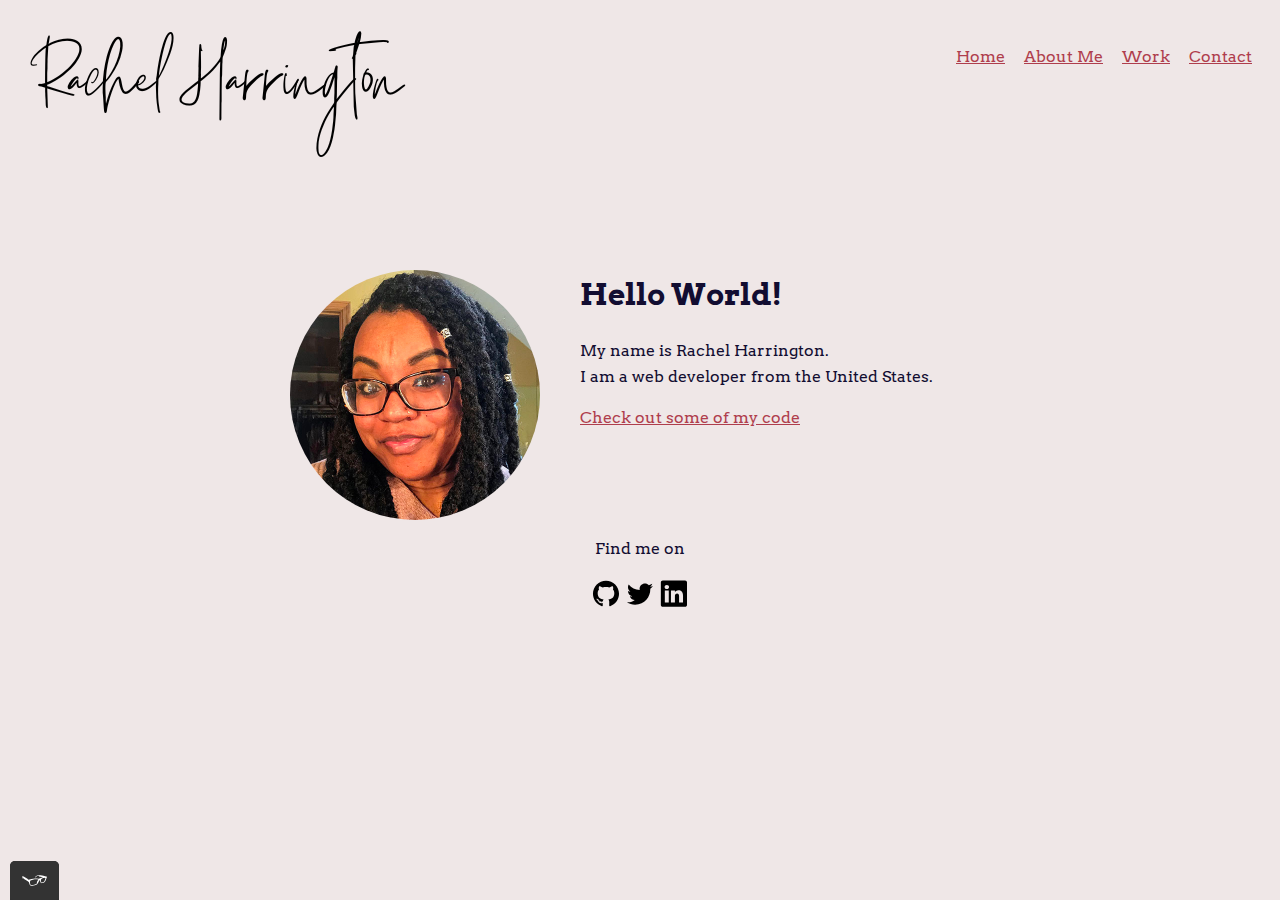
<file: index.html>
<!DOCTYPE html>
<html lang="en">

<head>
    <meta charset="utf-8">
    <meta name="viewport" content="width=device-width, initial-scale=1">
    <title>Rachel Harrington - Portfolio</title>
    <link rel="icon" type="image/png" href="./img/icons8-r-64.png" sizes="32x32">
    <link rel="preconnect" href="https://fonts.googleapis.com">
    <link rel="preconnect" href="https://fonts.gstatic.com" crossorigin>
    <link href="https://fonts.googleapis.com/css2?family=Arvo:wght@400;700&display=swap" rel="stylesheet">
    <link rel="stylesheet" type="text/css" href="css/style.production.css">
</head>

<body>

    <header class="page-header">
       <!--Add logo here-->
       <img src="img/rachel-harrington-logo.svg" class="page-header__item" alt="logo">
       <nav class="main-navigation page-header__item">
           <ul role="menubar" class="navigation-list">
               <li role="presentation">
                   <a href="index.html" role="menuitem" class="navigation-list__item navigation-list__item--active">Home</a>
               </li>
               <li role="presentation">
                   <a href="about.html" role="menuitem" class="navigation-list__item">About Me</a> 
               </li>
               <li role="presentation">
                <a href="work.html" role="menuitem" class="navigation-list__item">Work</a>
           </li>
               <li role="presentation">        
                   <a href="contact.html" role="menuitem" class="navigation-list__item">Contact</a>
               </li>
           </ul>
       </nav>  
    </header>
    <div class="profile">
        <!--Add Portrait image here-->
        <img src="img/rachel-harrington.jpg" class="profile__portrait" alt="Rachel Harrington Portrait">
        <h1>Hello World!</h1>
        <p>
            My name is Rachel Harrington. <br>
            I am a <span>web</span> developer from the United States.<br>
        </p>
        <a href="https://github.com/Rkharrington?tab=repositories" target="_blank">Check out some of my code</a>
        <br>
    </div>
    <footer class="page-footer">
        <p>Find me on</p>
        <div class="social-media">
        <a href="https://github.com/Rkharrington" target="_blank">
            <img src="img/394187_github_icon.svg" alt="Github"></a>
        <a href="#">
            <img src="img/104501_twitter_bird_icon.svg" alt="Twitter"></a>
        <a href="#">
            <img src="img/104493_linkedin_icon.svg" alt="LinkedIn"></a>
        </div>
    </footer>

    <script src="js/tota11y.min.js"></script>
</body>

</html>
</file>
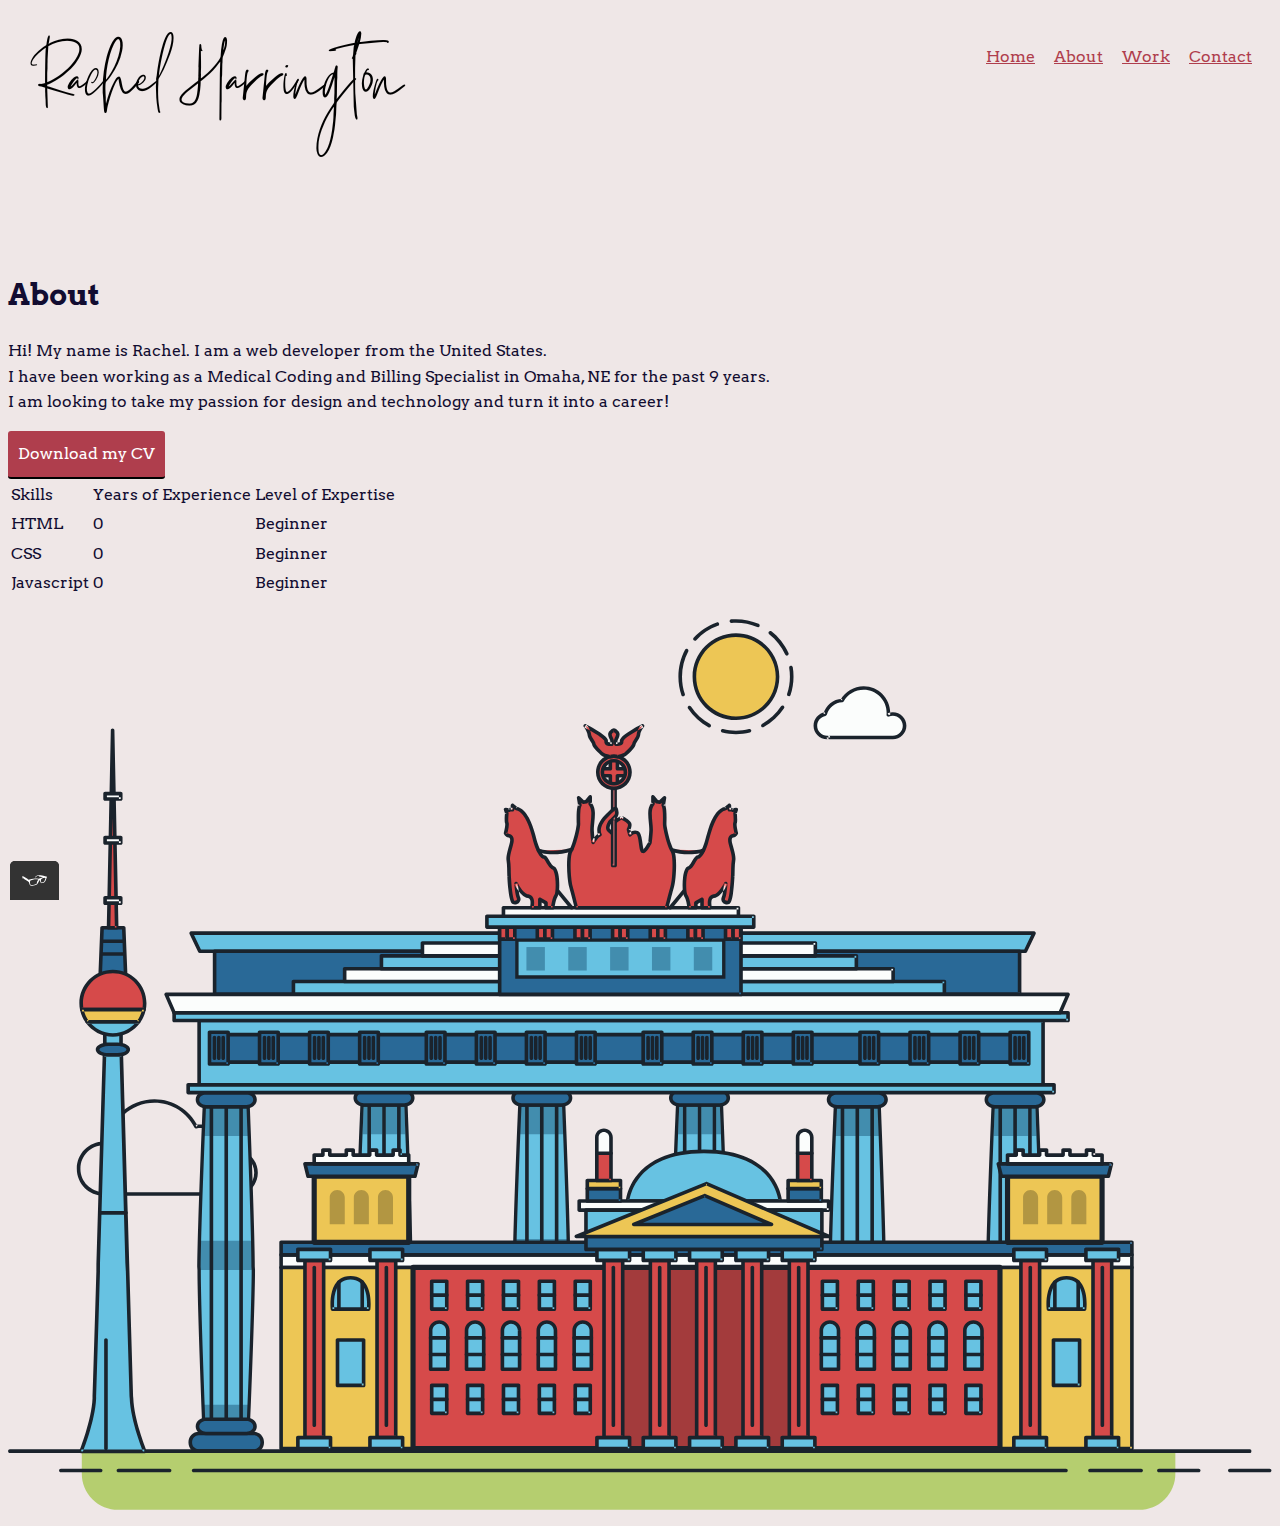
<file: about.html>
<!DOCTYPE html>
<html>

<head>
    <meta charset="utf-8">
    <meta name="viewport" content="width=device-width, initial-scale=1">
    <title>Rachel Harrington - About Me</title>
    <link rel="icon" type="image/png" href="./img/icons8-r-64.png" sizes="32x32" />
    <link rel="preconnect" href="https://fonts.googleapis.com">
    <link rel="preconnect" href="https://fonts.gstatic.com" crossorigin>
    <link href="https://fonts.googleapis.com/css2?family=Arvo:wght@400;700&display=swap" rel="stylesheet">
    <link rel="stylesheet" type="text/css" href="css/styles.css">
</head>

<body>
    <header class="page-header">
        <!--Add logo here-->
        <img src="img/rachel-harrington-logo.svg" class="page-header__item" alt="logo">
        <nav class="main-navigation page-header__item">
            <ul role="menubar" class="navigation-list">
                <li role="presentation">
                    <a href="index.html" role="menuitem" class="navigation-list__item">Home</a>
                </li>
                <li role="presentation">
                    <a href="about.html" role="menuitem" class="navigation-list__item navigation-list__item--active">About</a> 
                </li>
                <li role="presentation">
                 <a href="work.html" role="menuitem" class="navigation-list__item">Work</a>
            </li>
                <li role="presentation">        
                    <a href="contact.html" role="menuitem" class="navigation-list__item">Contact</a>
                </li>
            </ul>
        </nav>  
     </header>
    <div>
        <h1>About</h1>
        <p>
            Hi! My name is Rachel. I am a web developer from the United States.
            <br> 
            I have been working as a Medical Coding and Billing Specialist in Omaha, NE for the past 9 years. 
            <br>
            I am looking to take my passion for design and technology and turn it into a career!
            <br>
        </p>
        <a href="files/cv.pdf" class="button" download>Download my CV</a>
    </div>
    
    <table>
        <thead>
        <tr>
            <td>Skills</td>
            <td>Years of Experience</td>
            <td>Level of Expertise</td>
        </tr>
        </thead>
        <tbody>
        <tr>
            <td>HTML</td>
            <td>0</td>
            <td>Beginner</td>
        </tr>
        <tr>
            <td>CSS</td>
            <td>0</td>
            <td>Beginner</td>
        </tr>
        <tr>
            <td>Javascript</td>
            <td>0</td>
            <td>Beginner</td>
        </tr>
        </tbody>
    </table>

<script src="js/tota11y.min.js"></script>
</body>

<svg id="about-picture" xmlns="http://www.w3.org/2000/svg" class="berlin-illustration" height="auto" viewBox="0 0 700 505" xmlns:xlink="http://www.w3.org/1999/xlink">
    <defs>
        <polygon id="a" points=".06 231.917 .06 .929 688.717 .929 688.717 231.917"></polygon>
    </defs>
    <g fill="none" fill-rule="evenodd">
      <g transform="translate(0 241)" class="cloud-front">
      <path fill="#1A232C" d="M87.602,29 L87.602,28 C87.326,28.001 87.103,28.024 86.927,28.033 L86.979,29.031 L87.947,28.78 C85.741,20.282 78.041,14.002 68.852,14 C67.858,14 66.904,14.096 65.98,14.231 L66.125,15.22 L67.019,14.772 C62.626,6.015 53.567,0.001 43.102,0 C29.041,0.002 17.524,10.848 16.443,24.632 L17.44,24.71 L17.606,23.724 C16.803,23.589 15.969,23.5 15.102,23.5 C6.817,23.501 0.102,30.215 0.102,38.5 C0.102,46.785 6.817,53.499 15.102,53.5 L87.602,53.5 C94.644,53.499 100.351,47.792 100.352,40.75 C100.351,33.708 94.644,28.001 87.602,28 L87.602,30 C90.573,30 93.254,31.202 95.203,33.149 C97.15,35.097 98.351,37.778 98.352,40.75 C98.351,43.722 97.15,46.403 95.203,48.351 C93.254,50.298 90.573,51.5 87.602,51.5 L15.102,51.5 C11.509,51.5 8.265,50.046 5.909,47.692 C3.555,45.337 2.102,42.093 2.102,38.5 C2.102,34.907 3.555,31.663 5.909,29.308 C8.265,26.954 11.509,25.5 15.102,25.5 C15.831,25.5 16.553,25.575 17.273,25.697 C17.551,25.743 17.832,25.672 18.055,25.499 C18.277,25.325 18.414,25.07 18.436,24.789 C19.436,12.04 30.094,1.998 43.102,2 C52.786,1.999 61.163,7.564 65.231,15.669 C65.425,16.055 65.842,16.272 66.27,16.21 C67.132,16.084 67.988,16 68.852,16 C77.108,15.998 84.027,21.647 86.011,29.283 C86.13,29.741 86.557,30.054 87.031,30.03 C87.27,30.017 87.457,29.999 87.602,30 L87.602,29" transform="translate(38 36)"></path>
        </g>
        <path fill="#B5CE6F" d="M646.484,484.382 C646.484,489.501 644.531,494.62 640.627,498.525 C636.722,502.43 631.603,504.382 626.484,504.382 L60.873,504.382 C55.754,504.382 50.636,502.43 46.731,498.525 C42.826,494.62 40.873,489.501 40.873,484.382 L40.873,471.917 L646.484,471.917 L646.484,484.382"></path>
        <polyline fill="#67C2E2" points="334.824 185.029 101.449 185.029 106.209 195.08 563.438 195.08 568.2 185.029 334.824 185.029"></polyline>
        <path fill="#1A232C" d="M334.824,185.029 L334.824,184.029 L101.449,184.029 C101.104,184.029 100.788,184.203 100.604,184.494 C100.42,184.785 100.398,185.146 100.545,185.457 L105.306,195.508 C105.471,195.856 105.824,196.079 106.209,196.079 L563.438,196.079 C563.824,196.079 564.177,195.856 564.342,195.508 L569.104,185.457 C569.251,185.146 569.229,184.785 569.045,184.494 C568.861,184.203 568.544,184.029 568.2,184.029 L334.824,184.029 L334.824,186.029 L566.62,186.029 L562.806,194.08 L106.842,194.08 L103.029,186.029 L334.824,186.029 L334.824,185.029"></path>
        <polygon fill="#296997" points="114.416 218.974 560.222 218.974 560.222 195.08 114.416 195.08"></polygon>
        <path fill="#1A232C" d="M560.222,218.974 L560.222,217.974 L115.416,217.974 L115.416,196.079 L559.222,196.079 L559.222,218.974 L560.222,218.974 L560.222,217.974 L560.222,218.974 L561.222,218.974 L561.222,195.08 C561.222,194.816 561.115,194.559 560.929,194.372 C560.742,194.186 560.485,194.08 560.222,194.08 L114.416,194.08 C114.152,194.08 113.895,194.186 113.708,194.372 C113.522,194.559 113.416,194.816 113.416,195.08 L113.416,218.974 C113.416,219.237 113.522,219.495 113.708,219.681 C113.895,219.867 114.152,219.974 114.416,219.974 L560.222,219.974 C560.485,219.974 560.742,219.867 560.929,219.681 C561.115,219.495 561.222,219.237 561.222,218.974 L560.222,218.974"></path>
        <polygon fill="#67C2E2" points="105.85 269.08 573.225 269.08 573.225 233.398 105.85 233.398"></polygon>
        <path fill="#1A232C" d="M573.225,233.398 L573.225,232.398 L105.85,232.398 C105.587,232.398 105.329,232.505 105.143,232.691 C104.957,232.877 104.85,233.134 104.85,233.398 L104.85,269.08 C104.85,269.344 104.957,269.601 105.143,269.788 C105.329,269.974 105.587,270.08 105.85,270.08 L573.225,270.08 C573.488,270.08 573.745,269.974 573.932,269.788 C574.118,269.601 574.225,269.344 574.225,269.08 L574.225,233.398 C574.225,233.134 574.118,232.877 573.932,232.691 C573.745,232.505 573.488,232.398 573.225,232.398 L573.225,233.398 L572.225,233.398 L572.225,268.08 L106.85,268.08 L106.85,234.398 L573.225,234.398 L573.225,233.398 L572.225,233.398 L573.225,233.398"></path>
        <polygon fill="#296997" points="116.751 256.508 562.557 256.508 562.557 241.243 116.751 241.243"></polygon>
        <path fill="#1A232C" d="M562.557,256.508 L562.557,255.508 L117.75,255.508 L117.75,242.243 L561.557,242.243 L561.557,256.508 L562.557,256.508 L562.557,255.508 L562.557,256.508 L563.557,256.508 L563.557,241.243 C563.557,240.979 563.45,240.722 563.264,240.535 C563.078,240.349 562.82,240.243 562.557,240.243 L116.75,240.243 C116.487,240.243 116.23,240.349 116.043,240.535 C115.857,240.722 115.751,240.979 115.751,241.243 L115.751,256.508 C115.751,256.771 115.857,257.029 116.043,257.215 C116.23,257.401 116.487,257.508 116.751,257.508 L562.557,257.508 C562.82,257.508 563.077,257.401 563.264,257.215 C563.45,257.029 563.557,256.771 563.557,256.508 L562.557,256.508"></path>
        <polygon fill="#67C2E2" points="158.07 218.974 518.563 218.974 518.563 211.858 158.07 211.858"></polygon>
        <path fill="#1A232C" d="M518.563,211.858 L518.563,210.858 L158.07,210.858 C157.807,210.858 157.549,210.964 157.363,211.151 C157.177,211.337 157.07,211.594 157.07,211.858 L157.07,218.974 C157.07,219.237 157.177,219.495 157.363,219.681 C157.549,219.867 157.807,219.974 158.07,219.974 L518.563,219.974 C518.826,219.974 519.083,219.867 519.27,219.681 C519.456,219.495 519.562,219.237 519.562,218.974 L519.562,211.858 C519.562,211.594 519.456,211.337 519.27,211.151 C519.083,210.964 518.826,210.858 518.563,210.858 L518.563,211.858 L517.563,211.858 L517.563,217.974 L159.07,217.974 L159.07,212.858 L518.563,212.858 L518.563,211.858 L517.563,211.858 L518.563,211.858"></path>
        <polygon fill="#FBFDFC" points="186.438 211.858 490.194 211.858 490.194 204.741 186.438 204.741"></polygon>
        <path fill="#1A232C" d="M490.194,204.741 L490.194,203.741 L186.438,203.741 C186.175,203.741 185.917,203.848 185.731,204.034 C185.545,204.221 185.438,204.478 185.438,204.741 L185.438,211.858 C185.438,212.121 185.545,212.379 185.731,212.565 C185.917,212.751 186.175,212.858 186.438,212.858 L490.194,212.858 C490.458,212.858 490.715,212.751 490.902,212.565 C491.088,212.379 491.194,212.121 491.194,211.858 L491.194,204.741 C491.194,204.478 491.088,204.221 490.902,204.034 C490.715,203.848 490.458,203.741 490.194,203.741 L490.194,204.741 L489.194,204.741 L489.194,210.858 L187.438,210.858 L187.438,205.741 L490.194,205.741 L490.194,204.741 L489.194,204.741 L490.194,204.741"></path>
        <polygon fill="#67C2E2" points="206.805 204.741 469.828 204.741 469.828 197.624 206.805 197.624"></polygon>
        <path fill="#1A232C" d="M469.828,197.624 L469.828,196.624 L206.805,196.624 C206.541,196.624 206.284,196.731 206.098,196.917 C205.911,197.103 205.805,197.361 205.805,197.624 L205.805,204.741 C205.805,205.005 205.911,205.262 206.098,205.449 C206.284,205.635 206.541,205.741 206.805,205.741 L469.828,205.741 C470.091,205.741 470.349,205.635 470.535,205.449 C470.722,205.262 470.828,205.005 470.828,204.741 L470.828,197.624 C470.828,197.361 470.722,197.103 470.535,196.917 C470.349,196.731 470.091,196.624 469.828,196.624 L469.828,197.624 L468.828,197.624 L468.828,203.741 L207.805,203.741 L207.805,198.624 L469.828,198.624 L469.828,197.624 L468.828,197.624 L469.828,197.624"></path>
        <polygon fill="#FBFDFC" points="229.521 197.624 447.111 197.624 447.111 190.509 229.521 190.509"></polygon>
        <path fill="#1A232C" d="M447.111,190.509 L447.111,189.509 L229.521,189.509 C229.258,189.509 229,189.616 228.814,189.802 C228.628,189.988 228.521,190.246 228.521,190.509 L228.521,197.624 C228.521,197.888 228.628,198.145 228.814,198.332 C229,198.518 229.258,198.624 229.521,198.624 L447.111,198.624 C447.375,198.624 447.632,198.518 447.818,198.332 C448.005,198.145 448.111,197.888 448.111,197.624 L448.111,190.509 C448.111,190.246 448.005,189.988 447.818,189.802 C447.632,189.616 447.375,189.509 447.111,189.509 L447.111,190.509 L446.111,190.509 L446.111,196.624 L230.521,196.624 L230.521,191.509 L447.111,191.509 L447.111,190.509 L446.111,190.509 L447.111,190.509"></path>
        <path fill="#67C2E2" d="M135.607,355.447 C135.163,337.766 134.264,313.326 133.648,297.387 C133.274,287.721 133.004,281.18 133.004,281.18 L108.722,281.18 C108.722,281.18 108.452,287.721 108.079,297.387 C107.462,313.326 106.563,337.766 106.119,355.447 C105.953,362.059 105.85,367.732 105.85,371.653 L105.85,371.654 C105.85,386.117 107.243,424.332 108.089,446.189 C108.457,455.706 108.722,462.126 108.722,462.126 L133.004,462.126 C133.004,462.126 133.269,455.706 133.637,446.189 C134.482,424.332 135.876,386.117 135.876,371.654 L135.876,371.653 C135.876,367.732 135.773,362.059 135.607,355.447"></path>
        <path fill="#428DAE" d="M133.648 297.387L108.079 297.387C108.452 287.721 108.722 281.18 108.722 281.18L133.004 281.18C133.004 281.18 133.274 287.721 133.648 297.387M135.876 371.654L105.85 371.654 105.85 371.653C105.85 367.732 105.953 362.059 106.119 355.447L135.607 355.447C135.773 362.059 135.876 367.732 135.876 371.653L135.876 371.654M133.004 462.126L108.722 462.126C108.722 462.126 108.457 455.706 108.089 446.189L133.637 446.189C133.269 455.706 133.004 462.126 133.004 462.126"></path>
        <path fill="#1A232C" d="M109.612,461.199 L132.114,461.199 C132.447,453.007 134.949,390.886 134.949,371.653 C134.949,352.42 132.447,290.299 132.114,282.108 L109.612,282.108 C109.279,290.299 106.778,352.42 106.778,371.653 C106.778,390.886 109.279,453.007 109.612,461.199 Z M133.895,463.054 L107.832,463.054 L107.794,462.164 C107.766,461.466 104.922,392.193 104.922,371.653 C104.922,351.114 107.766,281.839 107.794,281.142 L107.832,280.252 L133.895,280.252 L133.931,281.142 C133.96,281.839 136.804,351.114 136.804,371.653 C136.804,392.193 133.96,461.466 133.931,462.164 L133.895,463.054 L133.895,463.054 Z"></path>
        <path fill="#1A232C" d="M111.638 281.18L111.638 462.126C111.638 462.679 112.086 463.126 112.638 463.126 113.19 463.126 113.638 462.679 113.638 462.126L113.638 281.18C113.638 280.628 113.19 280.18 112.638 280.18 112.086 280.18 111.638 280.628 111.638 281.18M119.863 281.18L119.863 462.126C119.863 462.679 120.311 463.126 120.863 463.126 121.416 463.126 121.863 462.679 121.863 462.126L121.863 281.18C121.863 280.628 121.416 280.18 120.863 280.18 120.311 280.18 119.863 280.628 119.863 281.18M128.088 281.18L128.088 462.126C128.088 462.679 128.536 463.126 129.088 463.126 129.64 463.126 130.088 462.679 130.088 462.126L130.088 281.18C130.088 280.628 129.64 280.18 129.088 280.18 128.536 280.18 128.088 280.628 128.088 281.18"></path>
        <path fill="#296997" d="M136.79,277.265 C136.79,279.418 134.675,281.18 132.09,281.18 L109.636,281.18 C107.051,281.18 104.936,279.418 104.936,277.265 C104.936,275.111 107.051,273.349 109.636,273.349 L132.09,273.349 C134.675,273.349 136.79,275.111 136.79,277.265"></path>
        <path fill="#1A232C" d="M136.79,277.265 L135.79,277.265 C135.789,278.005 135.433,278.704 134.769,279.262 C134.109,279.814 133.155,280.181 132.09,280.18 L109.636,280.18 C108.571,280.181 107.617,279.814 106.956,279.262 C106.293,278.704 105.936,278.005 105.936,277.265 C105.936,276.524 106.293,275.825 106.957,275.267 C107.617,274.715 108.571,274.348 109.636,274.349 L132.09,274.349 C133.155,274.348 134.109,274.716 134.769,275.267 C135.433,275.825 135.789,276.524 135.79,277.265 L137.79,277.265 C137.791,275.851 137.09,274.593 136.049,273.731 C135.006,272.863 133.61,272.35 132.09,272.349 L109.636,272.349 C108.116,272.35 106.72,272.863 105.676,273.731 C104.636,274.593 103.935,275.851 103.936,277.265 C103.935,278.678 104.636,279.937 105.677,280.798 C106.72,281.666 108.116,282.179 109.636,282.18 L132.09,282.18 C133.61,282.179 135.006,281.666 136.049,280.798 C137.09,279.937 137.791,278.678 137.79,277.265 L136.79,277.265"></path>
        <path fill="#296997" d="M140.775,467.217 C140.775,469.803 138.661,471.917 136.076,471.917 L105.65,471.917 C103.065,471.917 100.951,469.803 100.951,467.217 L100.951,466.825 C100.951,464.241 103.065,462.126 105.65,462.126 L136.076,462.126 C138.661,462.126 140.775,464.241 140.775,466.825 L140.775,467.217"></path>
        <path fill="#1A232C" d="M140.775,467.217 L139.775,467.217 C139.775,468.235 139.361,469.155 138.688,469.83 C138.013,470.503 137.093,470.917 136.076,470.917 L105.65,470.917 C104.633,470.917 103.713,470.504 103.038,469.83 C102.365,469.155 101.951,468.235 101.951,467.217 L101.951,466.825 C101.951,465.808 102.365,464.889 103.038,464.214 C103.713,463.54 104.633,463.127 105.65,463.126 L136.076,463.126 C137.093,463.127 138.013,463.54 138.688,464.214 C139.362,464.889 139.775,465.808 139.775,466.825 L139.775,467.217 L141.775,467.217 L141.775,466.825 C141.772,463.684 139.217,461.13 136.076,461.126 L105.65,461.126 C102.509,461.13 99.955,463.684 99.951,466.825 L99.951,467.217 C99.954,470.36 102.509,472.914 105.65,472.917 L136.076,472.917 C139.217,472.914 141.772,470.36 141.775,467.217 L140.775,467.217"></path>
        <path fill="#296997" d="M136.79,458.208 C136.79,460.363 134.675,462.126 132.09,462.126 L109.636,462.126 C107.051,462.126 104.936,460.363 104.936,458.208 C104.936,456.057 107.051,454.292 109.636,454.292 L132.09,454.292 C134.675,454.292 136.79,456.057 136.79,458.208"></path>
        <path fill="#1A232C" d="M136.79,458.208 L135.79,458.208 C135.789,458.949 135.432,459.649 134.769,460.207 C134.108,460.76 133.154,461.128 132.09,461.126 L109.636,461.126 C108.572,461.128 107.617,460.76 106.957,460.207 C106.293,459.649 105.936,458.949 105.936,458.208 C105.936,457.47 106.293,456.77 106.957,456.212 C107.617,455.659 108.572,455.291 109.636,455.292 L132.09,455.292 C133.154,455.291 134.108,455.659 134.769,456.212 C135.433,456.77 135.789,457.47 135.79,458.208 L137.79,458.208 C137.791,456.796 137.09,455.538 136.05,454.675 C135.006,453.808 133.61,453.294 132.09,453.292 L109.636,453.292 C108.115,453.294 106.719,453.808 105.676,454.675 C104.636,455.538 103.935,456.796 103.936,458.208 C103.935,459.622 104.636,460.881 105.676,461.743 C106.72,462.611 108.116,463.125 109.636,463.126 L132.09,463.126 C133.61,463.125 135.006,462.611 136.05,461.743 C137.09,460.881 137.791,459.622 137.79,458.208 L136.79,458.208"></path>
        <path fill="#67C2E2" d="M572.471,355.447 C572.025,337.766 571.126,313.326 570.51,297.387 C570.137,287.721 569.867,281.18 569.867,281.18 L545.585,281.18 C545.585,281.18 545.315,287.721 544.942,297.387 C544.326,313.326 543.427,337.766 542.981,355.447 C542.815,362.059 542.713,367.732 542.713,371.653 L542.713,371.654 C542.713,386.117 544.107,424.332 544.952,446.189 C545.32,455.706 545.585,462.126 545.585,462.126 L569.867,462.126 C569.867,462.126 570.132,455.706 570.499,446.189 C571.346,424.332 572.739,386.117 572.739,371.654 L572.739,371.653 C572.739,367.732 572.637,362.059 572.471,355.447"></path>
        <path fill="#428DAE" d="M569.582 297.387L566.951 297.387 566.951 282.108 568.977 282.108C569.063 284.206 569.29 289.841 569.582 297.387M564.951 297.387L545.871 297.387C546.162 289.841 546.39 284.206 546.476 282.108L564.951 282.108 564.951 297.387M571.8 369.187L566.951 369.187 566.951 356.265 571.562 356.265C571.685 361.272 571.771 365.701 571.8 369.187M564.951 369.187L543.653 369.187C543.684 365.512 543.777 360.79 543.912 355.447L553.551 355.447 553.551 356.265 564.951 356.265 564.951 369.187"></path>
        <path fill="#1A232C" d="M546.476,461.199 L568.977,461.199 C569.31,453.007 571.812,390.886 571.812,371.653 C571.812,352.42 569.31,290.299 568.977,282.108 L546.476,282.108 C546.142,290.299 543.642,352.42 543.642,371.653 C543.642,390.886 546.142,453.007 546.476,461.199 M570.758,463.054 L544.694,463.054 L544.658,462.164 C544.629,461.466 541.785,392.193 541.785,371.653 C541.785,351.114 544.629,281.839 544.658,281.142 L544.694,280.252 L570.758,280.252 L570.795,281.142 C570.823,281.839 573.667,351.114 573.667,371.653 C573.667,392.193 570.823,461.466 570.795,462.164 L570.758,463.054"></path>
        <path fill="#1A232C" d="M548.501 281.18L548.501 462.126C548.501 462.679 548.949 463.126 549.501 463.126 550.053 463.126 550.501 462.679 550.501 462.126L550.501 281.18C550.501 280.628 550.053 280.18 549.501 280.18 548.949 280.18 548.501 280.628 548.501 281.18M556.727 281.18L556.727 462.126C556.727 462.679 557.174 463.126 557.727 463.126 558.279 463.126 558.727 462.679 558.727 462.126L558.727 281.18C558.727 280.628 558.279 280.18 557.727 280.18 557.174 280.18 556.727 280.628 556.727 281.18M564.951 281.18L564.951 462.126C564.951 462.679 565.399 463.126 565.951 463.126 566.503 463.126 566.951 462.679 566.951 462.126L566.951 281.18C566.951 280.628 566.503 280.18 565.951 280.18 565.399 280.18 564.951 280.628 564.951 281.18"></path>
        <path fill="#296997" d="M573.653,277.265 C573.653,279.418 571.537,281.18 568.953,281.18 L546.499,281.18 C543.915,281.18 541.799,279.418 541.799,277.265 C541.799,275.111 543.915,273.349 546.499,273.349 L568.953,273.349 C571.537,273.349 573.653,275.111 573.653,277.265"></path>
        <path fill="#1A232C" d="M573.653,277.265 L572.653,277.265 C572.653,278.005 572.296,278.704 571.632,279.262 C570.972,279.814 570.017,280.181 568.953,280.18 L546.499,280.18 C545.435,280.181 544.48,279.814 543.82,279.262 C543.156,278.704 542.8,278.005 542.799,277.265 C542.8,276.525 543.156,275.825 543.82,275.267 C544.481,274.715 545.435,274.348 546.499,274.349 L568.953,274.349 C570.017,274.348 570.972,274.715 571.632,275.267 C572.296,275.825 572.653,276.525 572.653,277.265 L574.653,277.265 C574.654,275.851 573.953,274.593 572.912,273.731 C571.869,272.863 570.473,272.35 568.953,272.349 L546.499,272.349 C544.979,272.35 543.583,272.863 542.54,273.731 C541.499,274.593 540.798,275.851 540.799,277.265 C540.798,278.679 541.499,279.937 542.54,280.798 C543.583,281.666 544.979,282.179 546.499,282.18 L568.953,282.18 C570.473,282.179 571.869,281.666 572.912,280.798 C573.953,279.937 574.654,278.679 574.653,277.265 L573.653,277.265"></path>
        <path fill="#296997" d="M577.639,467.217 C577.639,469.803 575.524,471.917 572.938,471.917 L542.514,471.917 C539.929,471.917 537.813,469.803 537.813,467.217 L537.813,466.825 C537.813,464.241 539.929,462.126 542.514,462.126 L572.938,462.126 C575.524,462.126 577.639,464.241 577.639,466.825 L577.639,467.217"></path>
        <path fill="#1A232C" d="M577.639,467.217 L576.639,467.217 C576.638,468.235 576.225,469.155 575.551,469.83 C574.876,470.503 573.956,470.917 572.938,470.917 L542.514,470.917 C541.497,470.917 540.576,470.503 539.901,469.83 C539.227,469.155 538.814,468.234 538.813,467.217 L538.813,466.825 C538.814,465.808 539.227,464.889 539.901,464.214 C540.576,463.54 541.497,463.127 542.514,463.126 L572.938,463.126 C573.956,463.127 574.876,463.54 575.551,464.214 C576.225,464.888 576.638,465.808 576.639,466.825 L576.639,467.217 L578.639,467.217 L578.639,466.825 C578.635,463.684 576.081,461.13 572.938,461.126 L542.514,461.126 C539.372,461.13 536.817,463.684 536.813,466.825 L536.813,467.217 C536.817,470.36 539.372,472.914 542.514,472.917 L572.938,472.917 C576.081,472.914 578.635,470.359 578.639,467.217 L577.639,467.217"></path>
        <path fill="#296997" d="M573.653,458.208 C573.653,460.363 571.537,462.126 568.953,462.126 L546.499,462.126 C543.915,462.126 541.799,460.363 541.799,458.208 C541.799,456.057 543.915,454.292 546.499,454.292 L568.953,454.292 C571.537,454.292 573.653,456.057 573.653,458.208"></path>
        <path fill="#1A232C" d="M573.653,458.208 L572.653,458.208 C572.653,458.949 572.296,459.649 571.632,460.207 C570.971,460.76 570.017,461.128 568.953,461.126 L546.499,461.126 C545.435,461.128 544.481,460.76 543.82,460.207 C543.157,459.649 542.799,458.949 542.799,458.208 C542.799,457.47 543.156,456.77 543.82,456.212 C544.481,455.659 545.435,455.291 546.499,455.292 L568.953,455.292 C570.017,455.291 570.971,455.659 571.632,456.212 C572.296,456.77 572.653,457.47 572.653,458.208 L574.653,458.208 C574.654,456.796 573.953,455.538 572.912,454.675 C571.869,453.808 570.473,453.294 568.953,453.292 L546.499,453.292 C544.979,453.294 543.583,453.808 542.54,454.675 C541.499,455.538 540.798,456.796 540.799,458.208 C540.798,459.622 541.499,460.881 542.54,461.743 C543.583,462.611 544.979,463.125 546.499,463.126 L568.953,463.126 C570.473,463.125 571.869,462.611 572.912,461.743 C573.953,460.881 574.654,459.622 574.653,458.208 L573.653,458.208"></path>
        <path fill="#67C2E2" d="M485.098,355.447 C484.654,337.766 483.753,313.326 483.137,297.387 C482.764,287.721 482.494,281.18 482.494,281.18 L458.213,281.18 C458.213,281.18 457.942,287.721 457.569,297.387 C456.953,313.326 456.055,337.766 455.608,355.447 C455.443,362.059 455.34,367.732 455.34,371.653 L455.34,371.654 C455.34,386.117 456.733,424.332 457.58,446.189 C457.948,455.706 458.213,462.126 458.213,462.126 L482.494,462.126 C482.494,462.126 482.759,455.706 483.126,446.189 C483.973,424.332 485.366,386.117 485.366,371.654 L485.366,371.653 C485.366,367.732 485.265,362.059 485.098,355.447"></path>
        <path fill="#428DAE" d="M483.137 297.387L457.569 297.387C457.942 287.721 458.213 281.18 458.213 281.18L482.494 281.18C482.494 281.18 482.764 287.721 483.137 297.387M485.355 369.187L455.351 369.187C455.382 365.502 455.475 360.78 455.608 355.447L485.098 355.447C485.232 360.78 485.325 365.502 485.355 369.187"></path>
        <path fill="#1A232C" d="M459.103,461.199 L481.605,461.199 C481.938,453.007 484.439,390.886 484.439,371.653 C484.439,352.42 481.938,290.299 481.605,282.108 L459.103,282.108 C458.769,290.299 456.268,352.42 456.268,371.653 C456.268,390.886 458.769,453.007 459.103,461.199 Z M483.386,463.054 L457.321,463.054 L457.285,462.164 C457.256,461.466 454.412,392.193 454.412,371.653 C454.412,351.114 457.256,281.839 457.285,281.142 L457.321,280.252 L483.386,280.252 L483.422,281.142 C483.45,281.839 486.294,351.114 486.294,371.653 C486.294,392.193 483.45,461.466 483.422,462.164 L483.386,463.054 L483.386,463.054 Z"></path>
        <path fill="#1A232C" d="M461.128 281.18L461.128 462.126C461.128 462.679 461.576 463.126 462.128 463.126 462.68 463.126 463.128 462.679 463.128 462.126L463.128 281.18C463.128 280.628 462.68 280.18 462.128 280.18 461.576 280.18 461.128 280.628 461.128 281.18M469.354 281.18L469.354 462.126C469.354 462.679 469.801 463.126 470.354 463.126 470.906 463.126 471.354 462.679 471.354 462.126L471.354 281.18C471.354 280.628 470.906 280.18 470.354 280.18 469.801 280.18 469.354 280.628 469.354 281.18M477.578 281.18L477.578 462.126C477.578 462.679 478.026 463.126 478.578 463.126 479.13 463.126 479.578 462.679 479.578 462.126L479.578 281.18C479.578 280.628 479.13 280.18 478.578 280.18 478.026 280.18 477.578 280.628 477.578 281.18"></path>
        <path fill="#296997" d="M486.281,277.265 C486.281,279.418 484.164,281.18 481.58,281.18 L459.126,281.18 C456.542,281.18 454.426,279.418 454.426,277.265 C454.426,275.111 456.542,273.349 459.126,273.349 L481.58,273.349 C484.164,273.349 486.281,275.111 486.281,277.265"></path>
        <path fill="#1A232C" d="M486.281,277.265 L485.281,277.265 C485.281,278.005 484.924,278.704 484.26,279.262 C483.599,279.814 482.644,280.181 481.58,280.18 L459.126,280.18 C458.062,280.181 457.107,279.814 456.447,279.262 C455.783,278.704 455.427,278.005 455.426,277.265 C455.427,276.525 455.783,275.825 456.447,275.267 C457.108,274.715 458.062,274.348 459.126,274.349 L481.58,274.349 C482.644,274.348 483.599,274.716 484.26,275.268 C484.924,275.825 485.281,276.525 485.281,277.265 L487.281,277.265 C487.282,275.851 486.58,274.593 485.54,273.731 C484.496,272.863 483.1,272.35 481.58,272.349 L459.126,272.349 C457.606,272.35 456.21,272.863 455.167,273.731 C454.126,274.593 453.425,275.851 453.426,277.265 C453.425,278.679 454.126,279.937 455.167,280.798 C456.21,281.666 457.606,282.179 459.126,282.18 L481.58,282.18 C483.1,282.179 484.496,281.666 485.54,280.799 C486.58,279.937 487.282,278.679 487.281,277.265 L486.281,277.265"></path>
        <path fill="#296997" d="M490.266,467.217 C490.266,469.803 488.151,471.917 485.565,471.917 L455.141,471.917 C452.556,471.917 450.44,469.803 450.44,467.217 L450.44,466.825 C450.44,464.241 452.556,462.126 455.141,462.126 L485.565,462.126 C488.151,462.126 490.266,464.241 490.266,466.825 L490.266,467.217"></path>
        <path fill="#1A232C" d="M490.266,467.217 L489.266,467.217 C489.265,468.235 488.852,469.155 488.178,469.83 C487.503,470.503 486.583,470.917 485.565,470.917 L455.141,470.917 C454.124,470.917 453.203,470.503 452.528,469.83 C451.854,469.155 451.441,468.234 451.44,467.217 L451.44,466.825 C451.441,465.808 451.854,464.889 452.528,464.214 C453.203,463.54 454.124,463.127 455.141,463.126 L485.565,463.126 C486.583,463.127 487.503,463.54 488.178,464.214 C488.852,464.888 489.265,465.808 489.266,466.825 L489.266,467.217 L491.266,467.217 L491.266,466.825 C491.262,463.684 488.708,461.13 485.565,461.126 L455.141,461.126 C451.999,461.13 449.444,463.684 449.44,466.825 L449.44,467.217 C449.444,470.36 451.999,472.914 455.141,472.917 L485.565,472.917 C488.708,472.914 491.262,470.359 491.266,467.217 L490.266,467.217"></path>
        <path fill="#296997" d="M486.281,458.208 C486.281,460.363 484.164,462.126 481.58,462.126 L459.126,462.126 C456.542,462.126 454.426,460.363 454.426,458.208 C454.426,456.057 456.542,454.292 459.126,454.292 L481.58,454.292 C484.164,454.292 486.281,456.057 486.281,458.208"></path>
        <path fill="#1A232C" d="M486.281,458.208 L485.281,458.208 C485.281,458.949 484.923,459.649 484.26,460.207 C483.599,460.76 482.644,461.128 481.58,461.126 L459.126,461.126 C458.062,461.128 457.108,460.76 456.447,460.207 C455.784,459.649 455.427,458.949 455.426,458.208 C455.426,457.47 455.783,456.77 456.447,456.212 C457.108,455.659 458.062,455.291 459.126,455.292 L481.58,455.292 C482.644,455.291 483.598,455.659 484.26,456.212 C484.924,456.77 485.281,457.47 485.281,458.208 L487.281,458.208 C487.282,456.795 486.58,455.538 485.54,454.675 C484.496,453.808 483.1,453.294 481.58,453.292 L459.126,453.292 C457.606,453.294 456.21,453.808 455.167,454.675 C454.126,455.538 453.425,456.796 453.426,458.208 C453.425,459.622 454.126,460.881 455.167,461.743 C456.21,462.611 457.606,463.125 459.126,463.126 L481.58,463.126 C483.1,463.125 484.496,462.611 485.54,461.743 C486.581,460.881 487.282,459.622 487.281,458.208 L486.281,458.208"></path>
        <path fill="#67C2E2" d="M397.726,354.466 C397.28,336.787 396.381,312.346 395.765,296.407 C395.392,286.742 395.122,280.2 395.122,280.2 L370.84,280.2 C370.84,280.2 370.57,286.742 370.197,296.407 C369.581,312.346 368.682,336.787 368.236,354.466 C368.07,361.078 367.968,366.751 367.968,370.672 L367.968,370.673 C367.968,385.136 369.361,423.352 370.207,445.208 C370.575,454.726 370.84,461.146 370.84,461.146 L395.122,461.146 C395.122,461.146 395.386,454.726 395.754,445.208 C396.601,423.352 397.994,385.136 397.994,370.673 L397.994,370.672 C397.994,366.751 397.892,361.078 397.726,354.466"></path>
        <path fill="#428DAE" d="M394.837 296.407L392.206 296.407 392.206 281.127 394.233 281.127C394.318 283.225 394.545 288.861 394.837 296.407L394.837 296.407zM383.981 296.407L390.206 296.407 390.206 281.127 383.981 281.127 383.981 296.407zM375.756 296.407L381.98 296.407 381.98 281.127 375.756 281.127 375.756 296.407zM373.756 296.407L371.126 296.407C371.417 288.861 371.645 283.225 371.73 281.127L373.756 281.127 373.756 296.407 373.756 296.407zM397.062 369.187L392.206 369.187 392.206 354.466 396.796 354.466C396.943 360.298 397.041 365.389 397.062 369.187L397.062 369.187zM383.981 369.187L390.206 369.187 390.206 354.466 383.981 354.466 383.981 369.187zM375.756 369.187L381.98 369.187 381.98 354.466 375.756 354.466 375.756 369.187zM373.756 369.187L368.9 369.187C368.921 365.389 369.019 360.298 369.166 354.466L373.756 354.466 373.756 369.187 373.756 369.187z"></path>
        <path fill="#1A232C" d="M371.73,460.218 L394.233,460.218 C394.565,452.027 397.066,389.906 397.066,370.672 C397.066,351.44 394.565,289.319 394.233,281.127 L371.73,281.127 C371.397,289.319 368.895,351.44 368.895,370.672 C368.895,389.906 371.397,452.027 371.73,460.218 M396.013,462.074 L369.949,462.074 L369.912,461.184 C369.884,460.486 367.04,391.212 367.04,370.672 C367.04,350.133 369.884,280.859 369.912,280.162 L369.949,279.272 L396.013,279.272 L396.05,280.162 C396.078,280.859 398.922,350.133 398.922,370.672 C398.922,391.212 396.078,460.486 396.05,461.184 L396.013,462.074"></path>
        <path fill="#1A232C" d="M373.756 280.2L373.756 461.146C373.756 461.698 374.203 462.146 374.756 462.146 375.308 462.146 375.756 461.698 375.756 461.146L375.756 280.2C375.756 279.647 375.308 279.2 374.756 279.2 374.203 279.2 373.756 279.647 373.756 280.2M381.98 280.2L381.98 461.146C381.98 461.698 382.428 462.146 382.98 462.146 383.533 462.146 383.981 461.698 383.981 461.146L383.981 280.2C383.981 279.647 383.533 279.2 382.98 279.2 382.428 279.2 381.98 279.647 381.98 280.2M390.206 280.2L390.206 461.146C390.206 461.698 390.654 462.146 391.206 462.146 391.758 462.146 392.206 461.698 392.206 461.146L392.206 280.2C392.206 279.647 391.758 279.2 391.206 279.2 390.654 279.2 390.206 279.647 390.206 280.2"></path>
        <path fill="#296997" d="M398.908,276.285 C398.908,278.439 396.792,280.2 394.208,280.2 L371.754,280.2 C369.17,280.2 367.053,278.439 367.053,276.285 C367.053,274.13 369.17,272.369 371.754,272.369 L394.208,272.369 C396.792,272.369 398.908,274.13 398.908,276.285"></path>
        <path fill="#1A232C" d="M398.908,276.285 L397.908,276.285 C397.907,277.025 397.551,277.724 396.887,278.281 C396.227,278.833 395.272,279.201 394.208,279.2 L371.754,279.2 C370.69,279.201 369.735,278.833 369.074,278.281 C368.41,277.724 368.053,277.025 368.053,276.285 C368.053,275.544 368.41,274.845 369.074,274.287 C369.735,273.735 370.69,273.367 371.754,273.369 L394.208,273.369 C395.272,273.367 396.227,273.735 396.887,274.287 C397.551,274.844 397.907,275.544 397.908,276.285 L399.908,276.285 C399.909,274.871 399.208,273.612 398.167,272.75 C397.124,271.883 395.728,271.37 394.208,271.369 L371.754,271.369 C370.234,271.37 368.838,271.883 367.794,272.75 C366.754,273.612 366.052,274.871 366.053,276.285 C366.052,277.699 366.754,278.957 367.795,279.818 C368.838,280.686 370.234,281.198 371.754,281.2 L394.208,281.2 C395.728,281.198 397.123,280.686 398.167,279.818 C399.208,278.957 399.909,277.698 399.908,276.285 L398.908,276.285"></path>
        <path fill="#296997" d="M402.894,466.237 C402.894,468.823 400.779,470.937 398.193,470.937 L367.768,470.937 C365.183,470.937 363.068,468.823 363.068,466.237 L363.068,465.844 C363.068,463.26 365.183,461.146 367.768,461.146 L398.193,461.146 C400.779,461.146 402.894,463.26 402.894,465.844 L402.894,466.237"></path>
        <path fill="#1A232C" d="M402.894,466.237 L401.894,466.237 C401.893,467.254 401.48,468.174 400.806,468.849 C400.131,469.523 399.211,469.937 398.193,469.937 L367.768,469.937 C366.751,469.937 365.831,469.523 365.156,468.849 C364.482,468.174 364.069,467.254 364.068,466.237 L364.068,465.844 C364.069,464.828 364.482,463.908 365.156,463.233 C365.831,462.56 366.751,462.146 367.768,462.146 L398.193,462.146 C399.211,462.146 400.131,462.56 400.806,463.233 C401.48,463.908 401.893,464.828 401.894,465.844 L401.894,466.237 L403.894,466.237 L403.894,465.844 C403.89,462.703 401.336,460.15 398.193,460.146 L367.768,460.146 C364.626,460.15 362.072,462.703 362.068,465.844 L362.068,466.237 C362.072,469.379 364.626,471.933 367.768,471.937 L398.193,471.937 C401.336,471.933 403.89,469.379 403.894,466.237 L402.894,466.237"></path>
        <path fill="#296997" d="M398.908,457.228 C398.908,459.382 396.792,461.146 394.208,461.146 L371.754,461.146 C369.17,461.146 367.053,459.382 367.053,457.228 C367.053,455.077 369.17,453.312 371.754,453.312 L394.208,453.312 C396.792,453.312 398.908,455.077 398.908,457.228"></path>
        <path fill="#1A232C" d="M398.908,457.228 L397.908,457.228 C397.908,457.968 397.55,458.669 396.887,459.226 C396.226,459.779 395.272,460.147 394.208,460.146 L371.754,460.146 C370.69,460.147 369.736,459.779 369.074,459.226 C368.411,458.668 368.053,457.968 368.053,457.228 C368.053,456.489 368.41,455.789 369.074,455.231 C369.736,454.679 370.69,454.311 371.754,454.312 L394.208,454.312 C395.272,454.311 396.226,454.679 396.887,455.231 C397.551,455.789 397.908,456.489 397.908,457.228 L399.908,457.228 C399.909,455.815 399.208,454.557 398.167,453.695 C397.124,452.827 395.728,452.313 394.208,452.312 L371.754,452.312 C370.234,452.313 368.838,452.827 367.794,453.695 C366.754,454.557 366.052,455.815 366.053,457.228 C366.052,458.642 366.753,459.901 367.794,460.763 C368.838,461.631 370.234,462.145 371.754,462.146 L394.208,462.146 C395.728,462.145 397.124,461.631 398.167,460.763 C399.208,459.9 399.909,458.642 399.908,457.228 L398.908,457.228"></path>
        <path fill="#67C2E2" d="M310.353,354.466 C309.908,336.787 309.009,312.346 308.393,296.407 C308.019,286.742 307.75,280.2 307.75,280.2 L283.467,280.2 C283.467,280.2 283.198,286.742 282.824,296.407 C282.208,312.346 281.309,336.787 280.864,354.466 C280.698,361.078 280.596,366.751 280.596,370.672 L280.596,370.673 C280.596,385.136 281.989,423.352 282.834,445.208 C283.202,454.726 283.467,461.146 283.467,461.146 L307.75,461.146 C307.75,461.146 308.014,454.726 308.382,445.208 C309.228,423.352 310.622,385.136 310.622,370.673 L310.622,370.672 C310.622,366.751 310.518,361.078 310.353,354.466"></path>
        <path fill="#428DAE" d="M308.393 296.407L282.824 296.407C283.198 286.742 283.467 280.2 283.467 280.2L307.75 280.2C307.75 280.2 308.019 286.742 308.393 296.407M310.617 369.187L280.6 369.187C280.621 365.377 280.718 360.285 280.864 354.466L310.353 354.466C310.498 360.285 310.596 365.377 310.617 369.187"></path>
        <path fill="#1A232C" d="M284.357,460.218 L306.86,460.218 C307.193,452.027 309.694,389.906 309.694,370.672 C309.694,351.44 307.193,289.319 306.86,281.127 L284.357,281.127 C284.024,289.319 281.523,351.44 281.523,370.672 C281.523,389.906 284.024,452.027 284.357,460.218 Z M308.639,462.074 L282.576,462.074 L282.54,461.184 C282.511,460.486 279.668,391.212 279.668,370.672 C279.668,350.133 282.511,280.859 282.54,280.162 L282.576,279.272 L308.639,279.272 L308.677,280.162 C308.706,280.859 311.549,350.133 311.549,370.672 C311.549,391.212 308.706,460.486 308.677,461.184 L308.639,462.074 L308.639,462.074 Z"></path>
        <path fill="#1A232C" d="M286.383 280.2L286.383 461.146C286.383 461.698 286.831 462.146 287.383 462.146 287.936 462.146 288.383 461.698 288.383 461.146L288.383 280.2C288.383 279.647 287.936 279.2 287.383 279.2 286.831 279.2 286.383 279.647 286.383 280.2M294.608 280.2L294.608 461.146C294.608 461.698 295.056 462.146 295.608 462.146 296.161 462.146 296.608 461.698 296.608 461.146L296.608 280.2C296.608 279.647 296.161 279.2 295.608 279.2 295.056 279.2 294.608 279.647 294.608 280.2M302.834 280.2L302.834 461.146C302.834 461.698 303.281 462.146 303.834 462.146 304.386 462.146 304.834 461.698 304.834 461.146L304.834 280.2C304.834 279.647 304.386 279.2 303.834 279.2 303.281 279.2 302.834 279.647 302.834 280.2"></path>
        <path fill="#296997" d="M311.535,276.285 C311.535,278.439 309.42,280.2 306.836,280.2 L284.381,280.2 C281.797,280.2 279.681,278.439 279.681,276.285 C279.681,274.13 281.797,272.369 284.381,272.369 L306.836,272.369 C309.42,272.369 311.535,274.13 311.535,276.285"></path>
        <path fill="#1A232C" d="M311.535,276.285 L310.535,276.285 C310.534,277.025 310.177,277.724 309.514,278.282 C308.854,278.833 307.901,279.201 306.836,279.2 L284.381,279.2 C283.316,279.201 282.362,278.833 281.702,278.281 C281.038,277.724 280.681,277.025 280.681,276.285 C280.681,275.544 281.038,274.844 281.702,274.287 C282.362,273.735 283.317,273.367 284.381,273.369 L306.836,273.369 C307.9,273.367 308.854,273.735 309.514,274.287 C310.177,274.844 310.534,275.544 310.535,276.285 L312.535,276.285 C312.535,274.871 311.835,273.613 310.795,272.75 C309.751,271.883 308.356,271.37 306.836,271.369 L284.381,271.369 C282.861,271.37 281.465,271.883 280.422,272.75 C279.381,273.612 278.68,274.871 278.681,276.285 C278.68,277.698 279.381,278.957 280.422,279.818 C281.465,280.686 282.861,281.198 284.381,281.2 L306.836,281.2 C308.356,281.198 309.751,280.685 310.794,279.818 C311.835,278.956 312.535,277.698 312.535,276.285 L311.535,276.285"></path>
        <path fill="#296997" d="M315.522,466.237 C315.522,468.823 313.407,470.937 310.821,470.937 L280.396,470.937 C277.811,470.937 275.696,468.823 275.696,466.237 L275.696,465.844 C275.696,463.26 277.811,461.146 280.396,461.146 L310.821,461.146 C313.407,461.146 315.522,463.26 315.522,465.844 L315.522,466.237"></path>
        <path fill="#1A232C" d="M315.522,466.237 L314.522,466.237 C314.521,467.254 314.108,468.174 313.434,468.849 C312.759,469.523 311.838,469.937 310.821,469.937 L280.396,469.937 C279.379,469.937 278.458,469.523 277.783,468.849 C277.11,468.174 276.696,467.254 276.696,466.237 L276.696,465.844 C276.696,464.828 277.11,463.908 277.783,463.233 C278.458,462.56 279.379,462.146 280.396,462.146 L310.821,462.146 C311.838,462.146 312.759,462.56 313.434,463.233 C314.108,463.908 314.521,464.828 314.522,465.844 L314.522,466.237 L316.521,466.237 L316.521,465.844 C316.518,462.703 313.963,460.15 310.821,460.146 L280.396,460.146 C277.254,460.15 274.7,462.703 274.696,465.844 L274.696,466.237 C274.699,469.379 277.254,471.933 280.396,471.937 L310.821,471.937 C313.963,471.933 316.518,469.379 316.521,466.237 L315.522,466.237"></path>
        <path fill="#296997" d="M311.535,457.228 C311.535,459.382 309.42,461.146 306.836,461.146 L284.381,461.146 C281.797,461.146 279.681,459.382 279.681,457.228 C279.681,455.077 281.797,453.312 284.381,453.312 L306.836,453.312 C309.42,453.312 311.535,455.077 311.535,457.228"></path>
        <path fill="#1A232C" d="M311.535,457.228 L310.535,457.228 C310.534,457.969 310.177,458.669 309.514,459.227 C308.854,459.779 307.9,460.147 306.836,460.146 L284.381,460.146 C283.317,460.147 282.363,459.779 281.702,459.227 C281.038,458.669 280.681,457.968 280.681,457.228 C280.681,456.489 281.038,455.789 281.702,455.231 C282.363,454.679 283.317,454.311 284.381,454.312 L306.836,454.312 C307.9,454.311 308.854,454.679 309.514,455.231 C310.177,455.789 310.534,456.489 310.535,457.228 L312.535,457.228 C312.535,455.815 311.835,454.558 310.795,453.695 C309.752,452.827 308.356,452.313 306.836,452.312 L284.381,452.312 C282.861,452.313 281.465,452.827 280.422,453.695 C279.381,454.557 278.68,455.815 278.681,457.228 C278.68,458.642 279.381,459.9 280.422,460.763 C281.465,461.631 282.861,462.145 284.381,462.146 L306.836,462.146 C308.356,462.145 309.752,461.631 310.795,460.763 C311.835,459.9 312.535,458.641 312.535,457.228 L311.535,457.228"></path>
        <path fill="#67C2E2" d="M222.981,354.466 C222.535,336.787 221.636,312.346 221.02,296.407 C220.647,286.742 220.377,280.2 220.377,280.2 L196.094,280.2 C196.094,280.2 195.825,286.742 195.452,296.407 C194.835,312.346 193.936,336.787 193.491,354.466 C193.325,361.078 193.223,366.751 193.223,370.672 L193.223,370.673 C193.223,385.136 194.616,423.352 195.462,445.208 C195.83,454.726 196.094,461.146 196.094,461.146 L220.377,461.146 C220.377,461.146 220.642,454.726 221.009,445.208 C221.855,423.352 223.249,385.136 223.249,370.673 L223.249,370.672 C223.249,366.751 223.146,361.078 222.981,354.466"></path>
        <path fill="#428DAE" d="M220.091 296.407L209.236 296.407 209.236 281.127 219.487 281.127C219.573 283.225 219.8 288.861 220.091 296.407L220.091 296.407zM201.011 296.407L207.236 296.407 207.236 281.127 201.011 281.127 201.011 296.407zM199.011 296.407L196.381 296.407C196.672 288.861 196.899 283.225 196.985 281.127L199.011 281.127 199.011 296.407 199.011 296.407zM222.317 369.187L209.236 369.187 209.236 356.265 221.923 356.265 221.923 354.466 222.051 354.466C222.198 360.298 222.296 365.389 222.317 369.187L222.317 369.187zM201.011 369.187L207.236 369.187 207.236 356.265 201.011 356.265 201.011 369.187zM199.011 369.187L194.155 369.187C194.174 365.784 194.255 361.345 194.377 356.265L199.011 356.265 199.011 369.187 199.011 369.187z"></path>
        <path fill="#1A232C" d="M196.985,460.218 L219.487,460.218 C219.82,452.027 222.321,389.906 222.321,370.672 C222.321,351.44 219.82,289.319 219.487,281.127 L196.985,281.127 C196.651,289.319 194.151,351.44 194.151,370.672 C194.151,389.906 196.651,452.027 196.985,460.218 M221.267,462.074 L195.204,462.074 L195.167,461.184 C195.138,460.486 192.295,391.212 192.295,370.672 C192.295,350.133 195.138,280.859 195.167,280.162 L195.204,279.272 L221.267,279.272 L221.305,280.162 C221.334,280.859 224.177,350.133 224.177,370.672 C224.177,391.212 221.334,460.486 221.305,461.184 L221.267,462.074"></path>
        <path fill="#1A232C" d="M199.011 280.2L199.011 461.146C199.011 461.698 199.458 462.146 200.011 462.146 200.563 462.146 201.011 461.698 201.011 461.146L201.011 280.2C201.011 279.647 200.563 279.2 200.011 279.2 199.458 279.2 199.011 279.647 199.011 280.2M207.236 280.2L207.236 461.146C207.236 461.698 207.684 462.146 208.236 462.146 208.788 462.146 209.236 461.698 209.236 461.146L209.236 280.2C209.236 279.647 208.788 279.2 208.236 279.2 207.684 279.2 207.236 279.647 207.236 280.2M215.461 280.2L215.461 461.146C215.461 461.698 215.909 462.146 216.461 462.146 217.013 462.146 217.461 461.698 217.461 461.146L217.461 280.2C217.461 279.647 217.013 279.2 216.461 279.2 215.909 279.2 215.461 279.647 215.461 280.2"></path>
        <path fill="#296997" d="M224.162,276.285 C224.162,278.439 222.047,280.2 219.463,280.2 L197.008,280.2 C194.424,280.2 192.308,278.439 192.308,276.285 C192.308,274.13 194.424,272.369 197.008,272.369 L219.463,272.369 C222.047,272.369 224.162,274.13 224.162,276.285"></path>
        <path fill="#1A232C" d="M224.162,276.285 L223.162,276.285 C223.161,277.025 222.805,277.724 222.142,278.282 C221.482,278.833 220.528,279.201 219.463,279.2 L197.008,279.2 C195.944,279.201 194.99,278.833 194.329,278.281 C193.665,277.724 193.308,277.025 193.308,276.285 C193.308,275.544 193.665,274.845 194.329,274.287 C194.99,273.735 195.944,273.367 197.008,273.369 L219.463,273.369 C220.528,273.367 221.481,273.735 222.142,274.287 C222.805,274.844 223.161,275.544 223.162,276.285 L225.162,276.285 C225.163,274.871 224.462,273.613 223.422,272.75 C222.379,271.883 220.983,271.37 219.463,271.369 L197.008,271.369 C195.489,271.37 194.093,271.883 193.049,272.75 C192.008,273.612 191.307,274.871 191.308,276.285 C191.307,277.698 192.008,278.957 193.049,279.818 C194.093,280.686 195.489,281.198 197.008,281.2 L219.463,281.2 C220.983,281.198 222.379,280.686 223.422,279.818 C224.462,278.956 225.163,277.698 225.162,276.285 L224.162,276.285"></path>
        <path fill="#296997" d="M228.149,466.237 C228.149,468.823 226.034,470.937 223.448,470.937 L193.022,470.937 C190.438,470.937 188.323,468.823 188.323,466.237 L188.323,465.844 C188.323,463.26 190.438,461.146 193.022,461.146 L223.448,461.146 C226.034,461.146 228.149,463.26 228.149,465.844 L228.149,466.237"></path>
        <path fill="#1A232C" d="M228.149,466.237 L227.149,466.237 C227.149,467.254 226.735,468.174 226.061,468.849 C225.386,469.523 224.466,469.937 223.448,469.937 L193.022,469.937 C192.006,469.937 191.086,469.523 190.411,468.849 C189.737,468.174 189.324,467.254 189.323,466.237 L189.323,465.844 C189.324,464.828 189.737,463.908 190.411,463.233 C191.086,462.56 192.006,462.146 193.022,462.146 L223.448,462.146 C224.466,462.146 225.386,462.56 226.061,463.233 C226.735,463.908 227.149,464.828 227.149,465.844 L227.149,466.237 L229.149,466.237 L229.149,465.844 C229.145,462.703 226.59,460.15 223.448,460.146 L193.022,460.146 C189.881,460.15 187.327,462.703 187.323,465.844 L187.323,466.237 C187.327,469.379 189.881,471.933 193.022,471.937 L223.448,471.937 C226.59,471.933 229.145,469.379 229.149,466.237 L228.149,466.237"></path>
        <path fill="#296997" d="M224.162,457.228 C224.162,459.382 222.047,461.146 219.463,461.146 L197.008,461.146 C194.424,461.146 192.308,459.382 192.308,457.228 C192.308,455.077 194.424,453.312 197.008,453.312 L219.463,453.312 C222.047,453.312 224.162,455.077 224.162,457.228"></path>
        <path fill="#1A232C" d="M224.162,457.228 L223.162,457.228 C223.161,457.969 222.805,458.669 222.141,459.227 C221.481,459.779 220.527,460.147 219.463,460.146 L197.008,460.146 C195.944,460.147 194.99,459.779 194.329,459.227 C193.665,458.669 193.308,457.968 193.308,457.228 C193.308,456.489 193.665,455.789 194.329,455.231 C194.99,454.679 195.945,454.311 197.008,454.312 L219.463,454.312 C220.527,454.311 221.481,454.679 222.141,455.231 C222.805,455.789 223.161,456.489 223.162,457.228 L225.162,457.228 C225.163,455.815 224.462,454.557 223.422,453.695 C222.379,452.827 220.984,452.313 219.463,452.312 L197.008,452.312 C195.488,452.313 194.092,452.827 193.049,453.695 C192.008,454.557 191.307,455.815 191.308,457.228 C191.307,458.642 192.008,459.9 193.049,460.763 C194.092,461.631 195.488,462.145 197.008,462.146 L219.463,462.146 C220.983,462.145 222.379,461.631 223.422,460.763 C224.462,459.9 225.163,458.641 225.162,457.228 L224.162,457.228"></path>
        <polygon fill="#67C2E2" points="99.774 273.349 579.301 273.349 579.301 269.08 99.774 269.08"></polygon>
        <path fill="#1A232C" d="M579.301,273.349 L579.301,272.349 L100.774,272.349 L100.774,270.08 L578.301,270.08 L578.301,273.349 L579.301,273.349 L579.301,272.349 L579.301,273.349 L580.301,273.349 L580.301,269.08 C580.301,268.817 580.194,268.56 580.008,268.373 C579.822,268.187 579.564,268.08 579.301,268.08 L99.774,268.08 C99.511,268.08 99.254,268.187 99.067,268.373 C98.881,268.56 98.774,268.817 98.774,269.08 L98.774,273.349 C98.774,273.612 98.881,273.87 99.067,274.056 C99.254,274.242 99.511,274.349 99.774,274.349 L579.301,274.349 C579.564,274.349 579.822,274.242 580.008,274.056 C580.194,273.87 580.301,273.612 580.301,273.349 L579.301,273.349"></path>
        <polygon fill="#67C2E2" points="92.01 233.398 587.064 233.398 587.064 229.131 92.01 229.131"></polygon>
        <path fill="#1A232C" d="M587.064,233.398 L587.064,232.398 L93.01,232.398 L93.01,230.131 L586.064,230.131 L586.064,233.398 L587.064,233.398 L587.064,232.398 L587.064,233.398 L588.064,233.398 L588.064,229.131 C588.064,228.868 587.958,228.61 587.772,228.424 C587.585,228.238 587.328,228.131 587.064,228.131 L92.01,228.131 C91.746,228.131 91.489,228.238 91.303,228.424 C91.116,228.61 91.01,228.868 91.01,229.131 L91.01,233.398 C91.01,233.661 91.117,233.919 91.303,234.105 C91.489,234.291 91.746,234.398 92.01,234.398 L587.064,234.398 C587.328,234.398 587.585,234.291 587.771,234.105 C587.958,233.919 588.064,233.661 588.064,233.398 L587.064,233.398"></path>
        <polyline fill="#FBFDFC" points="337.318 218.974 87.572 218.974 92.01 229.131 582.626 229.131 587.064 218.974 337.318 218.974"></polyline>
        <path fill="#1A232C" d="M337.318,218.974 L337.318,217.974 L87.572,217.974 C87.235,217.974 86.92,218.144 86.736,218.426 C86.551,218.709 86.521,219.065 86.656,219.374 L91.093,229.532 C91.253,229.896 91.612,230.131 92.01,230.131 L582.626,230.131 C583.024,230.131 583.383,229.897 583.542,229.532 L587.981,219.374 C588.116,219.065 588.086,218.709 587.901,218.426 C587.716,218.144 587.402,217.974 587.064,217.974 L337.318,217.974 L337.318,219.974 L585.536,219.974 L581.972,228.131 L92.664,228.131 L89.1,219.974 L337.318,219.974 L337.318,218.974"></path>
        <polygon fill="#296997" points="272.283 218.974 405.943 218.974 405.943 181.701 272.283 181.701"></polygon>
        <path fill="#1A232C" d="M405.943,218.974 L405.943,217.974 L273.283,217.974 L273.283,182.701 L404.943,182.701 L404.943,218.974 L405.943,218.974 L405.943,217.974 L405.943,218.974 L406.943,218.974 L406.943,181.701 C406.943,181.437 406.837,181.18 406.65,180.993 C406.464,180.807 406.207,180.701 405.943,180.701 L272.283,180.701 C272.02,180.701 271.762,180.807 271.576,180.993 C271.39,181.18 271.283,181.437 271.283,181.701 L271.283,218.974 C271.283,219.237 271.39,219.495 271.576,219.681 C271.762,219.867 272.02,219.974 272.283,219.974 L405.943,219.974 C406.207,219.974 406.464,219.867 406.65,219.681 C406.837,219.495 406.943,219.237 406.943,218.974 L405.943,218.974"></path>
        <polygon fill="#67C2E2" points="281.833 209.312 396.393 209.312 396.393 188.946 281.833 188.946"></polygon>
        <polygon fill="#428DAE" points="287.111 205.753 297.328 205.753 297.328 192.749 287.111 192.749"></polygon>
        <polygon fill="#428DAE" points="310.284 205.753 320.501 205.753 320.501 192.749 310.284 192.749"></polygon>
        <polygon fill="#428DAE" points="333.457 205.753 343.673 205.753 343.673 192.749 333.457 192.749"></polygon>
        <polygon fill="#428DAE" points="356.63 205.753 366.847 205.753 366.847 192.749 356.63 192.749"></polygon>
        <polygon fill="#428DAE" points="379.804 205.753 390.02 205.753 390.02 192.749 379.804 192.749"></polygon>
        <path fill="#1A232C" d="M282.761,208.384 L395.465,208.384 L395.465,189.873 L282.761,189.873 L282.761,208.384 Z M280.905,210.24 L397.32,210.24 L397.32,188.018 L280.905,188.018 L280.905,210.24 Z"></path>
        <polygon fill="#D64A4A" points="272.283 188.359 276.48 188.359 276.48 181.701 272.283 181.701"></polygon>
        <path fill="#1A232C" d="M276.48,188.359 L276.48,187.359 L273.283,187.359 L273.283,182.701 L275.48,182.701 L275.48,188.359 L276.48,188.359 L276.48,187.359 L276.48,188.359 L277.48,188.359 L277.48,181.701 C277.48,181.437 277.374,181.18 277.188,180.993 C277.001,180.807 276.744,180.701 276.48,180.701 L272.283,180.701 C272.02,180.701 271.762,180.807 271.576,180.993 C271.39,181.18 271.283,181.437 271.283,181.701 L271.283,188.359 C271.283,188.622 271.39,188.88 271.576,189.066 C271.762,189.252 272.02,189.359 272.283,189.359 L276.48,189.359 C276.744,189.359 277.001,189.252 277.188,189.066 C277.374,188.88 277.48,188.622 277.48,188.359 L276.48,188.359"></path>
        <polygon fill="#D64A4A" points="276.48 188.359 280.678 188.359 280.678 181.701 276.48 181.701"></polygon>
        <path fill="#1A232C" d="M280.678,188.359 L280.678,187.359 L277.48,187.359 L277.48,182.701 L279.678,182.701 L279.678,188.359 L280.678,188.359 L280.678,187.359 L280.678,188.359 L281.678,188.359 L281.678,181.701 C281.678,181.437 281.571,181.18 281.385,180.993 C281.199,180.807 280.941,180.701 280.678,180.701 L276.48,180.701 C276.217,180.701 275.96,180.807 275.773,180.993 C275.587,181.18 275.48,181.437 275.48,181.701 L275.48,188.359 C275.48,188.622 275.587,188.88 275.773,189.066 C275.96,189.252 276.217,189.359 276.48,189.359 L280.678,189.359 C280.941,189.359 281.199,189.252 281.385,189.066 C281.571,188.88 281.678,188.622 281.678,188.359 L280.678,188.359"></path>
        <polygon fill="#D64A4A" points="293.13 188.359 297.328 188.359 297.328 181.701 293.13 181.701"></polygon>
        <path fill="#1A232C" d="M297.328,188.359 L297.328,187.359 L294.13,187.359 L294.13,182.701 L296.328,182.701 L296.328,188.359 L297.328,188.359 L297.328,187.359 L297.328,188.359 L298.328,188.359 L298.328,181.701 C298.328,181.437 298.221,181.18 298.035,180.993 C297.849,180.807 297.591,180.701 297.328,180.701 L293.13,180.701 C292.867,180.701 292.609,180.807 292.423,180.993 C292.237,181.18 292.13,181.437 292.13,181.701 L292.13,188.359 C292.13,188.622 292.237,188.88 292.423,189.066 C292.609,189.252 292.867,189.359 293.13,189.359 L297.328,189.359 C297.591,189.359 297.849,189.252 298.035,189.066 C298.221,188.88 298.328,188.622 298.328,188.359 L297.328,188.359"></path>
        <polygon fill="#D64A4A" points="297.328 188.359 301.524 188.359 301.524 181.701 297.328 181.701"></polygon>
        <path fill="#1A232C" d="M301.524,188.359 L301.524,187.359 L298.328,187.359 L298.328,182.701 L300.524,182.701 L300.524,188.359 L301.524,188.359 L301.524,187.359 L301.524,188.359 L302.524,188.359 L302.524,181.701 C302.524,181.437 302.418,181.18 302.232,180.993 C302.045,180.807 301.788,180.701 301.524,180.701 L297.328,180.701 C297.064,180.701 296.807,180.807 296.621,180.993 C296.434,181.18 296.328,181.437 296.328,181.701 L296.328,188.359 C296.328,188.622 296.434,188.88 296.621,189.066 C296.807,189.252 297.064,189.359 297.328,189.359 L301.524,189.359 C301.788,189.359 302.045,189.252 302.232,189.066 C302.418,188.88 302.524,188.622 302.524,188.359 L301.524,188.359"></path>
        <polygon fill="#D64A4A" points="313.977 188.359 318.175 188.359 318.175 181.701 313.977 181.701"></polygon>
        <path fill="#1A232C" d="M318.175,188.359 L318.175,187.359 L314.977,187.359 L314.977,182.701 L317.175,182.701 L317.175,188.359 L318.175,188.359 L318.175,187.359 L318.175,188.359 L319.175,188.359 L319.175,181.701 C319.175,181.437 319.068,181.18 318.882,180.993 C318.696,180.807 318.438,180.701 318.175,180.701 L313.977,180.701 C313.714,180.701 313.456,180.807 313.27,180.993 C313.084,181.18 312.977,181.437 312.977,181.701 L312.977,188.359 C312.977,188.622 313.084,188.88 313.27,189.066 C313.456,189.252 313.714,189.359 313.977,189.359 L318.175,189.359 C318.438,189.359 318.696,189.252 318.882,189.066 C319.068,188.88 319.175,188.622 319.175,188.359 L318.175,188.359"></path>
        <polygon fill="#D64A4A" points="318.175 188.359 322.372 188.359 322.372 181.701 318.175 181.701"></polygon>
        <path fill="#1A232C" d="M322.372,188.359 L322.372,187.359 L319.175,187.359 L319.175,182.701 L321.372,182.701 L321.372,188.359 L322.372,188.359 L322.372,187.359 L322.372,188.359 L323.372,188.359 L323.372,181.701 C323.372,181.437 323.265,181.18 323.079,180.993 C322.893,180.807 322.635,180.701 322.372,180.701 L318.175,180.701 C317.911,180.701 317.654,180.807 317.468,180.993 C317.281,181.18 317.175,181.437 317.175,181.701 L317.175,188.359 C317.175,188.622 317.282,188.88 317.468,189.066 C317.654,189.252 317.911,189.359 318.175,189.359 L322.372,189.359 C322.635,189.359 322.892,189.252 323.079,189.066 C323.265,188.88 323.372,188.622 323.372,188.359 L322.372,188.359"></path>
        <polygon fill="#D64A4A" points="334.824 188.359 339.022 188.359 339.022 181.701 334.824 181.701"></polygon>
        <path fill="#1A232C" d="M339.022,188.359 L339.022,187.359 L335.824,187.359 L335.824,182.701 L338.021,182.701 L338.022,188.359 L339.022,188.359 L339.022,187.359 L339.022,188.359 L340.021,188.359 L340.021,181.701 C340.021,181.437 339.915,181.18 339.729,180.993 C339.542,180.807 339.285,180.701 339.022,180.701 L334.824,180.701 C334.561,180.701 334.303,180.807 334.117,180.993 C333.931,181.18 333.824,181.437 333.824,181.701 L333.824,188.359 C333.824,188.622 333.931,188.88 334.117,189.066 C334.303,189.252 334.561,189.359 334.824,189.359 L339.022,189.359 C339.285,189.359 339.542,189.252 339.729,189.066 C339.915,188.88 340.021,188.622 340.021,188.359 L339.022,188.359"></path>
        <polygon fill="#D64A4A" points="339.022 188.359 343.219 188.359 343.219 181.701 339.022 181.701"></polygon>
        <path fill="#1A232C" d="M343.219,188.359 L343.219,187.359 L340.021,187.359 L340.021,182.701 L342.219,182.701 L342.219,188.359 L343.219,188.359 L343.219,187.359 L343.219,188.359 L344.219,188.359 L344.219,181.701 C344.219,181.437 344.112,181.18 343.926,180.993 C343.74,180.807 343.482,180.701 343.219,180.701 L339.022,180.701 C338.758,180.701 338.501,180.807 338.314,180.993 C338.128,181.18 338.022,181.437 338.022,181.701 L338.022,188.359 C338.022,188.622 338.128,188.88 338.314,189.066 C338.501,189.252 338.758,189.359 339.022,189.359 L343.219,189.359 C343.482,189.359 343.74,189.252 343.926,189.066 C344.112,188.88 344.219,188.622 344.219,188.359 L343.219,188.359"></path>
        <polygon fill="#D64A4A" points="355.671 188.359 359.868 188.359 359.868 181.701 355.671 181.701"></polygon>
        <path fill="#1A232C" d="M359.868,188.359 L359.868,187.359 L356.671,187.359 L356.671,182.701 L358.868,182.701 L358.868,188.359 L359.868,188.359 L359.868,187.359 L359.868,188.359 L360.868,188.359 L360.868,181.701 C360.868,181.437 360.762,181.18 360.575,180.993 C360.389,180.807 360.132,180.701 359.868,180.701 L355.671,180.701 C355.408,180.701 355.15,180.807 354.964,180.993 C354.778,181.18 354.671,181.437 354.671,181.701 L354.671,188.359 C354.671,188.622 354.778,188.88 354.964,189.066 C355.15,189.252 355.408,189.359 355.671,189.359 L359.868,189.359 C360.132,189.359 360.389,189.252 360.575,189.066 C360.762,188.88 360.868,188.622 360.868,188.359 L359.868,188.359"></path>
        <polygon fill="#D64A4A" points="359.868 188.359 364.065 188.359 364.065 181.701 359.868 181.701"></polygon>
        <path fill="#1A232C" d="M364.065,188.359 L364.065,187.359 L360.868,187.359 L360.868,182.701 L363.065,182.701 L363.065,188.359 L364.065,188.359 L364.065,187.359 L364.065,188.359 L365.065,188.359 L365.065,181.701 C365.065,181.437 364.959,181.18 364.773,180.993 C364.586,180.807 364.329,180.701 364.065,180.701 L359.868,180.701 C359.605,180.701 359.347,180.807 359.161,180.993 C358.975,181.18 358.868,181.437 358.868,181.701 L358.868,188.359 C358.868,188.622 358.975,188.88 359.161,189.066 C359.347,189.252 359.605,189.359 359.868,189.359 L364.065,189.359 C364.329,189.359 364.586,189.252 364.773,189.066 C364.959,188.88 365.065,188.622 365.065,188.359 L364.065,188.359"></path>
        <polygon fill="#D64A4A" points="376.518 188.359 380.715 188.359 380.715 181.701 376.518 181.701"></polygon>
        <path fill="#1A232C" d="M380.715,188.359 L380.715,187.359 L377.518,187.359 L377.518,182.701 L379.715,182.701 L379.715,188.359 L380.715,188.359 L380.715,187.359 L380.715,188.359 L381.715,188.359 L381.715,181.701 C381.715,181.437 381.608,181.18 381.422,180.993 C381.236,180.807 380.978,180.701 380.715,180.701 L376.518,180.701 C376.254,180.701 375.997,180.807 375.81,180.993 C375.624,181.18 375.518,181.437 375.518,181.701 L375.518,188.359 C375.518,188.622 375.624,188.88 375.81,189.066 C375.997,189.252 376.254,189.359 376.518,189.359 L380.715,189.359 C380.978,189.359 381.236,189.252 381.422,189.066 C381.608,188.88 381.715,188.622 381.715,188.359 L380.715,188.359"></path>
        <polygon fill="#D64A4A" points="380.715 188.359 384.912 188.359 384.912 181.701 380.715 181.701"></polygon>
        <path fill="#1A232C" d="M384.912,188.359 L384.912,187.359 L381.715,187.359 L381.715,182.701 L383.912,182.701 L383.912,188.359 L384.912,188.359 L384.912,187.359 L384.912,188.359 L385.912,188.359 L385.912,181.701 C385.912,181.437 385.805,181.18 385.619,180.993 C385.433,180.807 385.175,180.701 384.912,180.701 L380.715,180.701 C380.452,180.701 380.194,180.807 380.008,180.993 C379.822,181.18 379.715,181.437 379.715,181.701 L379.715,188.359 C379.715,188.622 379.822,188.88 380.008,189.066 C380.194,189.252 380.452,189.359 380.715,189.359 L384.912,189.359 C385.175,189.359 385.433,189.252 385.619,189.066 C385.805,188.88 385.912,188.622 385.912,188.359 L384.912,188.359"></path>
        <polygon fill="#D64A4A" points="397.364 188.359 401.561 188.359 401.561 181.701 397.364 181.701"></polygon>
        <path fill="#1A232C" d="M401.561,188.359 L401.561,187.359 L398.364,187.359 L398.364,182.701 L400.561,182.701 L400.561,188.359 L401.561,188.359 L401.561,187.359 L401.561,188.359 L402.561,188.359 L402.561,181.701 C402.561,181.437 402.454,181.18 402.268,180.993 C402.081,180.807 401.824,180.701 401.561,180.701 L397.364,180.701 C397.101,180.701 396.843,180.807 396.657,180.993 C396.471,181.18 396.364,181.437 396.364,181.701 L396.364,188.359 C396.364,188.622 396.471,188.88 396.657,189.066 C396.843,189.252 397.101,189.359 397.364,189.359 L401.561,189.359 C401.824,189.359 402.081,189.252 402.268,189.066 C402.454,188.88 402.561,188.622 402.561,188.359 L401.561,188.359"></path>
        <polygon fill="#D64A4A" points="401.561 188.359 405.759 188.359 405.759 181.701 401.561 181.701"></polygon>
        <path fill="#1A232C" d="M405.759,188.359 L405.759,187.359 L402.561,187.359 L402.561,182.701 L404.759,182.701 L404.759,188.359 L405.759,188.359 L405.759,187.359 L405.759,188.359 L406.759,188.359 L406.759,181.701 C406.759,181.437 406.652,181.18 406.466,180.993 C406.28,180.807 406.022,180.701 405.759,180.701 L401.561,180.701 C401.297,180.701 401.04,180.807 400.853,180.993 C400.667,181.18 400.561,181.437 400.561,181.701 L400.561,188.359 C400.561,188.622 400.667,188.88 400.853,189.066 C401.04,189.252 401.297,189.359 401.561,189.359 L405.759,189.359 C406.022,189.359 406.28,189.252 406.466,189.066 C406.652,188.88 406.759,188.622 406.759,188.359 L405.759,188.359"></path>
        <polygon fill="#67C2E2" points="265.221 181.701 413.006 181.701 413.006 175.695 265.221 175.695"></polygon>
        <path fill="#1A232C" d="M413.006,175.695 L413.006,174.695 L265.221,174.695 C264.957,174.695 264.7,174.801 264.514,174.988 C264.327,175.174 264.221,175.431 264.221,175.695 L264.221,181.701 C264.221,181.964 264.327,182.221 264.514,182.408 C264.7,182.594 264.957,182.701 265.221,182.701 L413.006,182.701 C413.269,182.701 413.527,182.594 413.713,182.408 C413.899,182.221 414.006,181.964 414.006,181.701 L414.006,175.695 C414.006,175.431 413.899,175.174 413.713,174.988 C413.527,174.801 413.269,174.695 413.006,174.695 L413.006,175.695 L412.006,175.695 L412.006,180.701 L266.221,180.701 L266.221,176.695 L413.006,176.695 L413.006,175.695 L412.006,175.695 L413.006,175.695"></path>
        <polygon fill="#FBFDFC" points="274.382 175.695 404.506 175.695 404.506 170.979 274.382 170.979"></polygon>
        <path fill="#1A232C" d="M404.506,170.979 L404.506,169.979 L274.382,169.979 C274.119,169.979 273.861,170.086 273.675,170.272 C273.489,170.458 273.382,170.716 273.382,170.979 L273.382,175.695 C273.382,175.958 273.489,176.216 273.675,176.402 C273.861,176.588 274.119,176.695 274.382,176.695 L404.506,176.695 C404.769,176.695 405.027,176.588 405.213,176.402 C405.399,176.216 405.506,175.958 405.506,175.695 L405.506,170.979 C405.506,170.716 405.399,170.458 405.213,170.272 C405.027,170.086 404.769,169.979 404.506,169.979 L404.506,170.979 L403.506,170.979 L403.506,174.695 L275.382,174.695 L275.382,171.979 L404.506,171.979 L404.506,170.979 L403.506,170.979 L404.506,170.979"></path>
        <path fill="#D64A4A" d="M375.91,159.845 L366.735,170.979"></path>
        <path fill="#1A232C" d="M375.138,159.209 L365.964,170.343 C365.612,170.769 365.673,171.399 366.099,171.751 C366.526,172.102 367.156,172.041 367.507,171.615 L376.682,160.481 C377.033,160.055 376.972,159.425 376.546,159.073 C376.12,158.722 375.49,158.783 375.138,159.209"></path>
        <path fill="#D64A4A" d="M401.361,153.429 C401.361,153.429 400.742,167.964 398.733,168.119 C396.723,168.273 395.486,167.037 396.259,165.335 C397.031,163.634 397.495,157.604 397.495,157.604 C397.495,157.604 394.402,164.098 390.847,164.562 C387.29,165.026 388.837,170.979 388.837,170.979 L384.353,170.979 L384.353,166.263 L380.95,168.273 L380.95,170.979 L377.239,170.979 C377.239,170.979 376.621,165.953 375.384,164.252 C374.147,162.552 374.147,150.336 376.775,149.099 C379.404,147.862 380.485,143.068 382.033,142.914 C383.579,142.759 385.435,139.049 386.672,135.183 C387.909,131.317 390.46,117.285 397.418,116.009 L399.506,114.269 L399.506,116.704 C399.506,116.704 400.55,116.473 401.361,116.936 L403.333,116.588 L402.637,118.676 C402.637,118.676 403.101,122.851 402.637,124.011 C402.173,125.17 403.333,129.693 403.333,129.693 C403.333,129.693 402.985,130.737 401.478,131.085 C399.97,131.433 399.622,132.593 399.854,134.448 C400.086,136.304 402.289,141.986 401.825,144.653 C401.361,147.321 401.519,150.726 401.361,153.429"></path>
        <path fill="#1A232C" d="M401.361,153.429 L400.362,153.387 C400.362,153.387 400.353,153.608 400.332,154.002 C400.26,155.379 400.05,158.847 399.645,161.95 C399.444,163.499 399.189,164.962 398.898,165.982 C398.756,166.49 398.597,166.888 398.479,167.088 L398.408,167.196 L398.387,167.221 L398.569,167.406 L398.449,167.179 L398.387,167.221 L398.569,167.406 L398.449,167.179 L398.697,167.651 L398.657,167.121 L398.449,167.179 L398.697,167.651 L398.657,167.121 L398.4,167.132 C397.86,167.133 397.483,166.988 397.289,166.836 C397.096,166.675 397.036,166.56 397.026,166.316 C397.026,166.178 397.06,165.99 397.169,165.749 C397.429,165.165 397.598,164.439 397.76,163.595 C398.232,161.093 398.49,157.699 398.492,157.681 C398.529,157.199 398.219,156.762 397.753,156.638 C397.286,156.513 396.8,156.738 396.592,157.174 L396.563,157.235 C396.404,157.559 395.603,159.129 394.473,160.622 C393.91,161.368 393.264,162.092 392.605,162.628 C391.945,163.168 391.285,163.5 390.717,163.57 C390.092,163.65 389.529,163.876 389.079,164.214 C388.399,164.723 388.006,165.437 387.788,166.143 C387.568,166.854 387.503,167.584 387.502,168.266 C387.505,169.843 387.859,171.184 387.869,171.23 L388.837,170.979 L388.837,169.979 L385.353,169.979 L385.353,166.263 C385.353,165.903 385.161,165.573 384.848,165.395 C384.535,165.216 384.154,165.219 383.844,165.402 L380.442,167.412 C380.137,167.592 379.95,167.919 379.95,168.273 L379.95,169.979 L377.239,169.979 L377.239,170.979 L378.232,170.857 C378.229,170.84 378.073,169.562 377.754,168.047 C377.594,167.289 377.395,166.472 377.146,165.71 C376.893,164.947 376.61,164.245 376.192,163.664 L376.176,163.636 C376.129,163.552 376.04,163.311 375.966,162.986 C375.733,162 375.58,160.263 375.582,158.403 C375.581,156.47 375.74,154.375 376.074,152.735 C376.24,151.917 376.452,151.213 376.681,150.727 C376.904,150.231 377.156,150.009 377.201,150.004 C378.062,149.596 378.721,148.948 379.272,148.253 C380.096,147.208 380.706,146.017 381.241,145.125 C381.505,144.681 381.752,144.314 381.942,144.105 C382.036,144 382.113,143.937 382.15,143.914 L382.173,143.901 L382.117,143.754 L382.132,143.909 L382.173,143.901 L382.117,143.754 L382.132,143.909 C382.515,143.87 382.854,143.729 383.15,143.547 C383.668,143.224 384.09,142.773 384.499,142.232 C385.107,141.42 385.67,140.39 386.198,139.232 C386.723,138.074 387.208,136.789 387.624,135.488 C387.953,134.457 388.339,132.869 388.858,131.003 C389.632,128.212 390.698,124.826 392.168,122.09 C392.9,120.722 393.733,119.522 394.645,118.638 C395.56,117.752 396.531,117.189 397.598,116.992 C397.765,116.962 397.928,116.885 398.058,116.777 L398.506,116.404 L398.506,116.704 C398.506,117.008 398.643,117.294 398.88,117.484 C399.117,117.674 399.426,117.747 399.723,117.681 L399.644,117.325 L399.716,117.682 L399.723,117.681 L399.644,117.325 L399.716,117.682 C399.725,117.68 399.905,117.646 400.129,117.646 C400.388,117.644 400.688,117.698 400.865,117.805 C401.069,117.921 401.303,117.962 401.535,117.921 L401.853,117.865 L401.688,118.36 C401.642,118.498 401.627,118.641 401.643,118.787 C401.643,118.787 401.655,118.894 401.674,119.088 C401.73,119.666 401.843,120.989 401.843,122.112 C401.843,122.485 401.83,122.836 401.803,123.115 C401.778,123.391 401.725,123.606 401.708,123.639 C401.549,124.057 401.533,124.424 401.527,124.834 C401.531,125.838 401.744,127.072 401.95,128.105 C402.157,129.132 402.362,129.931 402.364,129.942 L403.333,129.693 L402.384,129.377 L402.762,129.503 L402.395,129.347 L402.384,129.377 L402.762,129.503 L402.395,129.347 C402.392,129.356 402.329,129.497 402.165,129.654 C401.999,129.81 401.739,129.996 401.253,130.11 C400.462,130.284 399.756,130.712 399.337,131.358 C398.916,131.999 398.789,132.737 398.788,133.5 C398.788,133.844 398.815,134.201 398.861,134.572 C398.93,135.103 399.092,135.731 399.296,136.481 C399.602,137.597 400.005,138.947 400.329,140.271 C400.655,141.591 400.892,142.895 400.889,143.819 C400.889,144.076 400.872,144.301 400.84,144.482 C400.353,147.317 400.521,150.743 400.363,153.371 L400.362,153.387 L401.361,153.429 L402.36,153.487 C402.516,150.709 402.37,147.325 402.81,144.825 C402.867,144.499 402.889,144.165 402.889,143.819 C402.883,142.181 402.401,140.226 401.915,138.423 C401.671,137.525 401.422,136.673 401.225,135.952 C401.027,135.236 400.882,134.633 400.846,134.324 C400.807,134.016 400.788,133.74 400.788,133.5 C400.787,132.958 400.889,132.631 401.005,132.462 C401.122,132.297 401.261,132.17 401.703,132.059 C402.656,131.843 403.32,131.368 403.712,130.929 C404.108,130.49 404.25,130.103 404.282,130.009 C404.342,129.829 404.349,129.629 404.302,129.445 L404.269,129.315 C404.195,129.014 404.006,128.224 403.837,127.337 C403.668,126.455 403.525,125.457 403.527,124.834 C403.527,124.694 403.534,124.575 403.545,124.493 L403.561,124.4 L403.566,124.381 L403.547,124.375 L403.565,124.382 L403.566,124.381 L403.547,124.375 L403.565,124.382 C403.703,124.028 403.753,123.689 403.793,123.311 C403.83,122.935 403.843,122.529 403.843,122.112 C403.842,120.451 403.632,118.585 403.631,118.566 L402.637,118.676 L403.585,118.993 L404.282,116.905 C404.394,116.569 404.321,116.203 404.09,115.935 C403.859,115.667 403.508,115.542 403.159,115.603 L401.187,115.952 L401.361,116.936 L401.858,116.068 C401.224,115.711 400.595,115.649 400.129,115.646 C399.661,115.647 399.337,115.718 399.289,115.728 L399.506,116.704 L400.506,116.704 L400.506,114.269 C400.506,113.88 400.282,113.528 399.93,113.363 C399.578,113.198 399.165,113.252 398.866,113.501 L396.778,115.24 L397.418,116.009 L397.238,115.025 C395.176,115.405 393.519,116.71 392.195,118.377 C390.205,120.888 388.847,124.295 387.829,127.447 C387.323,129.023 386.907,130.535 386.561,131.829 C386.215,133.121 385.936,134.204 385.719,134.878 C385.118,136.76 384.36,138.607 383.599,139.946 C383.22,140.615 382.838,141.155 382.513,141.494 C382.352,141.663 382.206,141.78 382.101,141.844 C381.995,141.91 381.938,141.919 381.934,141.919 C381.485,141.964 381.12,142.169 380.841,142.397 C380.351,142.803 380.016,143.307 379.669,143.86 C379.161,144.688 378.665,145.643 378.108,146.459 C377.555,147.28 376.945,147.922 376.35,148.194 C375.615,148.556 375.203,149.184 374.869,149.88 C374.379,150.938 374.079,152.284 373.874,153.772 C373.673,155.257 373.583,156.873 373.582,158.403 C373.583,159.803 373.658,161.127 373.803,162.222 C373.876,162.77 373.966,163.261 374.081,163.689 C374.201,164.12 374.322,164.481 374.575,164.84 C374.777,165.11 375.034,165.674 375.245,166.331 C375.569,167.321 375.826,168.528 375.994,169.475 C376.079,169.949 376.142,170.358 376.185,170.648 C376.206,170.793 376.221,170.908 376.232,170.985 L376.247,171.101 C376.308,171.601 376.735,171.979 377.239,171.979 L380.95,171.979 C381.214,171.979 381.471,171.872 381.657,171.686 C381.844,171.5 381.95,171.242 381.95,170.979 L381.95,168.844 L383.353,168.015 L383.353,170.979 C383.353,171.242 383.459,171.5 383.645,171.686 C383.832,171.872 384.089,171.979 384.353,171.979 L388.837,171.979 C389.148,171.979 389.438,171.836 389.628,171.591 C389.818,171.345 389.883,171.028 389.805,170.727 L389.803,170.721 C389.776,170.62 389.5,169.458 389.502,168.266 C389.498,167.536 389.614,166.806 389.854,166.343 C389.973,166.109 390.11,165.941 390.277,165.816 C390.445,165.692 390.65,165.598 390.976,165.553 C392.149,165.395 393.157,164.785 394.035,164.04 C395.349,162.913 396.412,161.428 397.176,160.214 C397.937,159.001 398.386,158.058 398.398,158.034 L397.495,157.604 L396.498,157.527 C396.498,157.528 396.47,157.894 396.415,158.479 C396.333,159.356 396.191,160.715 396,161.994 C395.905,162.634 395.798,163.254 395.683,163.775 C395.571,164.294 395.44,164.725 395.348,164.922 C395.14,165.379 395.026,165.85 395.026,166.316 C395.016,167.158 395.435,167.95 396.075,168.426 C396.713,168.91 397.523,169.13 398.4,169.131 C398.535,169.131 398.671,169.126 398.81,169.116 C399.245,169.082 399.583,168.857 399.801,168.635 C400.213,168.207 400.418,167.722 400.63,167.14 C400.982,166.128 401.245,164.807 401.468,163.351 C402.127,158.999 402.359,153.49 402.36,153.472 L401.361,153.429 L402.36,153.487 L401.361,153.429"></path>
        <path fill="#D64A4A" d="M385.085,139.252 C385.085,139.252 376.873,142.052 366.735,138.714"></path>
        <path fill="#1A232C" d="M384.762,138.305 L384.739,138.313 C384.438,138.411 381.414,139.352 376.96,139.351 C374.127,139.351 370.717,138.973 367.048,137.764 C366.523,137.592 365.958,137.877 365.786,138.402 C365.613,138.926 365.898,139.491 366.423,139.664 C370.325,140.949 373.949,141.351 376.96,141.351 C382.011,141.35 385.335,140.222 385.408,140.198 C385.93,140.02 386.21,139.452 386.031,138.929 C385.853,138.406 385.285,138.127 384.762,138.305"></path>
        <polyline fill="#CA6A6F" points="334.873 122.735 336.209 121.807 336.209 103.793 334.873 103.793 334.873 122.735"></polyline>
        <path fill="#1A232C" d="M334.873,122.735 L335.443,123.556 L336.779,122.628 C337.049,122.441 337.209,122.135 337.209,121.807 L337.209,103.793 C337.209,103.53 337.102,103.272 336.916,103.086 C336.73,102.9 336.472,102.793 336.209,102.793 L334.873,102.793 C334.61,102.793 334.352,102.9 334.166,103.086 C333.98,103.272 333.873,103.53 333.873,103.793 L333.873,122.735 C333.873,123.108 334.079,123.448 334.41,123.621 C334.74,123.794 335.137,123.769 335.443,123.556 L334.873,122.735 L335.873,122.735 L335.873,104.793 L336.209,104.793 L336.209,103.793 L335.209,103.793 L335.209,121.284 L334.303,121.913 L334.873,122.735 L335.873,122.735 L334.873,122.735"></path>
        <path fill="#D64A4A" d="M367.891,139.512 C366.035,136.729 363.603,126.832 363.659,124.359 C363.715,121.885 363.909,115.777 362.865,114.269 L363.562,110.094 L361.01,112.53 L359.387,112.298 L357.183,109.514 L357.183,113.457 C357.183,113.457 355.676,114.849 355.56,118.212 C355.443,121.575 356.255,125.75 356.139,128.302 C356.023,130.853 355.549,134.796 355.549,134.796 C355.549,134.796 352.987,140.117 351.563,139.742 C350.139,139.367 350.663,130.296 348.414,129.396 C346.166,128.497 344.426,130.621 344.426,130.621 L343.614,127.606 C343.614,127.606 344.774,125.634 344.194,124.359 C343.628,123.113 339.976,121.209 339.804,121.12 L339.804,121.111 L339.796,121.116 L339.787,121.111 L339.787,121.12 C339.614,121.21 335.963,123.113 335.397,124.359 C334.816,125.634 335.977,127.606 335.977,127.606 L335.165,130.621 C335.165,130.621 334.469,129.345 332.846,128.185 C331.222,127.026 332.961,123.895 333.657,123.083 C334.353,122.271 337.601,120.415 337.137,118.096 C336.673,115.777 337.368,114.153 331.338,120.3 C325.307,126.446 327.858,130.505 327.858,130.505 C326.351,130.853 324.043,134.796 324.043,134.796 C324.043,134.796 323.568,130.853 323.452,128.302 C323.336,125.75 324.147,121.575 324.032,118.212 C323.916,114.849 322.408,113.457 322.408,113.457 L322.408,109.514 L320.205,112.298 L318.581,112.53 L316.03,110.094 L316.726,114.269 C315.682,115.777 315.875,121.885 315.931,124.359 C315.987,126.832 313.555,136.729 311.7,139.512 C309.844,142.295 310.617,155.285 311.7,159.15 C312.782,163.015 314.792,170.979 314.792,170.979 L364.799,170.979 C364.799,170.979 366.809,163.015 367.891,159.15 C368.974,155.285 369.746,142.295 367.891,139.512"></path>
        <path fill="#1A232C" d="M367.891,139.512 L368.723,138.957 C368.35,138.406 367.861,137.322 367.396,136.025 C366.691,134.073 365.998,131.609 365.488,129.41 C365.233,128.31 365.022,127.275 364.878,126.407 C364.733,125.542 364.656,124.828 364.658,124.447 L364.659,124.386 L364.659,124.381 C364.677,123.58 364.71,122.379 364.71,121.071 C364.71,119.714 364.675,118.244 364.547,116.949 C364.482,116.3 364.395,115.696 364.268,115.155 C364.136,114.613 363.984,114.138 363.687,113.7 L362.865,114.269 L363.852,114.433 L364.548,110.259 C364.619,109.833 364.411,109.412 364.029,109.21 C363.648,109.008 363.184,109.073 362.871,109.371 L360.671,111.471 L359.923,111.364 L357.967,108.893 C357.702,108.559 357.256,108.43 356.854,108.57 C356.452,108.71 356.183,109.088 356.183,109.514 L356.183,113.457 L357.183,113.457 L356.504,112.723 C356.362,112.843 354.68,114.514 354.56,118.178 C354.552,118.416 354.548,118.657 354.548,118.9 C354.549,120.464 354.703,122.111 354.854,123.658 C355.005,125.203 355.151,126.654 355.15,127.767 C355.15,127.939 355.147,128.102 355.14,128.257 C355.084,129.495 354.938,131.11 354.806,132.404 C354.74,133.052 354.677,133.621 354.631,134.028 C354.585,134.434 354.556,134.676 354.556,134.676 L355.549,134.796 L354.648,134.362 L354.624,134.411 C354.5,134.664 353.897,135.868 353.185,136.968 C352.832,137.516 352.447,138.038 352.119,138.379 C351.958,138.549 351.81,138.671 351.719,138.727 L351.641,138.769 L351.712,138.968 L351.712,138.76 L351.641,138.769 L351.712,138.968 L351.712,138.76 L351.712,139.173 L351.816,138.774 L351.712,138.76 L351.712,139.173 L351.816,138.774 L351.691,139.252 L352.076,138.922 C352.063,138.906 351.978,138.817 351.817,138.775 L351.691,139.252 L352.076,138.922 L352.021,138.969 L352.08,138.927 L352.076,138.922 L352.021,138.969 L352.08,138.927 C352.066,138.917 351.966,138.714 351.888,138.414 C351.741,137.884 351.611,137.06 351.488,136.142 C351.301,134.758 351.122,133.155 350.799,131.766 C350.636,131.07 350.44,130.425 350.153,129.856 C350.008,129.571 349.838,129.303 349.619,129.061 C349.401,128.821 349.124,128.603 348.786,128.468 C348.276,128.263 347.766,128.174 347.289,128.174 C346.154,128.178 345.255,128.651 344.647,129.084 C344.035,129.522 343.69,129.943 343.652,129.987 L344.426,130.621 L345.391,130.361 L344.58,127.346 L343.614,127.606 L344.476,128.113 C344.493,128.084 344.7,127.731 344.913,127.204 C345.123,126.675 345.352,125.977 345.357,125.186 C345.356,124.791 345.295,124.364 345.105,123.945 C344.969,123.65 344.791,123.418 344.593,123.196 C344.247,122.814 343.826,122.468 343.375,122.135 C342.031,121.149 340.398,120.304 340.265,120.233 L339.804,121.12 L340.804,121.12 L340.804,121.111 C340.804,120.757 340.614,120.427 340.309,120.248 C340.003,120.069 339.622,120.066 339.313,120.24 L339.306,120.244 L339.796,121.116 L340.243,120.221 L340.234,120.217 C339.923,120.061 339.557,120.078 339.261,120.261 C338.966,120.443 338.787,120.764 338.787,121.111 L338.787,121.12 L339.787,121.12 L339.326,120.233 C339.226,120.285 338.249,120.793 337.201,121.463 C336.675,121.8 336.132,122.175 335.656,122.573 C335.418,122.772 335.196,122.977 334.998,123.196 C334.8,123.418 334.622,123.65 334.486,123.945 C334.296,124.364 334.234,124.791 334.234,125.186 C334.239,125.977 334.468,126.675 334.678,127.204 C334.891,127.731 335.098,128.084 335.115,128.113 L335.977,127.606 L335.011,127.346 L334.199,130.361 L335.165,130.621 L336.043,130.142 C335.995,130.057 335.223,128.658 333.427,127.372 C333.33,127.3 333.288,127.243 333.245,127.148 C333.204,127.054 333.173,126.912 333.173,126.722 C333.167,126.278 333.363,125.608 333.639,125.023 C333.907,124.44 334.262,123.909 334.416,123.734 C334.465,123.669 334.758,123.413 335.116,123.124 C335.66,122.677 336.383,122.09 337.003,121.354 C337.313,120.984 337.6,120.574 337.818,120.109 C338.035,119.645 338.182,119.118 338.182,118.55 C338.182,118.336 338.161,118.118 338.117,117.9 C338.016,117.403 337.978,116.908 337.867,116.413 C337.805,116.163 337.736,115.896 337.518,115.592 C337.409,115.442 337.248,115.287 337.042,115.178 C336.837,115.068 336.599,115.018 336.389,115.019 C335.932,115.029 335.609,115.188 335.271,115.38 C334.77,115.679 334.219,116.129 333.471,116.81 C332.727,117.49 331.801,118.4 330.624,119.599 C327.22,123.058 326.316,126.058 326.322,128.137 C326.323,129.893 326.943,130.927 327.012,131.037 L327.858,130.505 L327.633,129.53 C327.271,129.616 326.974,129.777 326.699,129.962 C326.221,130.29 325.799,130.714 325.394,131.173 C324.197,132.543 323.198,134.264 323.18,134.291 L324.043,134.796 L325.035,134.676 C325.035,134.676 325.006,134.434 324.96,134.027 C324.822,132.81 324.535,130.118 324.451,128.256 C324.444,128.103 324.44,127.94 324.44,127.769 C324.439,126.656 324.585,125.204 324.737,123.658 C324.888,122.11 325.043,120.462 325.043,118.897 C325.043,118.655 325.039,118.416 325.031,118.178 C324.911,114.514 323.229,112.843 323.087,112.723 L322.408,113.457 L323.408,113.457 L323.408,109.514 C323.408,109.088 323.139,108.709 322.737,108.57 C322.335,108.43 321.888,108.559 321.624,108.893 L319.668,111.364 L318.92,111.471 L316.72,109.371 C316.408,109.073 315.944,109.008 315.562,109.21 C315.18,109.412 314.972,109.832 315.043,110.259 L315.739,114.433 L316.726,114.269 L315.903,113.7 C315.607,114.138 315.455,114.614 315.323,115.157 C315.133,115.967 315.028,116.928 314.963,117.954 C314.9,118.978 314.88,120.061 314.88,121.079 C314.88,122.384 314.913,123.581 314.931,124.382 L314.931,124.38 L314.932,124.446 C314.935,124.96 314.795,126.042 314.546,127.326 C314.175,129.263 313.567,131.723 312.889,133.931 C312.55,135.034 312.193,136.076 311.843,136.953 C311.495,137.828 311.144,138.546 310.868,138.957 C310.573,139.404 310.38,139.916 310.218,140.502 C309.746,142.248 309.583,144.724 309.579,147.403 C309.58,149.695 309.709,152.114 309.916,154.248 C310.125,156.387 310.402,158.218 310.737,159.42 C311.274,161.337 312.047,164.293 312.683,166.763 C313.002,167.999 313.287,169.114 313.492,169.921 C313.697,170.727 313.822,171.222 313.822,171.224 C313.935,171.669 314.333,171.979 314.792,171.979 L364.799,171.979 C365.258,171.979 365.656,171.669 365.768,171.224 C365.769,171.222 365.894,170.727 366.099,169.921 C366.714,167.504 368.048,162.297 368.854,159.419 C369.188,158.218 369.465,156.387 369.675,154.249 C369.882,152.115 370.011,149.696 370.011,147.404 C370.011,145.621 369.933,143.919 369.747,142.472 C369.653,141.748 369.532,141.088 369.373,140.502 C369.21,139.916 369.018,139.404 368.723,138.957 L367.059,140.067 C367.169,140.228 367.32,140.569 367.443,141.03 C367.83,142.422 368.015,144.825 368.011,147.404 C368.011,149.62 367.885,151.987 367.684,154.055 C367.485,156.119 367.203,157.907 366.928,158.88 C365.839,162.771 363.831,170.73 363.829,170.734 L364.799,170.979 L364.799,169.979 L314.792,169.979 L314.792,170.979 L315.762,170.734 C315.76,170.73 313.752,162.771 312.663,158.88 C312.388,157.907 312.105,156.119 311.906,154.055 C311.706,151.986 311.579,149.619 311.579,147.403 C311.579,145.681 311.656,144.046 311.827,142.728 C311.912,142.069 312.021,141.49 312.147,141.03 C312.271,140.569 312.421,140.228 312.532,140.067 C313.077,139.242 313.575,138.082 314.075,136.704 C314.819,134.644 315.524,132.128 316.05,129.861 C316.313,128.727 316.531,127.657 316.685,126.734 C316.838,125.807 316.93,125.043 316.932,124.446 L316.93,124.337 L316.93,124.336 C316.912,123.529 316.88,122.351 316.88,121.079 C316.879,119.758 316.915,118.335 317.033,117.15 C317.092,116.559 317.172,116.028 317.269,115.615 C317.362,115.204 317.492,114.909 317.548,114.838 C317.695,114.625 317.755,114.36 317.712,114.105 L317.509,112.889 L317.891,113.253 C318.113,113.465 318.418,113.563 318.723,113.52 L320.346,113.288 C320.599,113.252 320.83,113.119 320.989,112.918 L321.408,112.388 L321.408,113.457 C321.408,113.736 321.525,114.003 321.73,114.192 L321.98,113.921 L321.72,114.183 L321.73,114.192 L321.98,113.921 L321.72,114.183 C321.749,114.222 322.927,115.373 323.032,118.247 C323.04,118.459 323.043,118.676 323.043,118.897 C323.043,120.33 322.897,121.924 322.746,123.464 C322.597,125.007 322.441,126.493 322.44,127.769 C322.44,127.966 322.444,128.159 322.453,128.347 C322.573,130.964 323.049,134.903 323.05,134.915 C323.101,135.341 323.419,135.688 323.839,135.775 C324.259,135.862 324.689,135.671 324.905,135.301 L324.928,135.264 C325.045,135.066 325.627,134.109 326.326,133.195 C326.673,132.738 327.053,132.293 327.394,131.971 C327.563,131.811 327.723,131.682 327.85,131.599 C327.977,131.514 328.07,131.48 328.083,131.479 C328.399,131.406 328.659,131.186 328.783,130.886 C328.907,130.586 328.878,130.247 328.705,129.973 L328.242,130.263 L328.712,129.984 L328.705,129.973 L328.242,130.263 L328.712,129.984 L328.654,129.869 C328.545,129.629 328.323,129.035 328.322,128.137 C328.329,126.634 328.923,124.201 332.052,121 C333.601,119.42 334.701,118.363 335.449,117.731 C335.822,117.416 336.108,117.208 336.289,117.102 L336.463,117.014 L336.461,117.009 L336.462,117.013 L336.463,117.014 L336.461,117.009 L336.462,117.013 L336.389,116.646 L336.389,117.019 L336.462,117.013 L336.389,116.646 L336.389,117.019 L336.389,116.416 L336.109,116.947 C336.206,117 336.321,117.021 336.389,117.019 L336.389,116.416 L336.109,116.947 L336.385,116.423 L335.924,116.799 L336.109,116.947 L336.385,116.423 L335.924,116.799 L336.176,116.593 L335.881,116.734 L335.924,116.799 L336.176,116.593 L335.881,116.734 L335.891,116.762 C335.918,116.84 335.959,117.051 335.998,117.32 C336.038,117.591 336.083,117.925 336.156,118.292 L336.182,118.55 C336.182,118.845 336.081,119.166 335.866,119.524 C335.547,120.06 334.976,120.627 334.407,121.112 C334.122,121.356 333.839,121.583 333.585,121.794 C333.328,122.009 333.107,122.192 332.898,122.432 C332.566,122.825 332.178,123.429 331.826,124.181 C331.482,124.931 331.18,125.796 331.173,126.722 C331.173,127.119 331.235,127.535 331.408,127.939 C331.579,128.342 331.873,128.722 332.265,128.999 C332.99,129.517 333.507,130.062 333.838,130.469 C334.003,130.672 334.122,130.841 334.196,130.953 L334.274,131.077 L334.288,131.102 L334.29,131.105 L334.771,130.836 L334.287,131.1 L334.29,131.105 L334.771,130.836 L334.287,131.1 C334.482,131.458 334.878,131.662 335.283,131.614 C335.688,131.566 336.025,131.274 336.131,130.881 L336.942,127.866 C337.012,127.608 336.974,127.329 336.838,127.099 L336.547,127.27 L336.84,127.101 L336.838,127.099 L336.547,127.27 L336.84,127.101 C336.835,127.093 336.671,126.807 336.518,126.419 C336.362,126.034 336.23,125.541 336.234,125.186 C336.234,125.002 336.265,124.864 336.307,124.773 C336.312,124.756 336.372,124.656 336.484,124.535 C336.678,124.318 337.014,124.029 337.4,123.747 C338.565,122.888 340.156,122.054 340.248,122.007 C340.579,121.835 340.787,121.493 340.787,121.12 L340.787,121.111 L339.787,121.111 L339.34,122.006 L339.349,122.01 C339.645,122.158 339.998,122.149 340.286,121.987 L340.294,121.983 L339.804,121.111 L338.804,121.111 L338.804,121.12 C338.804,121.493 339.011,121.835 339.342,122.007 C339.415,122.045 340.35,122.533 341.312,123.148 C341.792,123.455 342.279,123.794 342.652,124.107 C342.839,124.262 342.996,124.411 343.107,124.535 C343.218,124.656 343.279,124.756 343.284,124.773 C343.326,124.864 343.357,125.002 343.357,125.186 C343.361,125.553 343.219,126.065 343.058,126.456 C342.979,126.653 342.898,126.821 342.84,126.936 L342.771,127.066 L342.754,127.096 L342.751,127.101 L343.045,127.271 L342.752,127.099 L342.751,127.101 L343.045,127.271 L342.752,127.099 C342.617,127.329 342.579,127.608 342.649,127.866 L343.46,130.881 C343.558,131.244 343.848,131.52 344.216,131.599 C344.584,131.678 344.961,131.546 345.199,131.255 L345.151,131.215 L345.198,131.256 L345.199,131.255 L345.151,131.215 L345.198,131.256 C345.227,131.221 345.494,130.922 345.886,130.658 C346.281,130.389 346.779,130.172 347.289,130.174 C347.522,130.175 347.767,130.215 348.043,130.325 L348.11,130.376 C348.192,130.452 348.335,130.656 348.465,130.968 C348.7,131.511 348.903,132.349 349.062,133.274 C349.305,134.668 349.464,136.261 349.677,137.579 C349.786,138.241 349.904,138.831 350.084,139.346 C350.176,139.604 350.282,139.848 350.453,140.09 C350.62,140.324 350.887,140.595 351.308,140.709 C351.443,140.744 351.58,140.761 351.712,140.76 C352.185,140.755 352.546,140.576 352.846,140.379 C353.37,140.025 353.788,139.544 354.199,139.009 C355.406,137.413 356.433,135.258 356.45,135.23 C356.498,135.13 356.528,135.025 356.542,134.915 C356.543,134.903 357.019,130.964 357.138,128.347 C357.146,128.158 357.15,127.965 357.15,127.767 C357.149,126.491 356.994,125.007 356.844,123.464 C356.694,121.925 356.548,120.332 356.548,118.9 C356.548,118.678 356.552,118.46 356.559,118.247 C356.613,116.71 356.978,115.674 357.306,115.027 C357.47,114.705 357.627,114.48 357.733,114.343 L357.85,114.204 L357.871,114.183 L357.611,113.922 L357.861,114.192 L357.871,114.183 L357.611,113.922 L357.861,114.192 C358.066,114.003 358.183,113.736 358.183,113.457 L358.183,112.388 L358.603,112.918 C358.761,113.119 358.992,113.252 359.245,113.288 L360.868,113.52 C361.172,113.563 361.478,113.465 361.7,113.253 L362.082,112.889 L361.879,114.104 C361.836,114.36 361.895,114.625 362.043,114.838 C362.099,114.909 362.228,115.203 362.321,115.614 C362.468,116.233 362.571,117.114 362.63,118.073 C362.69,119.034 362.71,120.081 362.71,121.071 C362.71,122.346 362.678,123.527 362.659,124.336 L362.66,124.332 L362.658,124.447 C362.661,125.238 362.822,126.348 363.079,127.704 C363.468,129.726 364.088,132.233 364.79,134.519 C365.141,135.661 365.512,136.748 365.89,137.695 C366.271,138.644 366.647,139.447 367.059,140.067 L367.891,139.512"></path>
        <polyline fill="#CA6A6F" points="334.873 122.028 334.873 147.553 336.209 147.553 336.209 120.741 334.873 122.028"></polyline>
        <path fill="#1A232C" d="M334.873,122.028 L333.873,122.028 L333.873,147.553 C333.873,147.816 333.98,148.074 334.166,148.26 C334.352,148.446 334.61,148.553 334.873,148.553 L336.209,148.553 C336.472,148.553 336.73,148.446 336.916,148.26 C337.102,148.074 337.209,147.816 337.209,147.553 L337.209,120.741 C337.209,120.339 336.97,119.977 336.6,119.82 C336.231,119.663 335.804,119.742 335.515,120.02 L334.179,121.308 C333.984,121.496 333.873,121.757 333.873,122.028 L334.873,122.028 L335.567,122.748 L336.903,121.461 L336.209,120.741 L335.209,120.741 L335.209,146.553 L334.873,146.553 L334.873,147.553 L335.873,147.553 L335.873,122.028 L334.873,122.028 L335.567,122.748 L334.873,122.028"></path>
        <polyline fill="#D64A4A" points="342.586 93.971 337.516 93.971 337.516 88.9 333.565 88.9 333.565 93.971 328.495 93.971 328.495 97.921 333.565 97.921 333.565 102.991 337.516 102.991 337.516 97.921 342.586 97.921 342.586 93.971"></polyline>
        <path fill="#1A232C" d="M342.586,93.971 L342.586,92.971 L338.516,92.971 L338.516,88.9 C338.516,88.637 338.409,88.379 338.223,88.193 C338.037,88.007 337.779,87.9 337.516,87.9 L333.565,87.9 C333.302,87.9 333.045,88.007 332.858,88.193 C332.672,88.379 332.565,88.637 332.565,88.9 L332.565,92.971 L328.495,92.971 C328.232,92.971 327.974,93.077 327.788,93.263 C327.602,93.45 327.495,93.707 327.495,93.971 L327.495,97.921 C327.495,98.184 327.602,98.442 327.788,98.628 C327.974,98.814 328.232,98.921 328.495,98.921 L332.565,98.921 L332.565,102.991 C332.565,103.254 332.672,103.512 332.858,103.698 C333.045,103.884 333.302,103.991 333.565,103.991 L337.516,103.991 C337.779,103.991 338.037,103.884 338.223,103.698 C338.409,103.512 338.516,103.254 338.516,102.991 L338.516,98.921 L342.586,98.921 C342.849,98.921 343.107,98.814 343.293,98.628 C343.479,98.442 343.586,98.184 343.586,97.921 L343.586,93.971 C343.586,93.707 343.479,93.45 343.293,93.263 C343.107,93.077 342.849,92.971 342.586,92.971 L342.586,93.971 L341.586,93.971 L341.586,96.921 L337.516,96.921 C337.252,96.921 336.995,97.027 336.809,97.214 C336.622,97.4 336.516,97.657 336.516,97.921 L336.516,101.991 L334.565,101.991 L334.565,97.921 C334.565,97.657 334.459,97.4 334.273,97.214 C334.086,97.027 333.829,96.921 333.565,96.921 L329.495,96.921 L329.495,94.971 L333.565,94.971 C333.829,94.971 334.086,94.864 334.273,94.678 C334.459,94.491 334.565,94.234 334.565,93.971 L334.565,89.9 L336.516,89.9 L336.516,93.971 C336.516,94.234 336.622,94.491 336.809,94.678 C336.995,94.864 337.252,94.971 337.516,94.971 L342.586,94.971 L342.586,93.971 L341.586,93.971 L342.586,93.971"></path>
        <path fill="#D64A4A" d="M335.541,102.324 C332.019,102.324 329.162,99.468 329.162,95.946 C329.162,92.423 332.019,89.567 335.541,89.567 C339.064,89.567 341.919,92.423 341.919,95.946 C341.919,99.468 339.064,102.324 335.541,102.324 Z M335.541,87.016 C330.609,87.016 326.611,91.014 326.611,95.946 C326.611,100.878 330.609,104.875 335.541,104.875 C340.473,104.875 344.471,100.878 344.471,95.946 C344.471,91.014 340.473,87.016 335.541,87.016 L335.541,87.016 Z"></path>
        <path fill="#1A232C" d="M335.541,102.324 L335.541,101.324 C334.053,101.324 332.714,100.724 331.738,99.749 C330.763,98.772 330.163,97.434 330.162,95.946 C330.163,94.458 330.763,93.119 331.738,92.143 C332.714,91.168 334.053,90.568 335.541,90.567 C337.029,90.568 338.367,91.168 339.344,92.143 C340.319,93.119 340.918,94.457 340.919,95.946 C340.918,97.434 340.319,98.772 339.344,99.749 C338.367,100.724 337.029,101.324 335.541,101.324 L335.541,103.324 C339.616,103.323 342.918,100.021 342.919,95.946 C342.918,91.871 339.616,88.568 335.541,88.567 C331.466,88.568 328.163,91.87 328.162,95.946 C328.163,100.021 331.466,103.323 335.541,103.324 L335.541,102.324 Z M335.541,87.016 L335.541,86.016 C330.057,86.017 325.612,90.461 325.611,95.946 C325.612,101.431 330.057,105.875 335.541,105.875 C341.025,105.875 345.47,101.43 345.471,95.946 C345.47,90.461 341.025,86.017 335.541,86.016 L335.541,88.016 C337.734,88.016 339.71,88.902 341.148,90.339 C342.585,91.777 343.47,93.753 343.471,95.946 C343.47,98.139 342.585,100.115 341.148,101.553 C339.71,102.989 337.734,103.875 335.541,103.875 C333.348,103.875 331.372,102.989 329.934,101.553 C328.497,100.115 327.611,98.139 327.611,95.946 C327.611,93.753 328.497,91.777 329.934,90.339 C331.372,88.902 333.348,88.016 335.541,88.016 L335.541,87.016 L335.541,87.016 Z"></path>
        <path fill="#D64A4A" d="M339.82,78.756 C340.028,80.465 338.022,80.532 336.685,80.394 C336.639,80.248 336.308,79.108 336.693,77.97 C337.106,76.752 338.44,75.129 337.223,73.853 C336.005,72.578 335.541,72.531 335.541,72.531 C335.541,72.531 335.077,72.578 333.859,73.853 C332.642,75.129 333.976,76.752 334.389,77.97 C334.774,79.108 334.442,80.248 334.397,80.394 C333.061,80.532 331.054,80.465 331.261,78.756 C331.569,76.217 319.664,70.239 319.664,70.239 C319.664,70.239 321.751,72.868 321.905,74.955 C322.06,77.042 324.303,78.975 324.457,80.367 C324.611,81.759 327.858,84.62 328.941,85.702 C330.024,86.784 333.432,87.272 333.432,87.272 L335.541,87.016 L337.65,87.272 C337.65,87.272 341.058,86.784 342.141,85.702 C343.223,84.62 346.47,81.759 346.624,80.367 C346.779,78.975 349.022,77.042 349.176,74.955 C349.33,72.868 351.418,70.239 351.418,70.239 C351.418,70.239 339.512,76.217 339.82,78.756"></path>
        <path fill="#1A232C" d="M339.82,78.756 L338.828,78.876 L338.835,78.993 C338.832,79.12 338.813,79.136 338.803,79.155 C338.793,79.177 338.711,79.261 338.471,79.333 C338.239,79.403 337.894,79.442 337.536,79.441 C337.284,79.441 337.025,79.424 336.787,79.4 L336.685,80.394 L337.639,80.094 C337.629,80.067 337.507,79.648 337.509,79.151 C337.508,78.872 337.545,78.571 337.64,78.291 C337.74,77.987 337.987,77.518 338.229,76.983 C338.466,76.445 338.718,75.822 338.723,75.074 C338.734,74.437 338.483,73.711 337.946,73.163 C337.297,72.484 336.824,72.102 336.463,71.871 C336.103,71.642 335.847,71.558 335.641,71.536 L335.442,71.536 C335.235,71.558 334.979,71.642 334.619,71.871 C334.258,72.102 333.785,72.484 333.136,73.163 C332.599,73.711 332.348,74.437 332.359,75.074 C332.364,75.822 332.616,76.445 332.853,76.983 C333.095,77.518 333.342,77.987 333.442,78.291 C333.537,78.57 333.573,78.871 333.573,79.15 C333.574,79.649 333.454,80.062 333.441,80.102 L334.397,80.394 L334.295,79.4 C334.057,79.424 333.798,79.441 333.546,79.441 C333.068,79.446 332.614,79.365 332.42,79.26 C332.319,79.209 332.29,79.172 332.278,79.155 C332.268,79.136 332.249,79.119 332.246,78.992 L332.253,78.877 L332.254,78.876 L332.267,78.657 C332.266,78.306 332.172,77.996 332.045,77.718 C331.802,77.197 331.435,76.752 330.989,76.296 C330.206,75.506 329.155,74.707 327.998,73.918 C324.537,71.564 320.132,69.357 320.112,69.345 C319.694,69.135 319.183,69.245 318.888,69.608 C318.592,69.972 318.589,70.495 318.88,70.861 L318.897,70.882 C318.993,71.006 319.488,71.658 319.96,72.485 C320.436,73.306 320.866,74.325 320.908,75.029 C321.023,76.411 321.738,77.524 322.344,78.468 C322.651,78.939 322.943,79.366 323.147,79.724 C323.355,80.08 323.457,80.368 323.463,80.477 L323.463,80.478 C323.503,80.824 323.616,81.114 323.753,81.395 C323.997,81.883 324.336,82.35 324.727,82.826 C325.311,83.537 326.014,84.255 326.662,84.891 C327.308,85.524 327.904,86.078 328.235,86.409 C328.666,86.833 329.176,87.096 329.713,87.326 C330.517,87.662 331.392,87.886 332.084,88.038 C332.773,88.188 333.273,88.26 333.29,88.262 L333.552,88.265 L335.541,88.023 L337.53,88.265 L337.792,88.262 C337.815,88.259 338.694,88.133 339.742,87.861 C340.266,87.723 340.833,87.551 341.369,87.326 C341.906,87.096 342.416,86.833 342.848,86.409 C343.356,85.899 344.46,84.894 345.458,83.837 C345.959,83.304 346.438,82.757 346.825,82.216 C347.018,81.945 347.189,81.675 347.328,81.395 C347.465,81.114 347.577,80.823 347.618,80.477 L347.618,80.478 C347.624,80.369 347.726,80.08 347.934,79.725 C348.241,79.185 348.743,78.5 349.202,77.727 C349.657,76.95 350.092,76.065 350.173,75.029 C350.217,74.277 350.706,73.171 351.216,72.322 C351.468,71.894 351.719,71.522 351.905,71.261 C351.997,71.131 352.074,71.028 352.126,70.959 L352.185,70.882 L352.201,70.861 C352.492,70.495 352.489,69.972 352.194,69.608 C351.899,69.245 351.388,69.135 350.969,69.345 C350.955,69.353 348.039,70.816 345.093,72.624 C343.619,73.529 342.139,74.516 340.986,75.481 C340.408,75.966 339.911,76.442 339.524,76.936 C339.331,77.185 339.165,77.439 339.036,77.718 C338.909,77.996 338.815,78.306 338.814,78.657 L338.828,78.879 L338.828,78.876 L339.82,78.756 L340.813,78.633 L340.62,78.657 L340.814,78.657 L340.813,78.633 L340.62,78.657 L340.814,78.657 L340.756,78.657 L340.814,78.664 L340.814,78.657 L340.756,78.657 L340.814,78.664 C340.804,78.655 340.903,78.387 341.189,78.057 C341.677,77.468 342.617,76.685 343.724,75.907 C345.387,74.733 347.433,73.531 349.054,72.631 C349.865,72.181 350.57,71.805 351.072,71.543 C351.322,71.411 351.522,71.308 351.659,71.238 C351.795,71.169 351.866,71.133 351.867,71.133 L351.418,70.239 L350.635,69.617 C350.617,69.641 350.071,70.327 349.493,71.306 C348.921,72.294 348.289,73.545 348.179,74.881 C348.139,75.587 347.655,76.484 347.063,77.375 C346.771,77.823 346.463,78.27 346.199,78.731 C345.938,79.194 345.702,79.669 345.63,80.256 L345.63,80.257 C345.632,80.259 345.609,80.362 345.535,80.508 C345.409,80.767 345.146,81.15 344.81,81.556 C344.306,82.17 343.643,82.852 343.019,83.463 C342.394,84.076 341.813,84.615 341.434,84.994 C341.324,85.112 341.002,85.315 340.595,85.482 C339.984,85.74 339.194,85.949 338.573,86.084 C338.262,86.151 337.991,86.202 337.801,86.235 C337.706,86.251 337.631,86.264 337.58,86.272 L337.509,86.282 L337.65,87.272 L337.771,86.28 L335.662,86.023 L335.42,86.023 L333.311,86.28 L333.432,87.272 L333.574,86.282 L333.443,86.262 C333.134,86.212 332.316,86.067 331.495,85.829 C331.085,85.711 330.675,85.57 330.339,85.417 C330.003,85.268 329.745,85.096 329.648,84.994 C329.074,84.422 328.013,83.455 327.078,82.464 C326.613,81.972 326.184,81.475 325.884,81.055 C325.735,80.845 325.618,80.655 325.545,80.508 C325.471,80.362 325.448,80.258 325.45,80.257 L325.451,80.257 C325.38,79.67 325.143,79.195 324.883,78.731 C324.486,78.042 323.992,77.373 323.601,76.709 C323.206,76.047 322.937,75.41 322.903,74.881 C322.792,73.545 322.161,72.294 321.588,71.306 C321.01,70.327 320.465,69.641 320.447,69.617 L319.664,70.239 L319.215,71.133 C319.215,71.133 319.389,71.22 319.702,71.382 C320.797,71.949 323.555,73.414 326.005,74.997 C327.228,75.786 328.376,76.608 329.174,77.329 C329.573,77.687 329.883,78.022 330.065,78.28 C330.156,78.408 330.214,78.515 330.241,78.584 L330.265,78.655 L330.267,78.665 L330.335,78.657 L330.267,78.657 L330.267,78.665 L330.335,78.657 L330.267,78.657 L330.443,78.657 L330.268,78.635 L330.267,78.657 L330.443,78.657 L330.268,78.635 L330.268,78.634 C330.254,78.754 330.246,78.873 330.246,78.992 C330.243,79.45 330.371,79.907 330.617,80.269 C330.99,80.82 331.537,81.1 332.04,81.25 C332.551,81.4 333.063,81.44 333.546,81.441 C333.885,81.441 334.208,81.419 334.5,81.389 C334.899,81.348 335.236,81.071 335.354,80.687 C335.398,80.539 335.572,79.948 335.573,79.15 C335.573,78.703 335.517,78.187 335.336,77.649 C335.146,77.1 334.878,76.617 334.678,76.165 C334.472,75.717 334.353,75.318 334.359,75.074 C334.369,74.861 334.39,74.761 334.583,74.544 C335.152,73.947 335.519,73.668 335.695,73.557 L335.79,73.501 L335.813,73.49 L335.582,72.942 L335.641,73.526 C335.756,73.515 335.813,73.49 335.813,73.49 L335.582,72.942 L335.641,73.526 L335.541,72.531 L335.442,73.526 L335.506,72.885 L335.27,73.49 C335.28,73.494 335.339,73.516 335.442,73.526 L335.506,72.885 L335.27,73.49 L335.28,73.495 C335.352,73.527 335.753,73.76 336.499,74.544 C336.692,74.761 336.713,74.861 336.723,75.074 C336.729,75.318 336.61,75.717 336.404,76.165 C336.204,76.617 335.936,77.1 335.746,77.649 C335.564,78.187 335.509,78.704 335.509,79.151 C335.51,79.95 335.682,80.535 335.731,80.694 C335.85,81.074 336.186,81.348 336.582,81.389 C336.874,81.419 337.197,81.441 337.536,81.441 C338.179,81.436 338.876,81.378 339.551,81.051 C339.885,80.886 340.22,80.634 340.464,80.27 C340.71,79.908 340.838,79.451 340.835,78.993 C340.835,78.875 340.828,78.755 340.813,78.635 L340.813,78.633 L339.82,78.756"></path>
        <path fill="#D64A4A" d="M302.979,159.845 L312.154,170.979"></path>
        <path fill="#1A232C" d="M302.207,160.481 L311.382,171.615 C311.733,172.041 312.364,172.102 312.79,171.751 C313.216,171.399 313.277,170.769 312.926,170.343 L303.75,159.209 C303.399,158.783 302.769,158.722 302.343,159.073 C301.916,159.425 301.856,160.055 302.207,160.481"></path>
        <path fill="#D64A4A" d="M277.527,153.429 C277.527,153.429 278.146,167.964 280.156,168.119 C282.166,168.273 283.403,167.037 282.63,165.335 C281.856,163.634 281.393,157.604 281.393,157.604 C281.393,157.604 284.485,164.098 288.042,164.562 C291.598,165.026 290.052,170.979 290.052,170.979 L294.536,170.979 L294.536,166.263 L297.938,168.273 L297.938,170.979 L301.649,170.979 C301.649,170.979 302.267,165.953 303.505,164.252 C304.742,162.552 304.742,150.336 302.113,149.099 C299.484,147.862 298.402,143.068 296.855,142.914 C295.309,142.759 293.454,139.049 292.217,135.183 C290.98,131.317 288.429,117.285 281.47,116.009 L279.383,114.269 L279.383,116.704 C279.383,116.704 278.339,116.473 277.527,116.936 L275.556,116.588 L276.251,118.676 C276.251,118.676 275.788,122.851 276.251,124.011 C276.715,125.17 275.556,129.693 275.556,129.693 C275.556,129.693 275.904,130.737 277.411,131.085 C278.919,131.433 279.267,132.593 279.035,134.448 C278.803,136.304 276.6,141.986 277.064,144.653 C277.527,147.321 277.37,150.726 277.527,153.429"></path>
        <path fill="#1A232C" d="M277.527,153.429 L276.528,153.472 C276.529,153.484 276.684,157.131 277.094,160.826 C277.3,162.677 277.567,164.534 277.926,165.997 C278.109,166.732 278.307,167.364 278.574,167.896 C278.711,168.162 278.863,168.408 279.088,168.635 C279.307,168.857 279.644,169.082 280.079,169.116 C280.218,169.126 280.354,169.131 280.489,169.131 C281.366,169.13 282.176,168.91 282.814,168.426 C283.454,167.95 283.873,167.158 283.862,166.316 C283.862,165.85 283.748,165.379 283.54,164.922 C283.414,164.655 283.234,163.989 283.093,163.224 C282.873,162.065 282.695,160.63 282.575,159.496 C282.514,158.928 282.468,158.434 282.437,158.083 C282.405,157.732 282.39,157.528 282.39,157.527 L281.393,157.604 L280.49,158.034 C280.506,158.066 281.297,159.73 282.574,161.495 C283.214,162.379 283.975,163.289 284.853,164.04 C285.731,164.785 286.739,165.395 287.912,165.553 C288.238,165.598 288.444,165.692 288.612,165.816 C288.858,166 289.054,166.298 289.191,166.737 C289.328,167.172 289.387,167.721 289.386,168.268 C289.387,168.902 289.31,169.531 289.233,169.992 C289.194,170.223 289.156,170.413 289.128,170.541 L289.094,170.687 L289.086,170.721 L289.084,170.728 C289.006,171.028 289.071,171.345 289.261,171.591 C289.451,171.836 289.742,171.979 290.052,171.979 L294.536,171.979 C294.799,171.979 295.057,171.872 295.243,171.686 C295.429,171.5 295.536,171.242 295.536,170.979 L295.536,168.015 L296.938,168.844 L296.938,170.979 C296.938,171.242 297.045,171.5 297.231,171.686 C297.417,171.872 297.675,171.979 297.938,171.979 L301.649,171.979 C302.153,171.979 302.581,171.601 302.642,171.101 C302.642,171.101 302.651,171.031 302.669,170.895 C302.734,170.421 302.917,169.189 303.211,167.919 C303.357,167.285 303.531,166.641 303.725,166.089 C303.916,165.538 304.139,165.076 304.313,164.841 C304.567,164.481 304.688,164.12 304.808,163.689 C304.979,163.048 305.098,162.261 305.181,161.36 C305.264,160.46 305.306,159.452 305.307,158.402 C305.306,156.361 305.147,154.172 304.774,152.337 C304.586,151.417 304.348,150.586 304.02,149.88 C303.686,149.184 303.273,148.556 302.539,148.194 C302.085,147.983 301.623,147.569 301.184,147.012 C300.522,146.179 299.939,145.069 299.364,144.1 C299.072,143.614 298.784,143.161 298.433,142.768 C298.257,142.572 298.062,142.388 297.822,142.232 C297.584,142.078 297.289,141.952 296.955,141.919 C296.951,141.919 296.893,141.91 296.787,141.844 C296.601,141.734 296.301,141.453 295.989,141.032 C295.514,140.402 294.997,139.475 294.512,138.405 C294.025,137.333 293.565,136.114 293.169,134.878 C292.88,133.976 292.483,132.36 291.958,130.468 C291.166,127.622 290.079,124.123 288.484,121.144 C287.683,119.654 286.755,118.29 285.636,117.203 C284.521,116.119 283.192,115.307 281.651,115.025 L281.47,116.009 L282.11,115.24 L280.023,113.501 C279.724,113.252 279.311,113.198 278.959,113.363 C278.606,113.528 278.383,113.88 278.383,114.269 L278.383,116.704 L279.383,116.704 L279.6,115.728 C279.551,115.718 279.228,115.647 278.759,115.646 C278.293,115.649 277.665,115.711 277.031,116.068 L277.527,116.936 L277.701,115.952 L275.73,115.603 C275.384,115.543 275.028,115.669 274.799,115.935 C274.569,116.201 274.496,116.572 274.607,116.904 L275.303,118.992 L276.251,118.676 L275.258,118.566 C275.256,118.585 275.046,120.451 275.045,122.112 C275.045,122.529 275.058,122.935 275.095,123.311 C275.135,123.689 275.185,124.028 275.323,124.382 L275.342,124.374 L275.322,124.38 L275.323,124.382 L275.342,124.374 L275.322,124.38 C275.333,124.405 275.363,124.59 275.361,124.834 C275.364,125.549 275.175,126.744 274.978,127.711 C274.88,128.197 274.782,128.634 274.708,128.947 C274.671,129.104 274.641,129.229 274.619,129.315 L274.587,129.445 C274.54,129.629 274.547,129.829 274.607,130.01 C274.639,130.103 274.781,130.49 275.177,130.929 C275.569,131.368 276.233,131.843 277.186,132.059 C277.628,132.17 277.766,132.297 277.884,132.462 C278,132.631 278.102,132.958 278.101,133.499 C278.101,133.739 278.081,134.016 278.043,134.324 C278.006,134.633 277.862,135.237 277.664,135.952 C277.368,137.034 276.957,138.407 276.617,139.796 C276.278,141.189 276.003,142.587 275.999,143.82 C276,144.165 276.022,144.5 276.078,144.825 C276.296,146.07 276.373,147.548 276.411,149.053 C276.449,150.56 276.448,152.093 276.529,153.487 L277.527,153.429 L276.528,153.472 L277.527,153.429 L278.526,153.371 C278.449,152.062 278.448,150.541 278.41,149.003 C278.371,147.462 278.295,145.904 278.049,144.482 C278.017,144.301 277.999,144.076 277.999,143.82 C277.993,142.582 278.424,140.691 278.903,138.948 C279.142,138.072 279.389,137.225 279.593,136.481 C279.797,135.731 279.959,135.103 280.027,134.572 C280.074,134.201 280.101,133.844 280.101,133.499 C280.099,132.737 279.973,131.998 279.551,131.357 C279.132,130.712 278.426,130.284 277.636,130.11 C277.082,129.979 276.818,129.757 276.66,129.587 L276.512,129.384 L276.493,129.346 L276.127,129.503 L276.504,129.377 L276.493,129.346 L276.127,129.503 L276.504,129.377 L275.556,129.693 L276.524,129.942 C276.527,129.931 276.732,129.132 276.939,128.105 C277.144,127.072 277.357,125.838 277.361,124.834 C277.355,124.425 277.339,124.057 277.18,123.639 C277.163,123.606 277.11,123.391 277.086,123.115 C277.058,122.836 277.045,122.485 277.045,122.112 C277.045,121.364 277.095,120.525 277.145,119.879 C277.171,119.556 277.196,119.281 277.215,119.088 C277.233,118.894 277.245,118.787 277.245,118.787 C277.261,118.641 277.246,118.499 277.2,118.36 L277.035,117.865 L277.353,117.921 C277.585,117.962 277.819,117.921 278.024,117.805 C278.201,117.698 278.501,117.644 278.759,117.646 C278.887,117.646 279.001,117.657 279.077,117.667 L279.159,117.68 L279.173,117.682 L279.245,117.324 L279.166,117.681 L279.173,117.682 L279.245,117.324 L279.166,117.681 C279.462,117.747 279.772,117.674 280.009,117.484 C280.245,117.294 280.383,117.008 280.383,116.704 L280.383,116.404 L280.83,116.777 C280.964,116.889 281.118,116.961 281.29,116.992 C282.707,117.25 283.978,118.178 285.128,119.622 C286.85,121.776 288.181,125.012 289.156,128.06 C289.646,129.584 290.053,131.062 290.396,132.346 C290.74,133.631 291.017,134.712 291.264,135.488 C291.9,137.471 292.689,139.412 293.551,140.934 C293.984,141.695 294.433,142.353 294.929,142.875 C295.179,143.136 295.441,143.364 295.739,143.547 C296.035,143.729 296.373,143.87 296.756,143.909 L296.775,143.724 L296.723,143.903 L296.756,143.909 L296.775,143.724 L296.723,143.903 L296.738,143.852 L296.715,143.9 L296.723,143.903 L296.738,143.852 L296.715,143.9 C296.723,143.902 296.807,143.953 296.92,144.076 C297.122,144.289 297.395,144.696 297.686,145.191 C298.128,145.935 298.626,146.875 299.248,147.76 C299.873,148.641 300.627,149.499 301.688,150.004 C301.733,150.009 301.984,150.231 302.208,150.727 C302.554,151.458 302.85,152.671 303.033,154.04 C303.219,155.413 303.307,156.952 303.307,158.402 C303.307,159.728 303.233,160.983 303.103,161.958 C303.039,162.445 302.959,162.863 302.877,163.171 C302.836,163.324 302.794,163.449 302.758,163.536 L302.713,163.636 L302.696,163.664 C302.279,164.245 301.995,164.947 301.742,165.71 C301.004,167.983 300.663,170.825 300.657,170.857 L301.649,170.979 L301.649,169.979 L298.938,169.979 L298.938,168.273 C298.938,167.919 298.751,167.592 298.447,167.412 L295.045,165.402 C294.734,165.219 294.354,165.216 294.04,165.395 C293.727,165.573 293.536,165.903 293.536,166.263 L293.536,169.979 L290.052,169.979 L290.052,170.979 L291.02,171.23 C291.03,171.184 291.384,169.844 291.386,168.268 C291.382,167.36 291.277,166.361 290.82,165.443 C290.591,164.987 290.261,164.552 289.809,164.214 C289.359,163.876 288.796,163.65 288.171,163.57 C287.565,163.496 286.854,163.121 286.151,162.518 C285.096,161.622 284.104,160.27 283.406,159.152 C283.055,158.593 282.775,158.092 282.583,157.735 C282.488,157.556 282.414,157.413 282.365,157.316 L282.311,157.206 L282.295,157.174 C282.088,156.738 281.602,156.513 281.135,156.638 C280.668,156.762 280.358,157.199 280.396,157.681 C280.396,157.69 280.513,159.208 280.729,160.954 C280.837,161.828 280.969,162.758 281.128,163.596 C281.291,164.439 281.459,165.165 281.72,165.749 C281.829,165.99 281.862,166.178 281.862,166.316 C281.852,166.56 281.792,166.676 281.6,166.837 C281.405,166.988 281.028,167.133 280.489,167.132 L280.232,167.121 L280.192,167.649 L280.442,167.18 L280.232,167.121 L280.192,167.649 L280.442,167.18 L280.323,167.403 L280.502,167.221 L280.442,167.18 L280.323,167.403 L280.502,167.221 C280.487,167.222 280.298,166.935 280.15,166.49 C279.872,165.706 279.61,164.454 279.4,163.063 C279.082,160.972 278.862,158.544 278.723,156.647 C278.654,155.698 278.605,154.881 278.573,154.302 C278.541,153.724 278.527,153.387 278.526,153.387 L278.526,153.371 L277.527,153.429"></path>
        <path fill="#D64A4A" d="M293.804,139.252 C293.804,139.252 302.015,142.052 312.154,138.714"></path>
        <path fill="#1A232C" d="M293.481,140.198 C293.555,140.222 296.878,141.35 301.929,141.351 C304.939,141.351 308.564,140.949 312.467,139.664 C312.991,139.491 313.276,138.926 313.104,138.402 C312.931,137.877 312.366,137.592 311.841,137.764 C308.171,138.973 304.762,139.351 301.929,139.351 C299.553,139.351 297.585,139.084 296.219,138.82 C295.536,138.687 295.004,138.556 294.647,138.459 C294.469,138.41 294.334,138.37 294.246,138.343 L294.15,138.313 L294.127,138.305 C293.604,138.127 293.036,138.406 292.858,138.929 C292.679,139.452 292.959,140.02 293.481,140.198"></path>
        <polygon fill="#296997" points="111.594 257.55 121.907 257.55 121.907 239.925 111.594 239.925"></polygon>
        <path fill="#1A232C" d="M121.907,257.55 L121.907,256.55 L112.594,256.55 L112.594,240.925 L120.907,240.925 L120.907,257.55 L121.907,257.55 L121.907,256.55 L121.907,257.55 L122.907,257.55 L122.907,239.925 C122.907,239.662 122.801,239.404 122.614,239.218 C122.428,239.032 122.171,238.925 121.907,238.925 L111.594,238.925 C111.331,238.925 111.073,239.032 110.887,239.218 C110.701,239.404 110.594,239.662 110.594,239.925 L110.594,257.55 C110.594,257.813 110.701,258.071 110.887,258.257 C111.073,258.443 111.331,258.55 111.594,258.55 L121.907,258.55 C122.171,258.55 122.428,258.443 122.614,258.257 C122.801,258.071 122.907,257.813 122.907,257.55 L121.907,257.55"></path>
        <path fill="#296997" d="M114.335,242.929 L114.335,254.287"></path>
        <path fill="#1A232C" d="M113.335,242.929 L113.335,254.287 C113.335,254.839 113.783,255.287 114.335,255.287 C114.888,255.287 115.335,254.839 115.335,254.287 L115.335,242.929 C115.335,242.377 114.888,241.929 114.335,241.929 C113.783,241.929 113.335,242.377 113.335,242.929"></path>
        <path fill="#296997" d="M116.751,242.929 L116.751,254.287"></path>
        <path fill="#1A232C" d="M115.751,242.929 L115.751,254.287 C115.751,254.839 116.198,255.287 116.751,255.287 C117.303,255.287 117.751,254.839 117.751,254.287 L117.751,242.929 C117.751,242.377 117.303,241.929 116.751,241.929 C116.198,241.929 115.751,242.377 115.751,242.929"></path>
        <path fill="#296997" d="M119.166,242.929 L119.166,254.287"></path>
        <path fill="#1A232C" d="M118.166,242.929 L118.166,254.287 C118.166,254.839 118.614,255.287 119.166,255.287 C119.718,255.287 120.166,254.839 120.166,254.287 L120.166,242.929 C120.166,242.377 119.718,241.929 119.166,241.929 C118.614,241.929 118.166,242.377 118.166,242.929"></path>
        <polygon fill="#296997" points="139.314 257.55 149.627 257.55 149.627 239.925 139.314 239.925"></polygon>
        <path fill="#1A232C" d="M149.627,257.55 L149.627,256.55 L140.314,256.55 L140.314,240.925 L148.627,240.925 L148.627,257.55 L149.627,257.55 L149.627,256.55 L149.627,257.55 L150.627,257.55 L150.627,239.925 C150.627,239.662 150.521,239.404 150.335,239.218 C150.148,239.032 149.891,238.925 149.627,238.925 L139.314,238.925 C139.051,238.925 138.794,239.032 138.607,239.218 C138.421,239.404 138.314,239.662 138.314,239.925 L138.314,257.55 C138.314,257.813 138.421,258.071 138.607,258.257 C138.794,258.443 139.051,258.55 139.314,258.55 L149.627,258.55 C149.891,258.55 150.148,258.443 150.335,258.257 C150.521,258.071 150.627,257.813 150.627,257.55 L149.627,257.55"></path>
        <path fill="#296997" d="M142.055,242.929 L142.055,254.287"></path>
        <path fill="#1A232C" d="M141.055,242.929 L141.055,254.287 C141.055,254.839 141.503,255.287 142.055,255.287 C142.607,255.287 143.055,254.839 143.055,254.287 L143.055,242.929 C143.055,242.377 142.607,241.929 142.055,241.929 C141.503,241.929 141.055,242.377 141.055,242.929"></path>
        <path fill="#296997" d="M144.47,242.929 L144.47,254.287"></path>
        <path fill="#1A232C" d="M143.47,242.929 L143.47,254.287 C143.47,254.839 143.918,255.287 144.47,255.287 C145.023,255.287 145.47,254.839 145.47,254.287 L145.47,242.929 C145.47,242.377 145.023,241.929 144.47,241.929 C143.918,241.929 143.47,242.377 143.47,242.929"></path>
        <path fill="#296997" d="M146.886,242.929 L146.886,254.287"></path>
        <path fill="#1A232C" d="M145.886,242.929 L145.886,254.287 C145.886,254.839 146.333,255.287 146.886,255.287 C147.438,255.287 147.886,254.839 147.886,254.287 L147.886,242.929 C147.886,242.377 147.438,241.929 146.886,241.929 C146.333,241.929 145.886,242.377 145.886,242.929"></path>
        <polygon fill="#296997" points="167.034 257.55 177.347 257.55 177.347 239.925 167.034 239.925"></polygon>
        <path fill="#1A232C" d="M177.347,257.55 L177.347,256.55 L168.034,256.55 L168.034,240.925 L176.347,240.925 L176.347,257.55 L177.347,257.55 L177.347,256.55 L177.347,257.55 L178.347,257.55 L178.347,239.925 C178.347,239.662 178.241,239.404 178.054,239.218 C177.868,239.032 177.611,238.925 177.347,238.925 L167.034,238.925 C166.771,238.925 166.513,239.032 166.327,239.218 C166.141,239.404 166.034,239.662 166.034,239.925 L166.034,257.55 C166.034,257.813 166.141,258.071 166.327,258.257 C166.513,258.443 166.771,258.55 167.034,258.55 L177.347,258.55 C177.611,258.55 177.868,258.443 178.054,258.257 C178.24,258.071 178.347,257.813 178.347,257.55 L177.347,257.55"></path>
        <path fill="#296997" d="M169.775,242.929 L169.775,254.287"></path>
        <path fill="#1A232C" d="M168.775,242.929 L168.775,254.287 C168.775,254.839 169.223,255.287 169.775,255.287 C170.327,255.287 170.775,254.839 170.775,254.287 L170.775,242.929 C170.775,242.377 170.327,241.929 169.775,241.929 C169.223,241.929 168.775,242.377 168.775,242.929"></path>
        <path fill="#296997" d="M172.19,242.929 L172.19,254.287"></path>
        <path fill="#1A232C" d="M171.19,242.929 L171.19,254.287 C171.19,254.839 171.638,255.287 172.19,255.287 C172.743,255.287 173.19,254.839 173.19,254.287 L173.19,242.929 C173.19,242.377 172.743,241.929 172.19,241.929 C171.638,241.929 171.19,242.377 171.19,242.929"></path>
        <path fill="#296997" d="M174.606,242.929 L174.606,254.287"></path>
        <path fill="#1A232C" d="M173.606,242.929 L173.606,254.287 C173.606,254.839 174.054,255.287 174.606,255.287 C175.158,255.287 175.606,254.839 175.606,254.287 L175.606,242.929 C175.606,242.377 175.158,241.929 174.606,241.929 C174.054,241.929 173.606,242.377 173.606,242.929"></path>
        <polygon fill="#296997" points="194.754 257.55 205.067 257.55 205.067 239.925 194.754 239.925"></polygon>
        <path fill="#1A232C" d="M205.067,257.55 L205.067,256.55 L195.754,256.55 L195.754,240.925 L204.067,240.925 L204.067,257.55 L205.067,257.55 L205.067,256.55 L205.067,257.55 L206.067,257.55 L206.067,239.925 C206.067,239.662 205.961,239.404 205.775,239.218 C205.588,239.032 205.331,238.925 205.067,238.925 L194.754,238.925 C194.491,238.925 194.233,239.032 194.047,239.218 C193.861,239.404 193.754,239.662 193.754,239.925 L193.754,257.55 C193.754,257.813 193.861,258.071 194.047,258.257 C194.233,258.443 194.491,258.55 194.754,258.55 L205.067,258.55 C205.331,258.55 205.588,258.443 205.775,258.257 C205.961,258.071 206.067,257.813 206.067,257.55 L205.067,257.55"></path>
        <path fill="#296997" d="M197.495,242.929 L197.495,254.287"></path>
        <path fill="#1A232C" d="M196.495,242.929 L196.495,254.287 C196.495,254.839 196.942,255.287 197.495,255.287 C198.047,255.287 198.495,254.839 198.495,254.287 L198.495,242.929 C198.495,242.377 198.047,241.929 197.495,241.929 C196.942,241.929 196.495,242.377 196.495,242.929"></path>
        <path fill="#296997" d="M199.91,242.929 L199.91,254.287"></path>
        <path fill="#1A232C" d="M198.91,242.929 L198.91,254.287 C198.91,254.839 199.358,255.287 199.91,255.287 C200.462,255.287 200.91,254.839 200.91,254.287 L200.91,242.929 C200.91,242.377 200.462,241.929 199.91,241.929 C199.358,241.929 198.91,242.377 198.91,242.929"></path>
        <path fill="#296997" d="M202.326,242.929 L202.326,254.287"></path>
        <path fill="#1A232C" d="M201.326,242.929 L201.326,254.287 C201.326,254.839 201.773,255.287 202.326,255.287 C202.878,255.287 203.326,254.839 203.326,254.287 L203.326,242.929 C203.326,242.377 202.878,241.929 202.326,241.929 C201.773,241.929 201.326,242.377 201.326,242.929"></path>
        <polygon fill="#296997" points="231.671 257.55 241.985 257.55 241.985 239.925 231.671 239.925"></polygon>
        <path fill="#1A232C" d="M241.985,257.55 L241.985,256.55 L232.671,256.55 L232.671,240.925 L240.985,240.925 L240.985,257.55 L241.985,257.55 L241.985,256.55 L241.985,257.55 L242.985,257.55 L242.985,239.925 C242.985,239.662 242.878,239.404 242.692,239.218 C242.506,239.032 242.248,238.925 241.985,238.925 L231.671,238.925 C231.408,238.925 231.15,239.032 230.964,239.218 C230.778,239.404 230.671,239.662 230.671,239.925 L230.671,257.55 C230.671,257.813 230.778,258.071 230.964,258.257 C231.15,258.443 231.408,258.55 231.671,258.55 L241.985,258.55 C242.248,258.55 242.506,258.443 242.692,258.257 C242.878,258.071 242.985,257.813 242.985,257.55 L241.985,257.55"></path>
        <path fill="#296997" d="M234.413,242.929 L234.413,254.287"></path>
        <path fill="#1A232C" d="M233.413,242.929 L233.413,254.287 C233.413,254.839 233.86,255.287 234.413,255.287 C234.965,255.287 235.413,254.839 235.413,254.287 L235.413,242.929 C235.413,242.377 234.965,241.929 234.413,241.929 C233.86,241.929 233.413,242.377 233.413,242.929"></path>
        <path fill="#296997" d="M236.828,242.929 L236.828,254.287"></path>
        <path fill="#1A232C" d="M235.828,242.929 L235.828,254.287 C235.828,254.839 236.276,255.287 236.828,255.287 C237.38,255.287 237.828,254.839 237.828,254.287 L237.828,242.929 C237.828,242.377 237.38,241.929 236.828,241.929 C236.276,241.929 235.828,242.377 235.828,242.929"></path>
        <path fill="#296997" d="M239.243,242.929 L239.243,254.287"></path>
        <path fill="#1A232C" d="M238.243,242.929 L238.243,254.287 C238.243,254.839 238.691,255.287 239.243,255.287 C239.795,255.287 240.243,254.839 240.243,254.287 L240.243,242.929 C240.243,242.377 239.795,241.929 239.243,241.929 C238.691,241.929 238.243,242.377 238.243,242.929"></path>
        <polygon fill="#296997" points="259.391 257.55 269.705 257.55 269.705 239.925 259.391 239.925"></polygon>
        <path fill="#1A232C" d="M269.705,257.55 L269.705,256.55 L260.391,256.55 L260.391,240.925 L268.705,240.925 L268.705,257.55 L269.705,257.55 L269.705,256.55 L269.705,257.55 L270.705,257.55 L270.705,239.925 C270.705,239.662 270.598,239.404 270.412,239.218 C270.226,239.032 269.968,238.925 269.705,238.925 L259.391,238.925 C259.128,238.925 258.87,239.032 258.684,239.218 C258.498,239.404 258.391,239.662 258.391,239.925 L258.391,257.55 C258.391,257.813 258.498,258.071 258.684,258.257 C258.87,258.443 259.128,258.55 259.391,258.55 L269.705,258.55 C269.968,258.55 270.225,258.443 270.412,258.257 C270.598,258.071 270.705,257.813 270.705,257.55 L269.705,257.55"></path>
        <path fill="#296997" d="M262.133,242.929 L262.133,254.287"></path>
        <path fill="#1A232C" d="M261.133,242.929 L261.133,254.287 C261.133,254.839 261.581,255.287 262.133,255.287 C262.685,255.287 263.133,254.839 263.133,254.287 L263.133,242.929 C263.133,242.377 262.685,241.929 262.133,241.929 C261.581,241.929 261.133,242.377 261.133,242.929"></path>
        <path fill="#296997" d="M264.548,242.929 L264.548,254.287"></path>
        <path fill="#1A232C" d="M263.548,242.929 L263.548,254.287 C263.548,254.839 263.996,255.287 264.548,255.287 C265.1,255.287 265.548,254.839 265.548,254.287 L265.548,242.929 C265.548,242.377 265.1,241.929 264.548,241.929 C263.996,241.929 263.548,242.377 263.548,242.929"></path>
        <path fill="#296997" d="M266.963,242.929 L266.963,254.287"></path>
        <path fill="#1A232C" d="M265.963,242.929 L265.963,254.287 C265.963,254.839 266.411,255.287 266.963,255.287 C267.515,255.287 267.963,254.839 267.963,254.287 L267.963,242.929 C267.963,242.377 267.515,241.929 266.963,241.929 C266.411,241.929 265.963,242.377 265.963,242.929"></path>
        <polygon fill="#296997" points="287.111 257.55 297.425 257.55 297.425 239.925 287.111 239.925"></polygon>
        <path fill="#1A232C" d="M297.425,257.55 L297.425,256.55 L288.111,256.55 L288.111,240.925 L296.425,240.925 L296.425,257.55 L297.425,257.55 L297.425,256.55 L297.425,257.55 L298.425,257.55 L298.425,239.925 C298.425,239.662 298.318,239.404 298.132,239.218 C297.946,239.032 297.688,238.925 297.425,238.925 L287.111,238.925 C286.848,238.925 286.59,239.032 286.404,239.218 C286.218,239.404 286.111,239.662 286.111,239.925 L286.111,257.55 C286.111,257.813 286.218,258.071 286.404,258.257 C286.59,258.443 286.848,258.55 287.111,258.55 L297.425,258.55 C297.688,258.55 297.946,258.443 298.132,258.257 C298.318,258.071 298.425,257.813 298.425,257.55 L297.425,257.55"></path>
        <path fill="#296997" d="M289.853,242.929 L289.853,254.287"></path>
        <path fill="#1A232C" d="M288.853,242.929 L288.853,254.287 C288.853,254.839 289.3,255.287 289.853,255.287 C290.405,255.287 290.853,254.839 290.853,254.287 L290.853,242.929 C290.853,242.377 290.405,241.929 289.853,241.929 C289.3,241.929 288.853,242.377 288.853,242.929"></path>
        <path fill="#296997" d="M292.268,242.929 L292.268,254.287"></path>
        <path fill="#1A232C" d="M291.268,242.929 L291.268,254.287 C291.268,254.839 291.715,255.287 292.268,255.287 C292.82,255.287 293.268,254.839 293.268,254.287 L293.268,242.929 C293.268,242.377 292.82,241.929 292.268,241.929 C291.715,241.929 291.268,242.377 291.268,242.929"></path>
        <path fill="#296997" d="M294.683,242.929 L294.683,254.287"></path>
        <path fill="#1A232C" d="M293.683,242.929 L293.683,254.287 C293.683,254.839 294.13,255.287 294.683,255.287 C295.235,255.287 295.683,254.839 295.683,254.287 L295.683,242.929 C295.683,242.377 295.235,241.929 294.683,241.929 C294.13,241.929 293.683,242.377 293.683,242.929"></path>
        <polygon fill="#296997" points="314.831 257.55 325.145 257.55 325.145 239.925 314.831 239.925"></polygon>
        <path fill="#1A232C" d="M325.145,257.55 L325.145,256.55 L315.831,256.55 L315.831,240.925 L324.145,240.925 L324.145,257.55 L325.145,257.55 L325.145,256.55 L325.145,257.55 L326.145,257.55 L326.145,239.925 C326.145,239.662 326.038,239.404 325.852,239.218 C325.665,239.032 325.408,238.925 325.145,238.925 L314.831,238.925 C314.568,238.925 314.31,239.032 314.124,239.218 C313.938,239.404 313.831,239.662 313.831,239.925 L313.831,257.55 C313.831,257.813 313.938,258.071 314.124,258.257 C314.31,258.443 314.568,258.55 314.831,258.55 L325.145,258.55 C325.408,258.55 325.665,258.443 325.852,258.257 C326.038,258.071 326.145,257.813 326.145,257.55 L325.145,257.55"></path>
        <path fill="#296997" d="M317.573,242.929 L317.573,254.287"></path>
        <path fill="#1A232C" d="M316.573,242.929 L316.573,254.287 C316.573,254.839 317.02,255.287 317.573,255.287 C318.125,255.287 318.573,254.839 318.573,254.287 L318.573,242.929 C318.573,242.377 318.125,241.929 317.573,241.929 C317.02,241.929 316.573,242.377 316.573,242.929"></path>
        <path fill="#296997" d="M319.987,242.929 L319.987,254.287"></path>
        <path fill="#1A232C" d="M318.987,242.929 L318.987,254.287 C318.987,254.839 319.435,255.287 319.987,255.287 C320.54,255.287 320.987,254.839 320.987,254.287 L320.987,242.929 C320.987,242.377 320.54,241.929 319.987,241.929 C319.435,241.929 318.987,242.377 318.987,242.929"></path>
        <path fill="#296997" d="M322.403,242.929 L322.403,254.287"></path>
        <path fill="#1A232C" d="M321.403,242.929 L321.403,254.287 C321.403,254.839 321.851,255.287 322.403,255.287 C322.955,255.287 323.403,254.839 323.403,254.287 L323.403,242.929 C323.403,242.377 322.955,241.929 322.403,241.929 C321.851,241.929 321.403,242.377 321.403,242.929"></path>
        <polygon fill="#296997" points="351.749 257.55 362.063 257.55 362.063 239.925 351.749 239.925"></polygon>
        <path fill="#1A232C" d="M362.063,257.55 L362.063,256.55 L352.749,256.55 L352.749,240.925 L361.063,240.925 L361.063,257.55 L362.063,257.55 L362.063,256.55 L362.063,257.55 L363.063,257.55 L363.063,239.925 C363.063,239.662 362.956,239.404 362.77,239.218 C362.583,239.032 362.326,238.925 362.063,238.925 L351.749,238.925 C351.486,238.925 351.228,239.032 351.042,239.218 C350.856,239.404 350.749,239.662 350.749,239.925 L350.749,257.55 C350.749,257.813 350.856,258.071 351.042,258.257 C351.228,258.443 351.486,258.55 351.749,258.55 L362.063,258.55 C362.326,258.55 362.583,258.443 362.77,258.257 C362.956,258.071 363.063,257.813 363.063,257.55 L362.063,257.55"></path>
        <path fill="#296997" d="M354.49,242.929 L354.49,254.287"></path>
        <path fill="#1A232C" d="M353.49,242.929 L353.49,254.287 C353.49,254.839 353.938,255.287 354.49,255.287 C355.043,255.287 355.49,254.839 355.49,254.287 L355.49,242.929 C355.49,242.377 355.043,241.929 354.49,241.929 C353.938,241.929 353.49,242.377 353.49,242.929"></path>
        <path fill="#296997" d="M356.904,242.929 L356.904,254.287"></path>
        <path fill="#1A232C" d="M355.904,242.929 L355.904,254.287 C355.904,254.839 356.352,255.287 356.904,255.287 C357.457,255.287 357.904,254.839 357.904,254.287 L357.904,242.929 C357.904,242.377 357.457,241.929 356.904,241.929 C356.352,241.929 355.904,242.377 355.904,242.929"></path>
        <path fill="#296997" d="M359.321,242.929 L359.321,254.287"></path>
        <path fill="#1A232C" d="M358.321,242.929 L358.321,254.287 C358.321,254.839 358.769,255.287 359.321,255.287 C359.874,255.287 360.321,254.839 360.321,254.287 L360.321,242.929 C360.321,242.377 359.874,241.929 359.321,241.929 C358.769,241.929 358.321,242.377 358.321,242.929"></path>
        <polygon fill="#296997" points="379.469 257.55 389.781 257.55 389.781 239.925 379.469 239.925"></polygon>
        <path fill="#1A232C" d="M389.781,257.55 L389.781,256.55 L380.469,256.55 L380.469,240.925 L388.781,240.925 L388.781,257.55 L389.781,257.55 L389.781,256.55 L389.781,257.55 L390.781,257.55 L390.781,239.925 C390.781,239.662 390.675,239.404 390.488,239.218 C390.302,239.032 390.045,238.925 389.781,238.925 L379.469,238.925 C379.205,238.925 378.948,239.032 378.762,239.218 C378.575,239.404 378.469,239.662 378.469,239.925 L378.469,257.55 C378.469,257.813 378.575,258.071 378.762,258.257 C378.948,258.443 379.205,258.55 379.469,258.55 L389.781,258.55 C390.045,258.55 390.302,258.443 390.488,258.257 C390.675,258.071 390.781,257.813 390.781,257.55 L389.781,257.55"></path>
        <path fill="#296997" d="M382.21,242.929 L382.21,254.287"></path>
        <path fill="#1A232C" d="M381.21,242.929 L381.21,254.287 C381.21,254.839 381.658,255.287 382.21,255.287 C382.762,255.287 383.21,254.839 383.21,254.287 L383.21,242.929 C383.21,242.377 382.762,241.929 382.21,241.929 C381.658,241.929 381.21,242.377 381.21,242.929"></path>
        <path fill="#296997" d="M384.625,242.929 L384.625,254.287"></path>
        <path fill="#1A232C" d="M383.625,242.929 L383.625,254.287 C383.625,254.839 384.073,255.287 384.625,255.287 C385.177,255.287 385.625,254.839 385.625,254.287 L385.625,242.929 C385.625,242.377 385.177,241.929 384.625,241.929 C384.073,241.929 383.625,242.377 383.625,242.929"></path>
        <path fill="#296997" d="M387.041,242.929 L387.041,254.287"></path>
        <path fill="#1A232C" d="M386.041,242.929 L386.041,254.287 C386.041,254.839 386.489,255.287 387.041,255.287 C387.593,255.287 388.041,254.839 388.041,254.287 L388.041,242.929 C388.041,242.377 387.593,241.929 387.041,241.929 C386.489,241.929 386.041,242.377 386.041,242.929"></path>
        <polygon fill="#296997" points="407.189 257.55 417.502 257.55 417.502 239.925 407.189 239.925"></polygon>
        <path fill="#1A232C" d="M417.502,257.55 L417.502,256.55 L408.188,256.55 L408.188,240.925 L416.502,240.925 L416.502,257.55 L417.502,257.55 L417.502,256.55 L417.502,257.55 L418.502,257.55 L418.502,239.925 C418.502,239.662 418.395,239.404 418.209,239.218 C418.023,239.032 417.765,238.925 417.502,238.925 L407.189,238.925 C406.925,238.925 406.668,239.032 406.481,239.218 C406.295,239.404 406.189,239.662 406.189,239.925 L406.189,257.55 C406.189,257.813 406.295,258.071 406.481,258.257 C406.668,258.443 406.925,258.55 407.189,258.55 L417.502,258.55 C417.765,258.55 418.023,258.443 418.209,258.257 C418.395,258.071 418.502,257.813 418.502,257.55 L417.502,257.55"></path>
        <path fill="#296997" d="M409.93,242.929 L409.93,254.287"></path>
        <path fill="#1A232C" d="M408.93,242.929 L408.93,254.287 C408.93,254.839 409.377,255.287 409.93,255.287 C410.482,255.287 410.93,254.839 410.93,254.287 L410.93,242.929 C410.93,242.377 410.482,241.929 409.93,241.929 C409.377,241.929 408.93,242.377 408.93,242.929"></path>
        <path fill="#296997" d="M412.345,242.929 L412.345,254.287"></path>
        <path fill="#1A232C" d="M411.345,242.929 L411.345,254.287 C411.345,254.839 411.792,255.287 412.345,255.287 C412.897,255.287 413.345,254.839 413.345,254.287 L413.345,242.929 C413.345,242.377 412.897,241.929 412.345,241.929 C411.792,241.929 411.345,242.377 411.345,242.929"></path>
        <path fill="#296997" d="M414.761,242.929 L414.761,254.287"></path>
        <path fill="#1A232C" d="M413.761,242.929 L413.761,254.287 C413.761,254.839 414.208,255.287 414.761,255.287 C415.313,255.287 415.761,254.839 415.761,254.287 L415.761,242.929 C415.761,242.377 415.313,241.929 414.761,241.929 C414.208,241.929 413.761,242.377 413.761,242.929"></path>
        <polygon fill="#296997" points="434.908 257.55 445.222 257.55 445.222 239.925 434.908 239.925"></polygon>
        <path fill="#1A232C" d="M445.222,257.55 L445.222,256.55 L435.908,256.55 L435.908,240.925 L444.222,240.925 L444.222,257.55 L445.222,257.55 L445.222,256.55 L445.222,257.55 L446.222,257.55 L446.222,239.925 C446.222,239.662 446.115,239.404 445.929,239.218 C445.743,239.032 445.485,238.925 445.222,238.925 L434.908,238.925 C434.645,238.925 434.387,239.032 434.201,239.218 C434.015,239.404 433.908,239.662 433.908,239.925 L433.908,257.55 C433.908,257.813 434.015,258.071 434.201,258.257 C434.387,258.443 434.645,258.55 434.908,258.55 L445.222,258.55 C445.485,258.55 445.743,258.443 445.929,258.257 C446.115,258.071 446.222,257.813 446.222,257.55 L445.222,257.55"></path>
        <path fill="#296997" d="M437.649,242.929 L437.649,254.287"></path>
        <path fill="#1A232C" d="M436.649,242.929 L436.649,254.287 C436.649,254.839 437.097,255.287 437.649,255.287 C438.202,255.287 438.649,254.839 438.649,254.287 L438.649,242.929 C438.649,242.377 438.202,241.929 437.649,241.929 C437.097,241.929 436.649,242.377 436.649,242.929"></path>
        <path fill="#296997" d="M440.065,242.929 L440.065,254.287"></path>
        <path fill="#1A232C" d="M439.065,242.929 L439.065,254.287 C439.065,254.839 439.513,255.287 440.065,255.287 C440.618,255.287 441.065,254.839 441.065,254.287 L441.065,242.929 C441.065,242.377 440.618,241.929 440.065,241.929 C439.513,241.929 439.065,242.377 439.065,242.929"></path>
        <path fill="#296997" d="M442.48,242.929 L442.48,254.287"></path>
        <path fill="#1A232C" d="M441.48,242.929 L441.48,254.287 C441.48,254.839 441.928,255.287 442.48,255.287 C443.033,255.287 443.48,254.839 443.48,254.287 L443.48,242.929 C443.48,242.377 443.033,241.929 442.48,241.929 C441.928,241.929 441.48,242.377 441.48,242.929"></path>
        <polygon fill="#296997" points="471.825 257.55 482.139 257.55 482.139 239.925 471.825 239.925"></polygon>
        <path fill="#1A232C" d="M482.139,257.55 L482.139,256.55 L472.825,256.55 L472.825,240.925 L481.139,240.925 L481.139,257.55 L482.139,257.55 L482.139,256.55 L482.139,257.55 L483.139,257.55 L483.139,239.925 C483.139,239.662 483.032,239.404 482.846,239.218 C482.66,239.032 482.402,238.925 482.139,238.925 L471.825,238.925 C471.562,238.925 471.304,239.032 471.118,239.218 C470.932,239.404 470.825,239.662 470.825,239.925 L470.825,257.55 C470.825,257.813 470.932,258.071 471.118,258.257 C471.304,258.443 471.562,258.55 471.825,258.55 L482.139,258.55 C482.402,258.55 482.66,258.443 482.846,258.257 C483.032,258.071 483.139,257.813 483.139,257.55 L482.139,257.55"></path>
        <path fill="#296997" d="M474.566,242.929 L474.566,254.287"></path>
        <path fill="#1A232C" d="M473.566,242.929 L473.566,254.287 C473.566,254.839 474.014,255.287 474.566,255.287 C475.119,255.287 475.566,254.839 475.566,254.287 L475.566,242.929 C475.566,242.377 475.119,241.929 474.566,241.929 C474.014,241.929 473.566,242.377 473.566,242.929"></path>
        <path fill="#296997" d="M476.981,242.929 L476.981,254.287"></path>
        <path fill="#1A232C" d="M475.981,242.929 L475.981,254.287 C475.981,254.839 476.429,255.287 476.981,255.287 C477.534,255.287 477.981,254.839 477.981,254.287 L477.981,242.929 C477.981,242.377 477.534,241.929 476.981,241.929 C476.429,241.929 475.981,242.377 475.981,242.929"></path>
        <path fill="#296997" d="M479.397,242.929 L479.397,254.287"></path>
        <path fill="#1A232C" d="M478.397,242.929 L478.397,254.287 C478.397,254.839 478.844,255.287 479.397,255.287 C479.949,255.287 480.397,254.839 480.397,254.287 L480.397,242.929 C480.397,242.377 479.949,241.929 479.397,241.929 C478.844,241.929 478.397,242.377 478.397,242.929"></path>
        <polygon fill="#296997" points="499.545 257.55 509.858 257.55 509.858 239.925 499.545 239.925"></polygon>
        <path fill="#1A232C" d="M509.858,257.55 L509.858,256.55 L500.545,256.55 L500.545,240.925 L508.858,240.925 L508.858,257.55 L509.858,257.55 L509.858,256.55 L509.858,257.55 L510.858,257.55 L510.858,239.925 C510.858,239.662 510.752,239.404 510.566,239.218 C510.379,239.032 510.122,238.925 509.858,238.925 L499.545,238.925 C499.282,238.925 499.024,239.032 498.838,239.218 C498.652,239.404 498.545,239.662 498.545,239.925 L498.545,257.55 C498.545,257.813 498.652,258.071 498.838,258.257 C499.024,258.443 499.282,258.55 499.545,258.55 L509.858,258.55 C510.122,258.55 510.379,258.443 510.566,258.257 C510.752,258.071 510.858,257.813 510.858,257.55 L509.858,257.55"></path>
        <path fill="#296997" d="M502.286,242.929 L502.286,254.287"></path>
        <path fill="#1A232C" d="M501.286,242.929 L501.286,254.287 C501.286,254.839 501.734,255.287 502.286,255.287 C502.838,255.287 503.286,254.839 503.286,254.287 L503.286,242.929 C503.286,242.377 502.838,241.929 502.286,241.929 C501.734,241.929 501.286,242.377 501.286,242.929"></path>
        <path fill="#296997" d="M504.702,242.929 L504.702,254.287"></path>
        <path fill="#1A232C" d="M503.702,242.929 L503.702,254.287 C503.702,254.839 504.15,255.287 504.702,255.287 C505.254,255.287 505.702,254.839 505.702,254.287 L505.702,242.929 C505.702,242.377 505.254,241.929 504.702,241.929 C504.15,241.929 503.702,242.377 503.702,242.929"></path>
        <path fill="#296997" d="M507.117,242.929 L507.117,254.287"></path>
        <path fill="#1A232C" d="M506.117,242.929 L506.117,254.287 C506.117,254.839 506.565,255.287 507.117,255.287 C507.669,255.287 508.117,254.839 508.117,254.287 L508.117,242.929 C508.117,242.377 507.669,241.929 507.117,241.929 C506.565,241.929 506.117,242.377 506.117,242.929"></path>
        <polygon fill="#296997" points="527.265 257.55 537.579 257.55 537.579 239.925 527.265 239.925"></polygon>
        <path fill="#1A232C" d="M537.579,257.55 L537.579,256.55 L528.265,256.55 L528.265,240.925 L536.579,240.925 L536.579,257.55 L537.579,257.55 L537.579,256.55 L537.579,257.55 L538.579,257.55 L538.579,239.925 C538.579,239.662 538.472,239.404 538.286,239.218 C538.1,239.032 537.842,238.925 537.579,238.925 L527.265,238.925 C527.001,238.925 526.744,239.032 526.557,239.218 C526.371,239.404 526.265,239.662 526.265,239.925 L526.265,257.55 C526.265,257.813 526.371,258.071 526.557,258.257 C526.744,258.443 527.001,258.55 527.265,258.55 L537.579,258.55 C537.842,258.55 538.1,258.443 538.286,258.257 C538.472,258.071 538.579,257.813 538.579,257.55 L537.579,257.55"></path>
        <path fill="#296997" d="M530.007,242.929 L530.007,254.287"></path>
        <path fill="#1A232C" d="M529.007,242.929 L529.007,254.287 C529.007,254.839 529.455,255.287 530.007,255.287 C530.559,255.287 531.007,254.839 531.007,254.287 L531.007,242.929 C531.007,242.377 530.559,241.929 530.007,241.929 C529.455,241.929 529.007,242.377 529.007,242.929"></path>
        <path fill="#296997" d="M532.422,242.929 L532.422,254.287"></path>
        <path fill="#1A232C" d="M531.422,242.929 L531.422,254.287 C531.422,254.839 531.87,255.287 532.422,255.287 C532.974,255.287 533.422,254.839 533.422,254.287 L533.422,242.929 C533.422,242.377 532.974,241.929 532.422,241.929 C531.87,241.929 531.422,242.377 531.422,242.929"></path>
        <path fill="#296997" d="M534.838,242.929 L534.838,254.287"></path>
        <path fill="#1A232C" d="M533.838,242.929 L533.838,254.287 C533.838,254.839 534.286,255.287 534.838,255.287 C535.39,255.287 535.838,254.839 535.838,254.287 L535.838,242.929 C535.838,242.377 535.39,241.929 534.838,241.929 C534.286,241.929 533.838,242.377 533.838,242.929"></path>
        <polygon fill="#296997" points="554.985 257.55 565.299 257.55 565.299 239.925 554.985 239.925"></polygon>
        <path fill="#1A232C" d="M565.299,257.55 L565.299,256.55 L555.985,256.55 L555.985,240.925 L564.299,240.925 L564.299,257.55 L565.299,257.55 L565.299,256.55 L565.299,257.55 L566.299,257.55 L566.299,239.925 C566.299,239.662 566.192,239.404 566.006,239.218 C565.82,239.032 565.562,238.925 565.299,238.925 L554.985,238.925 C554.722,238.925 554.464,239.032 554.278,239.218 C554.092,239.404 553.985,239.662 553.985,239.925 L553.985,257.55 C553.985,257.813 554.092,258.071 554.278,258.257 C554.464,258.443 554.722,258.55 554.985,258.55 L565.299,258.55 C565.562,258.55 565.82,258.443 566.006,258.257 C566.192,258.071 566.299,257.813 566.299,257.55 L565.299,257.55"></path>
        <path fill="#296997" d="M557.727,242.929 L557.727,254.287"></path>
        <path fill="#1A232C" d="M556.727,242.929 L556.727,254.287 C556.727,254.839 557.174,255.287 557.727,255.287 C558.279,255.287 558.727,254.839 558.727,254.287 L558.727,242.929 C558.727,242.377 558.279,241.929 557.727,241.929 C557.174,241.929 556.727,242.377 556.727,242.929"></path>
        <path fill="#296997" d="M560.142,242.929 L560.142,254.287"></path>
        <path fill="#1A232C" d="M559.142,242.929 L559.142,254.287 C559.142,254.839 559.589,255.287 560.142,255.287 C560.694,255.287 561.142,254.839 561.142,254.287 L561.142,242.929 C561.142,242.377 560.694,241.929 560.142,241.929 C559.589,241.929 559.142,242.377 559.142,242.929"></path>
        <path fill="#296997" d="M562.557,242.929 L562.557,254.287"></path>
        <g transform="translate(0 241)">
            <mask id="b" fill="white">
                <use xlink:href="#a"></use>
            </mask>
            <path fill="#1A232C" d="M561.557 1.929L561.557 13.287C561.557 13.839 562.004 14.287 562.557 14.287 563.109 14.287 563.557 13.839 563.557 13.287L563.557 1.929C563.557 1.377 563.109.929 562.557.929 562.004.929 561.557 1.377 561.557 1.929M1 231.917L687.717 231.917C688.269 231.917 688.717 231.47 688.717 230.917 688.717 230.365 688.269 229.917 687.717 229.917L1 229.917C.448 229.917 0 230.365 0 230.917 0 231.47.448 231.917 1 231.917" mask="url(#b)"></path>
        </g>

        <path fill="#FBFDFC" d="M102.808,482.615 L585.908,482.615"></path>
        <path fill="#1A232C" d="M102.808,483.615 L585.908,483.615 C586.46,483.615 586.908,483.167 586.908,482.615 C586.908,482.062 586.46,481.615 585.908,481.615 L102.808,481.615 C102.256,481.615 101.808,482.062 101.808,482.615 C101.808,483.167 102.256,483.615 102.808,483.615"></path>
        <path fill="#67C2E2" d="M68.388,442.64 C67.908,430.16 62.767,252.426 62.767,252.426 L53.434,252.426 C53.434,252.426 48.293,430.16 47.814,442.64 C47.333,455.12 40.434,472.06 40.434,472.06 L75.767,472.06 C75.767,472.06 68.868,455.12 68.388,442.64"></path>
        <path fill="#1A232C" d="M68.388,442.64 L69.387,442.602 C69.147,436.377 67.742,388.814 66.397,342.824 C65.724,319.827 65.067,297.22 64.577,280.363 C64.333,271.934 64.13,264.943 63.988,260.059 C63.918,257.616 63.862,255.701 63.824,254.396 C63.787,253.091 63.767,252.399 63.767,252.397 C63.751,251.857 63.307,251.426 62.767,251.426 L53.434,251.426 C52.894,251.426 52.45,251.857 52.434,252.397 C52.434,252.399 52.414,253.091 52.377,254.396 C51.81,273.964 47.264,430.919 46.814,442.602 C46.584,448.681 44.762,455.987 42.988,461.736 C42.102,464.612 41.23,467.104 40.581,468.874 C40.256,469.759 39.987,470.463 39.799,470.945 C39.706,471.186 39.632,471.372 39.583,471.496 C39.533,471.621 39.508,471.683 39.508,471.683 C39.382,471.992 39.418,472.34 39.604,472.618 C39.791,472.895 40.1,473.06 40.434,473.06 L75.767,473.06 C76.101,473.06 76.41,472.895 76.597,472.618 C76.784,472.34 76.819,471.992 76.693,471.683 C76.693,471.683 76.668,471.621 76.618,471.496 C76.246,470.562 74.542,466.204 72.881,460.64 C71.218,455.079 69.603,448.3 69.387,442.602 L68.388,442.64 L67.388,442.678 C67.638,449.08 69.505,456.484 71.302,462.324 C73.1,468.161 74.834,472.419 74.841,472.437 L75.767,472.06 L75.767,471.06 L40.434,471.06 L40.434,472.06 L41.36,472.437 C41.368,472.419 43.102,468.161 44.9,462.324 C46.696,456.484 48.563,449.08 48.813,442.678 C49.293,430.18 54.434,252.459 54.434,252.455 L53.434,252.426 L53.434,253.426 L62.767,253.426 L62.767,252.426 L61.768,252.455 C61.768,252.459 66.908,430.18 67.388,442.678 L68.388,442.64"></path>
        <polygon fill="#67C2E2" points="53.601 247.426 62.601 247.426 62.601 239.676 53.601 239.676"></polygon>
        <path fill="#1A232C" d="M62.601,247.426 L62.601,246.426 L54.601,246.426 L54.601,240.676 L61.601,240.676 L61.601,247.426 L62.601,247.426 L62.601,246.426 L62.601,247.426 L63.601,247.426 L63.601,239.676 C63.601,239.413 63.494,239.155 63.308,238.969 C63.121,238.783 62.864,238.676 62.601,238.676 L53.601,238.676 C53.337,238.676 53.08,238.783 52.894,238.969 C52.707,239.155 52.601,239.413 52.601,239.676 L52.601,247.426 C52.601,247.689 52.707,247.947 52.894,248.133 C53.08,248.319 53.337,248.426 53.601,248.426 L62.601,248.426 C62.864,248.426 63.121,248.319 63.308,248.133 C63.494,247.947 63.601,247.689 63.601,247.426 L62.601,247.426"></path>
        <polyline fill="#296997" points="65.267 211.176 50.934 211.176 52.101 182.093 64.101 182.093 65.267 211.176"></polyline>
        <path fill="#1A232C" d="M65.267,211.176 L65.267,210.176 L51.975,210.176 L53.061,183.093 L63.14,183.093 L64.268,211.216 L65.267,211.176 L65.267,210.176 L65.267,211.176 L66.266,211.136 L65.1,182.053 C65.078,181.516 64.638,181.093 64.101,181.093 L52.101,181.093 C51.564,181.093 51.123,181.516 51.101,182.053 L49.935,211.136 C49.924,211.407 50.025,211.674 50.213,211.869 C50.401,212.064 50.663,212.176 50.934,212.176 L65.267,212.176 C65.538,212.176 65.8,212.064 65.988,211.869 C66.176,211.674 66.277,211.407 66.266,211.136 L65.267,211.176"></path>
        <path fill="#296997" d="M66.601,249.509 C66.601,251.114 63.9,252.426 60.601,252.426 L55.601,252.426 C52.301,252.426 49.601,251.114 49.601,249.509 C49.601,247.906 52.301,246.593 55.601,246.593 L60.601,246.593 C63.9,246.593 66.601,247.906 66.601,249.509"></path>
        <path fill="#296997" d="M66.601,249.509 C66.601,251.114 63.9,252.426 60.601,252.426 L55.601,252.426 C52.301,252.426 49.601,251.114 49.601,249.509 C49.601,247.906 52.301,246.593 55.601,246.593 L60.601,246.593 C63.9,246.593 66.601,247.906 66.601,249.509"></path>
        <path fill="#1A232C" d="M66.601,249.509 L65.601,249.509 C65.599,249.621 65.562,249.764 65.374,249.984 C65.099,250.308 64.48,250.703 63.637,250.976 C62.794,251.254 61.738,251.427 60.601,251.426 L55.601,251.426 C54.084,251.429 52.71,251.116 51.8,250.67 C51.345,250.45 51.012,250.198 50.827,249.984 C50.639,249.764 50.602,249.621 50.601,249.509 C50.602,249.397 50.639,249.255 50.827,249.035 C51.102,248.711 51.721,248.316 52.565,248.043 C53.407,247.765 54.463,247.592 55.601,247.593 L60.601,247.593 C62.117,247.59 63.491,247.903 64.401,248.349 C64.856,248.569 65.189,248.821 65.374,249.035 C65.562,249.255 65.599,249.397 65.601,249.509 L67.601,249.509 C67.602,248.819 67.301,248.196 66.88,247.719 C66.241,246.998 65.334,246.501 64.262,246.143 C63.188,245.79 61.938,245.594 60.601,245.593 L55.601,245.593 C53.817,245.596 52.191,245.939 50.926,246.55 C50.294,246.859 49.746,247.236 49.321,247.719 C48.9,248.196 48.599,248.819 48.601,249.509 C48.599,250.199 48.9,250.823 49.321,251.3 C49.96,252.021 50.867,252.518 51.939,252.876 C53.013,253.229 54.263,253.425 55.601,253.426 L60.601,253.426 C62.384,253.423 64.01,253.08 65.275,252.469 C65.907,252.16 66.456,251.783 66.88,251.3 C67.301,250.823 67.602,250.199 67.601,249.509 L66.601,249.509"></path>
        <polyline fill="#D64A4A" points="60.184 182.093 55.684 182.093 57.934 72.676 60.184 182.093"></polyline>
        <path fill="#1A232C" d="M60.184,182.093 L60.184,181.093 L56.705,181.093 L57.934,121.316 L59.184,182.114 L60.184,182.093 L60.184,181.093 L60.184,182.093 L61.184,182.073 L58.934,72.656 C58.923,72.113 58.477,71.676 57.934,71.676 C57.391,71.676 56.945,72.113 56.934,72.656 L54.684,182.073 C54.679,182.34 54.783,182.602 54.97,182.793 C55.157,182.984 55.417,183.093 55.684,183.093 L60.184,183.093 C60.451,183.093 60.712,182.984 60.898,182.793 C61.085,182.602 61.189,182.34 61.184,182.073 L60.184,182.093"></path>
        <polygon fill="#FBFDFC" points="53.768 168.426 62.435 168.426 62.435 165.426 53.768 165.426"></polygon>
        <path fill="#1A232C" d="M62.434,168.426 L62.434,167.426 L54.768,167.426 L54.768,166.426 L61.434,166.426 L61.434,168.426 L62.434,168.426 L62.434,167.426 L62.434,168.426 L63.434,168.426 L63.434,165.426 C63.434,165.163 63.327,164.905 63.141,164.719 C62.955,164.533 62.697,164.426 62.434,164.426 L53.768,164.426 C53.504,164.426 53.247,164.533 53.061,164.719 C52.874,164.905 52.768,165.163 52.768,165.426 L52.768,168.426 C52.768,168.689 52.874,168.947 53.061,169.133 C53.247,169.319 53.504,169.426 53.768,169.426 L62.434,169.426 C62.697,169.426 62.955,169.319 63.141,169.133 C63.327,168.947 63.434,168.689 63.434,168.426 L62.434,168.426"></path>
        <polygon fill="#FBFDFC" points="53.768 135.093 62.435 135.093 62.435 132.093 53.768 132.093"></polygon>
        <path fill="#1A232C" d="M62.434,135.093 L62.434,134.093 L54.768,134.093 L54.768,133.093 L61.434,133.093 L61.434,135.093 L62.434,135.093 L62.434,134.093 L62.434,135.093 L63.434,135.093 L63.434,132.093 C63.434,131.829 63.327,131.572 63.141,131.386 C62.955,131.199 62.697,131.093 62.434,131.093 L53.768,131.093 C53.504,131.093 53.247,131.199 53.061,131.386 C52.874,131.572 52.768,131.829 52.768,132.093 L52.768,135.093 C52.768,135.356 52.874,135.614 53.061,135.8 C53.247,135.986 53.504,136.093 53.768,136.093 L62.434,136.093 C62.697,136.093 62.955,135.986 63.141,135.8 C63.327,135.614 63.434,135.356 63.434,135.093 L62.434,135.093"></path>
        <polygon fill="#FBFDFC" points="53.768 110.759 62.435 110.759 62.435 107.759 53.768 107.759"></polygon>
        <path fill="#1A232C" d="M62.434 110.759L62.434 109.759 54.768 109.759 54.768 108.759 61.434 108.759 61.434 110.759 62.434 110.759 62.434 109.759 62.434 110.759 63.434 110.759 63.434 107.759C63.434 107.496 63.327 107.238 63.141 107.052 62.955 106.866 62.697 106.759 62.434 106.759L53.768 106.759C53.504 106.759 53.247 106.866 53.061 107.052 52.874 107.238 52.768 107.496 52.768 107.759L52.768 110.759C52.768 111.022 52.874 111.28 53.061 111.466 53.247 111.652 53.504 111.759 53.768 111.759L62.434 111.759C62.697 111.759 62.955 111.652 63.141 111.466 63.327 111.28 63.434 111.022 63.434 110.759L62.434 110.759M52.05 190.551L63.809 190.551C64.361 190.551 64.809 190.103 64.809 189.551 64.809 188.999 64.361 188.551 63.809 188.551L52.05 188.551C51.498 188.551 51.05 188.999 51.05 189.551 51.05 190.103 51.498 190.551 52.05 190.551M52.05 197.634L63.809 197.634C64.361 197.634 64.809 197.186 64.809 196.634 64.809 196.082 64.361 195.634 63.809 195.634L52.05 195.634C51.498 195.634 51.05 196.082 51.05 196.634 51.05 197.186 51.498 197.634 52.05 197.634"></path>
        <path fill="#D64A4A" d="M75.684,223.843 C75.684,214.132 67.811,206.259 58.101,206.259 C48.39,206.259 40.517,214.132 40.517,223.843 C40.517,225.072 40.645,226.269 40.884,227.426 L75.317,227.426 C75.556,226.269 75.684,225.072 75.684,223.843"></path>
        <path fill="#1A232C" d="M75.684,223.843 L76.684,223.843 C76.683,213.58 68.364,205.26 58.101,205.259 C47.837,205.26 39.518,213.58 39.517,223.843 C39.517,225.141 39.652,226.407 39.905,227.629 C40.001,228.093 40.41,228.426 40.884,228.426 L75.317,228.426 C75.791,228.426 76.2,228.093 76.296,227.629 C76.549,226.407 76.684,225.141 76.684,223.843 L74.684,223.843 C74.684,225.002 74.564,226.131 74.338,227.224 L75.317,227.426 L75.317,226.426 L40.884,226.426 L40.884,227.426 L41.864,227.224 C41.638,226.131 41.517,225.002 41.517,223.843 C41.518,219.261 43.372,215.121 46.374,212.117 C49.379,209.114 53.518,207.26 58.101,207.259 C62.683,207.26 66.823,209.114 69.827,212.117 C72.829,215.121 74.684,219.261 74.684,223.843 L75.684,223.843"></path>
        <path fill="#67C2E2" d="M58.101,241.426 C63.971,241.426 69.155,238.538 72.349,234.118 L43.852,234.118 C47.046,238.538 52.23,241.426 58.101,241.426"></path>
        <path fill="#1A232C" d="M58.101,241.426 L58.101,242.426 C64.305,242.426 69.789,239.371 73.16,234.703 C73.38,234.398 73.411,233.998 73.24,233.662 C73.068,233.327 72.725,233.118 72.349,233.118 L43.852,233.118 C43.476,233.118 43.133,233.327 42.962,233.662 C42.79,233.997 42.821,234.398 43.042,234.703 C46.412,239.371 51.897,242.426 58.101,242.426 L58.101,240.426 C52.563,240.426 47.68,237.705 44.663,233.532 L43.852,234.118 L43.852,235.118 L72.349,235.118 L72.349,234.118 L71.538,233.532 C68.521,237.705 63.638,240.426 58.101,240.426 L58.101,241.426"></path>
        <path fill="#EDC655" d="M40.884,227.426 C41.394,229.888 42.431,232.15 43.852,234.118 L72.349,234.118 C73.771,232.15 74.807,229.888 75.317,227.426 L40.884,227.426"></path>
        <path fill="#1A232C" d="M40.884,227.426 L39.905,227.629 C40.445,230.236 41.542,232.628 43.041,234.703 C43.229,234.963 43.531,235.118 43.852,235.118 L72.349,235.118 C72.67,235.118 72.972,234.963 73.16,234.703 C74.659,232.628 75.756,230.236 76.296,227.629 C76.357,227.335 76.282,227.028 76.092,226.795 C75.903,226.562 75.617,226.426 75.317,226.426 L40.884,226.426 C40.584,226.426 40.298,226.562 40.109,226.795 C39.919,227.028 39.844,227.335 39.905,227.629 L40.884,227.426 L40.884,228.426 L75.317,228.426 L75.317,227.426 L74.338,227.223 C73.858,229.54 72.882,231.672 71.538,233.532 L72.349,234.118 L72.349,233.118 L43.852,233.118 L43.852,234.118 L44.663,233.532 C43.319,231.672 42.343,229.54 41.863,227.223 L40.884,227.426 L40.884,228.426 L40.884,227.426"></path>
        <polygon fill="#FBFDFC" points="151.248 370.187 622.418 370.187 622.418 363.226 151.248 363.226"></polygon>
        <path fill="#1A232C" d="M622.418,363.226 L622.418,362.226 L151.248,362.226 C150.984,362.226 150.727,362.333 150.54,362.519 C150.354,362.705 150.248,362.963 150.248,363.226 L150.248,370.187 C150.248,370.45 150.354,370.708 150.54,370.894 C150.727,371.08 150.984,371.187 151.248,371.187 L622.418,371.187 C622.681,371.187 622.939,371.08 623.125,370.894 C623.311,370.708 623.418,370.45 623.418,370.187 L623.418,363.226 C623.418,362.963 623.311,362.705 623.125,362.519 C622.939,362.333 622.681,362.226 622.418,362.226 L622.418,363.226 L621.418,363.226 L621.418,369.187 L152.248,369.187 L152.248,364.226 L622.418,364.226 L622.418,363.226 L621.418,363.226 L622.418,363.226"></path>
        <polygon fill="#296997" points="151.248 363.226 622.418 363.226 622.418 356.265 151.248 356.265"></polygon>
        <path fill="#1A232C" d="M622.418,356.265 L622.418,355.265 L151.248,355.265 C150.984,355.265 150.727,355.372 150.54,355.558 C150.354,355.744 150.248,356.002 150.248,356.265 L150.248,363.226 C150.248,363.489 150.354,363.747 150.54,363.933 C150.727,364.119 150.984,364.226 151.248,364.226 L622.418,364.226 C622.681,364.226 622.939,364.119 623.125,363.933 C623.311,363.747 623.418,363.489 623.418,363.226 L623.418,356.265 C623.418,356.002 623.311,355.744 623.125,355.558 C622.939,355.372 622.681,355.265 622.418,355.265 L622.418,356.265 L621.418,356.265 L621.418,362.226 L152.248,362.226 L152.248,357.265 L622.418,357.265 L622.418,356.265 L621.418,356.265 L622.418,356.265"></path>
        <polygon fill="#EDC655" points="151.248 470.489 622.418 470.489 622.418 370.187 151.248 370.187"></polygon>
        <path fill="#1A232C" d="M622.418,470.489 L622.418,469.489 L152.248,469.489 L152.248,371.187 L621.418,371.187 L621.418,470.489 L622.418,470.489 L622.418,469.489 L622.418,470.489 L623.418,470.489 L623.418,370.187 C623.418,369.923 623.311,369.666 623.125,369.48 C622.939,369.294 622.681,369.187 622.418,369.187 L151.248,369.187 C150.984,369.187 150.727,369.294 150.541,369.48 C150.354,369.666 150.248,369.923 150.248,370.187 L150.248,470.489 C150.248,470.752 150.354,471.009 150.541,471.196 C150.727,471.382 150.984,471.489 151.248,471.489 L622.418,471.489 C622.681,471.489 622.939,471.382 623.125,471.196 C623.311,471.009 623.418,470.752 623.418,470.489 L622.418,470.489"></path>
        <path fill="#67C2E2" d="M385.404,305.937 C345.101,305.937 343.136,333.42 343.136,333.42 L427.674,333.42 C427.674,333.42 425.709,305.937 385.404,305.937"></path>
        <path fill="#1A232C" d="M385.404,305.937 L385.404,304.937 C375.216,304.937 367.392,306.675 361.394,309.316 C352.392,313.274 347.542,319.273 344.993,324.269 C342.438,329.268 342.146,333.259 342.138,333.349 C342.118,333.627 342.214,333.898 342.404,334.102 C342.594,334.305 342.857,334.42 343.136,334.42 L427.674,334.42 C427.952,334.42 428.216,334.305 428.406,334.102 C428.595,333.898 428.691,333.627 428.671,333.349 C428.66,333.234 428.148,326.163 422.432,319.052 C419.576,315.5 415.414,311.955 409.415,309.316 C403.417,306.675 395.593,304.937 385.404,304.937 L385.404,306.937 C395.368,306.937 402.904,308.634 408.609,311.146 C417.164,314.918 421.644,320.513 424.036,325.18 C425.229,327.512 425.892,329.612 426.255,331.118 C426.436,331.871 426.542,332.476 426.603,332.887 C426.633,333.092 426.652,333.249 426.663,333.352 L426.674,333.464 L426.676,333.492 L427.674,333.42 L427.674,332.42 L343.136,332.42 L343.136,333.42 L344.133,333.492 L344.134,333.483 C344.156,333.184 344.779,326.52 350.189,319.994 C352.896,316.727 356.796,313.478 362.469,311.029 C368.141,308.582 375.597,306.937 385.404,306.937 L385.404,305.937"></path>
        <polygon fill="#FBFDFC" points="316.336 338.418 454.474 338.418 454.474 333.42 316.336 333.42"></polygon>
        <path fill="#1A232C" d="M454.474,338.418 L454.474,337.418 L317.336,337.418 L317.336,334.42 L453.474,334.42 L453.474,338.418 L454.474,338.418 L454.474,337.418 L454.474,338.418 L455.474,338.418 L455.474,333.42 C455.474,333.157 455.367,332.899 455.181,332.713 C454.995,332.527 454.737,332.42 454.474,332.42 L316.336,332.42 C316.073,332.42 315.815,332.527 315.629,332.713 C315.443,332.899 315.336,333.157 315.336,333.42 L315.336,338.418 C315.336,338.682 315.443,338.939 315.629,339.125 C315.815,339.312 316.073,339.418 316.336,339.418 L454.474,339.418 C454.737,339.418 454.995,339.312 455.181,339.125 C455.367,338.939 455.474,338.682 455.474,338.418 L454.474,338.418"></path>
        <polygon fill="#67C2E2" points="320.084 353.053 450.726 353.053 450.726 338.418 320.084 338.418"></polygon>
        <path fill="#1A232C" d="M450.726,353.053 L450.726,352.053 L321.083,352.053 L321.083,339.418 L449.726,339.418 L449.726,353.053 L450.726,353.053 L450.726,352.053 L450.726,353.053 L451.726,353.053 L451.726,338.418 C451.726,338.155 451.619,337.897 451.433,337.711 C451.247,337.525 450.989,337.418 450.726,337.418 L320.084,337.418 C319.82,337.418 319.563,337.525 319.376,337.711 C319.19,337.897 319.084,338.155 319.084,338.418 L319.084,353.053 C319.084,353.316 319.19,353.574 319.376,353.76 C319.563,353.946 319.82,354.053 320.084,354.053 L450.726,354.053 C450.989,354.053 451.246,353.946 451.433,353.76 C451.619,353.574 451.726,353.316 451.726,353.053 L450.726,353.053"></path>
        <polygon fill="#D64A4A" points="224.304 470.489 549.362 470.489 549.362 370.187 224.304 370.187"></polygon>
        <polygon fill="#A33B3C" points="333.939 470.489 437.875 470.489 437.875 371.615 333.939 371.615"></polygon>
        <path fill="#1A232C" d="M225.731,469.061 L547.935,469.061 L547.935,371.615 L225.731,371.615 L225.731,469.061 Z M549.362,471.916 L224.304,471.916 C223.514,471.916 222.876,471.278 222.876,470.489 L222.876,370.187 C222.876,369.397 223.514,368.758 224.304,368.758 L549.362,368.758 C550.151,368.758 550.79,369.397 550.79,370.187 L550.79,470.489 C550.79,471.278 550.151,471.916 549.362,471.916 L549.362,471.916 Z"></path>
        <polygon fill="#D64A4A" points="330.079 464.42 340.429 464.42 340.429 366.26 330.079 366.26"></polygon>
        <path fill="#1A232C" d="M340.429,464.42 L340.429,463.42 L331.079,463.42 L331.079,367.26 L339.429,367.26 L339.429,464.42 L340.429,464.42 L340.429,463.42 L340.429,464.42 L341.429,464.42 L341.429,366.26 C341.429,365.997 341.322,365.739 341.136,365.553 C340.95,365.367 340.692,365.26 340.429,365.26 L330.079,365.26 C329.816,365.26 329.558,365.367 329.372,365.553 C329.186,365.739 329.079,365.997 329.079,366.26 L329.079,464.42 C329.079,464.684 329.186,464.941 329.372,465.127 C329.558,465.314 329.816,465.42 330.079,465.42 L340.429,465.42 C340.692,465.42 340.95,465.314 341.136,465.127 C341.322,464.941 341.429,464.684 341.429,464.42 L340.429,464.42"></path>
        <path fill="#1A232C" d="M334.254,370.187 L334.254,457.52 C334.254,458.072 334.702,458.52 335.254,458.52 C335.806,458.52 336.254,458.072 336.254,457.52 L336.254,370.187 C336.254,369.635 335.806,369.187 335.254,369.187 C334.702,369.187 334.254,369.635 334.254,370.187"></path>
        <polygon fill="#67C2E2" points="326.15 366.26 344.237 366.26 344.237 360.192 326.15 360.192"></polygon>
        <path fill="#1A232C" d="M344.237,366.26 L344.237,365.26 L327.15,365.26 L327.15,361.192 L343.237,361.192 L343.237,366.26 L344.237,366.26 L344.237,365.26 L344.237,366.26 L345.237,366.26 L345.237,360.192 C345.237,359.928 345.131,359.671 344.944,359.485 C344.758,359.298 344.501,359.192 344.237,359.192 L326.15,359.192 C325.887,359.192 325.63,359.298 325.443,359.485 C325.257,359.671 325.15,359.928 325.15,360.192 L325.15,366.26 C325.15,366.523 325.257,366.781 325.443,366.967 C325.63,367.153 325.887,367.26 326.15,367.26 L344.237,367.26 C344.501,367.26 344.758,367.153 344.944,366.967 C345.131,366.781 345.237,366.523 345.237,366.26 L344.237,366.26"></path>
        <polygon fill="#67C2E2" points="326.15 470.489 344.237 470.489 344.237 464.42 326.15 464.42"></polygon>
        <path fill="#1A232C" d="M344.237,470.489 L344.237,469.489 L327.15,469.489 L327.15,465.42 L343.237,465.42 L343.237,470.489 L344.237,470.489 L344.237,469.489 L344.237,470.489 L345.237,470.489 L345.237,464.42 C345.237,464.157 345.131,463.899 344.944,463.713 C344.758,463.527 344.501,463.42 344.237,463.42 L326.15,463.42 C325.887,463.42 325.63,463.527 325.443,463.713 C325.257,463.899 325.15,464.157 325.15,464.42 L325.15,470.489 C325.15,470.752 325.257,471.01 325.443,471.196 C325.63,471.382 325.887,471.489 326.15,471.489 L344.237,471.489 C344.501,471.489 344.758,471.382 344.944,471.196 C345.131,471.01 345.237,470.752 345.237,470.489 L344.237,470.489"></path>
        <polygon fill="#D64A4A" points="164.455 464.42 174.806 464.42 174.806 366.26 164.455 366.26"></polygon>
        <path fill="#1A232C" d="M174.806,464.42 L174.806,463.42 L165.455,463.42 L165.455,367.26 L173.806,367.26 L173.806,464.42 L174.806,464.42 L174.806,463.42 L174.806,464.42 L175.806,464.42 L175.806,366.26 C175.806,365.997 175.699,365.739 175.513,365.553 C175.327,365.367 175.069,365.26 174.806,365.26 L164.455,365.26 C164.191,365.26 163.934,365.367 163.748,365.553 C163.561,365.739 163.455,365.997 163.455,366.26 L163.455,464.42 C163.455,464.684 163.561,464.941 163.748,465.127 C163.934,465.314 164.191,465.42 164.455,465.42 L174.806,465.42 C175.069,465.42 175.327,465.314 175.513,465.127 C175.699,464.941 175.806,464.684 175.806,464.42 L174.806,464.42"></path>
        <path fill="#1A232C" d="M168.631,370.187 L168.631,457.52 C168.631,458.072 169.079,458.52 169.631,458.52 C170.183,458.52 170.631,458.072 170.631,457.52 L170.631,370.187 C170.631,369.635 170.183,369.187 169.631,369.187 C169.079,369.187 168.631,369.635 168.631,370.187"></path>
        <polygon fill="#67C2E2" points="160.528 366.26 178.614 366.26 178.614 360.192 160.528 360.192"></polygon>
        <path fill="#1A232C" d="M178.614,366.26 L178.614,365.26 L161.528,365.26 L161.528,361.192 L177.614,361.192 L177.614,366.26 L178.614,366.26 L178.614,365.26 L178.614,366.26 L179.614,366.26 L179.614,360.192 C179.614,359.928 179.507,359.671 179.321,359.485 C179.135,359.298 178.877,359.192 178.614,359.192 L160.528,359.192 C160.265,359.192 160.007,359.298 159.821,359.485 C159.635,359.671 159.528,359.928 159.528,360.192 L159.528,366.26 C159.528,366.523 159.635,366.781 159.821,366.967 C160.007,367.153 160.265,367.26 160.528,367.26 L178.614,367.26 C178.877,367.26 179.135,367.153 179.321,366.967 C179.507,366.781 179.614,366.523 179.614,366.26 L178.614,366.26"></path>
        <polygon fill="#67C2E2" points="160.528 470.489 178.614 470.489 178.614 464.42 160.528 464.42"></polygon>
        <path fill="#1A232C" d="M178.614,470.489 L178.614,469.489 L161.528,469.489 L161.528,465.42 L177.614,465.42 L177.614,470.489 L178.614,470.489 L178.614,469.489 L178.614,470.489 L179.614,470.489 L179.614,464.42 C179.614,464.157 179.507,463.899 179.321,463.713 C179.135,463.527 178.877,463.42 178.614,463.42 L160.528,463.42 C160.265,463.42 160.007,463.527 159.821,463.713 C159.635,463.899 159.528,464.157 159.528,464.42 L159.528,470.489 C159.528,470.752 159.635,471.01 159.821,471.196 C160.007,471.382 160.265,471.489 160.528,471.489 L178.614,471.489 C178.877,471.489 179.135,471.382 179.321,471.196 C179.507,471.01 179.614,470.752 179.614,470.489 L178.614,470.489"></path>
        <polygon fill="#D64A4A" points="204.375 464.42 214.726 464.42 214.726 366.26 204.375 366.26"></polygon>
        <path fill="#1A232C" d="M214.726,464.42 L214.726,463.42 L205.375,463.42 L205.375,367.26 L213.726,367.26 L213.726,464.42 L214.726,464.42 L214.726,463.42 L214.726,464.42 L215.726,464.42 L215.726,366.26 C215.726,365.997 215.619,365.739 215.433,365.553 C215.247,365.367 214.989,365.26 214.726,365.26 L204.375,365.26 C204.111,365.26 203.854,365.367 203.667,365.553 C203.481,365.739 203.375,365.997 203.375,366.26 L203.375,464.42 C203.375,464.684 203.481,464.941 203.667,465.127 C203.854,465.314 204.111,465.42 204.375,465.42 L214.726,465.42 C214.989,465.42 215.246,465.314 215.433,465.127 C215.619,464.941 215.726,464.684 215.726,464.42 L214.726,464.42"></path>
        <path fill="#1A232C" d="M208.55,370.187 L208.55,457.52 C208.55,458.072 208.998,458.52 209.55,458.52 C210.102,458.52 210.55,458.072 210.55,457.52 L210.55,370.187 C210.55,369.635 210.102,369.187 209.55,369.187 C208.998,369.187 208.55,369.635 208.55,370.187"></path>
        <polygon fill="#67C2E2" points="200.447 366.26 218.534 366.26 218.534 360.192 200.447 360.192"></polygon>
        <path fill="#1A232C" d="M218.534,366.26 L218.534,365.26 L201.447,365.26 L201.447,361.192 L217.534,361.192 L217.534,366.26 L218.534,366.26 L218.534,365.26 L218.534,366.26 L219.534,366.26 L219.534,360.192 C219.534,359.928 219.427,359.671 219.241,359.485 C219.055,359.298 218.797,359.192 218.534,359.192 L200.447,359.192 C200.184,359.192 199.926,359.298 199.74,359.485 C199.554,359.671 199.447,359.928 199.447,360.192 L199.447,366.26 C199.447,366.523 199.554,366.781 199.74,366.967 C199.926,367.153 200.184,367.26 200.447,367.26 L218.534,367.26 C218.797,367.26 219.055,367.153 219.241,366.967 C219.427,366.781 219.534,366.523 219.534,366.26 L218.534,366.26"></path>
        <polygon fill="#67C2E2" points="200.447 470.489 218.534 470.489 218.534 464.42 200.447 464.42"></polygon>
        <path fill="#1A232C" d="M218.534,470.489 L218.534,469.489 L201.447,469.489 L201.447,465.42 L217.534,465.42 L217.534,470.489 L218.534,470.489 L218.534,469.489 L218.534,470.489 L219.534,470.489 L219.534,464.42 C219.534,464.157 219.427,463.899 219.241,463.713 C219.055,463.527 218.797,463.42 218.534,463.42 L200.447,463.42 C200.184,463.42 199.926,463.527 199.74,463.713 C199.554,463.899 199.447,464.157 199.447,464.42 L199.447,470.489 C199.447,470.752 199.554,471.01 199.74,471.196 C199.926,471.382 200.184,471.489 200.447,471.489 L218.534,471.489 C218.797,471.489 219.055,471.382 219.241,471.196 C219.427,471.01 219.534,470.752 219.534,470.489 L218.534,470.489"></path>
        <polygon fill="#D64A4A" points="432.7 464.42 443.053 464.42 443.053 366.26 432.7 366.26"></polygon>
        <path fill="#1A232C" d="M443.053,464.42 L443.053,463.42 L433.7,463.42 L433.7,367.26 L442.053,367.26 L442.053,464.42 L443.053,464.42 L443.053,463.42 L443.053,464.42 L444.053,464.42 L444.053,366.26 C444.053,365.997 443.946,365.739 443.76,365.553 C443.574,365.367 443.316,365.26 443.053,365.26 L432.7,365.26 C432.437,365.26 432.179,365.367 431.993,365.553 C431.807,365.739 431.7,365.997 431.7,366.26 L431.7,464.42 C431.7,464.684 431.807,464.941 431.993,465.127 C432.179,465.314 432.437,465.42 432.7,465.42 L443.053,465.42 C443.316,465.42 443.574,465.314 443.76,465.127 C443.946,464.941 444.053,464.684 444.053,464.42 L443.053,464.42"></path>
        <path fill="#1A232C" d="M436.875,370.187 L436.875,457.52 C436.875,458.072 437.323,458.52 437.875,458.52 C438.427,458.52 438.875,458.072 438.875,457.52 L438.875,370.187 C438.875,369.635 438.427,369.187 437.875,369.187 C437.323,369.187 436.875,369.635 436.875,370.187"></path>
        <polygon fill="#67C2E2" points="428.774 366.26 446.859 366.26 446.859 360.192 428.774 360.192"></polygon>
        <path fill="#1A232C" d="M446.859,366.26 L446.859,365.26 L429.774,365.26 L429.774,361.192 L445.859,361.192 L445.859,366.26 L446.859,366.26 L446.859,365.26 L446.859,366.26 L447.859,366.26 L447.859,360.192 C447.859,359.928 447.753,359.671 447.566,359.485 C447.38,359.298 447.123,359.192 446.859,359.192 L428.774,359.192 C428.511,359.192 428.254,359.298 428.067,359.485 C427.881,359.671 427.774,359.928 427.774,360.192 L427.774,366.26 C427.774,366.523 427.881,366.781 428.067,366.967 C428.254,367.153 428.511,367.26 428.774,367.26 L446.859,367.26 C447.123,367.26 447.38,367.153 447.566,366.967 C447.753,366.781 447.859,366.523 447.859,366.26 L446.859,366.26"></path>
        <polygon fill="#67C2E2" points="428.774 470.489 446.859 470.489 446.859 464.42 428.774 464.42"></polygon>
        <path fill="#1A232C" d="M446.859,470.489 L446.859,469.489 L429.774,469.489 L429.774,465.42 L445.859,465.42 L445.859,470.489 L446.859,470.489 L446.859,469.489 L446.859,470.489 L447.859,470.489 L447.859,464.42 C447.859,464.157 447.753,463.899 447.566,463.713 C447.38,463.527 447.123,463.42 446.859,463.42 L428.774,463.42 C428.511,463.42 428.254,463.527 428.067,463.713 C427.881,463.899 427.774,464.157 427.774,464.42 L427.774,470.489 C427.774,470.752 427.881,471.01 428.067,471.196 C428.254,471.382 428.511,471.489 428.774,471.489 L446.859,471.489 C447.123,471.489 447.38,471.382 447.566,471.196 C447.753,471.01 447.859,470.752 447.859,470.489 L446.859,470.489"></path>
        <polygon fill="#D64A4A" points="407.045 464.42 417.396 464.42 417.396 366.26 407.045 366.26"></polygon>
        <path fill="#1A232C" d="M417.396,464.42 L417.396,463.42 L408.045,463.42 L408.045,367.26 L416.396,367.26 L416.396,464.42 L417.396,464.42 L417.396,463.42 L417.396,464.42 L418.396,464.42 L418.396,366.26 C418.396,365.997 418.289,365.739 418.103,365.553 C417.916,365.367 417.659,365.26 417.396,365.26 L407.045,365.26 C406.782,365.26 406.524,365.367 406.338,365.553 C406.152,365.739 406.045,365.997 406.045,366.26 L406.045,464.42 C406.045,464.684 406.152,464.941 406.338,465.127 C406.524,465.314 406.782,465.42 407.045,465.42 L417.396,465.42 C417.659,465.42 417.916,465.314 418.103,465.127 C418.289,464.941 418.396,464.684 418.396,464.42 L417.396,464.42"></path>
        <path fill="#1A232C" d="M411.221,370.187 L411.221,457.52 C411.221,458.072 411.668,458.52 412.221,458.52 C412.773,458.52 413.221,458.072 413.221,457.52 L413.221,370.187 C413.221,369.635 412.773,369.187 412.221,369.187 C411.668,369.187 411.221,369.635 411.221,370.187"></path>
        <polygon fill="#67C2E2" points="403.118 366.26 421.203 366.26 421.203 360.192 403.118 360.192"></polygon>
        <path fill="#1A232C" d="M421.203,366.26 L421.203,365.26 L404.118,365.26 L404.118,361.192 L420.203,361.192 L420.203,366.26 L421.203,366.26 L421.203,365.26 L421.203,366.26 L422.203,366.26 L422.203,360.192 C422.203,359.928 422.096,359.671 421.91,359.485 C421.724,359.298 421.466,359.192 421.203,359.192 L403.118,359.192 C402.855,359.192 402.597,359.298 402.411,359.485 C402.225,359.671 402.118,359.928 402.118,360.192 L402.118,366.26 C402.118,366.523 402.225,366.781 402.411,366.967 C402.597,367.153 402.855,367.26 403.118,367.26 L421.203,367.26 C421.466,367.26 421.724,367.153 421.91,366.967 C422.096,366.781 422.203,366.523 422.203,366.26 L421.203,366.26"></path>
        <polygon fill="#67C2E2" points="403.118 470.489 421.203 470.489 421.203 464.42 403.118 464.42"></polygon>
        <path fill="#1A232C" d="M421.203,470.489 L421.203,469.489 L404.118,469.489 L404.118,465.42 L420.203,465.42 L420.203,470.489 L421.203,470.489 L421.203,469.489 L421.203,470.489 L422.203,470.489 L422.203,464.42 C422.203,464.157 422.096,463.899 421.91,463.713 C421.724,463.527 421.466,463.42 421.203,463.42 L403.118,463.42 C402.855,463.42 402.597,463.527 402.411,463.713 C402.225,463.899 402.118,464.157 402.118,464.42 L402.118,470.489 C402.118,470.752 402.225,471.01 402.411,471.196 C402.597,471.382 402.855,471.489 403.118,471.489 L421.203,471.489 C421.466,471.489 421.724,471.382 421.91,471.196 C422.096,471.01 422.203,470.752 422.203,470.489 L421.203,470.489"></path>
        <polygon fill="#D64A4A" points="381.389 464.42 391.74 464.42 391.74 366.26 381.389 366.26"></polygon>
        <path fill="#1A232C" d="M391.74,464.42 L391.74,463.42 L382.389,463.42 L382.389,367.26 L390.74,367.26 L390.74,464.42 L391.74,464.42 L391.74,463.42 L391.74,464.42 L392.74,464.42 L392.74,366.26 C392.74,365.997 392.634,365.739 392.447,365.553 C392.261,365.367 392.004,365.26 391.74,365.26 L381.389,365.26 C381.125,365.26 380.868,365.367 380.682,365.553 C380.495,365.739 380.389,365.997 380.389,366.26 L380.389,464.42 C380.389,464.684 380.495,464.941 380.682,465.127 C380.868,465.314 381.125,465.42 381.389,465.42 L391.74,465.42 C392.004,465.42 392.261,465.314 392.447,465.127 C392.634,464.941 392.74,464.684 392.74,464.42 L391.74,464.42"></path>
        <path fill="#1A232C" d="M385.565,370.187 L385.565,457.52 C385.565,458.072 386.013,458.52 386.565,458.52 C387.118,458.52 387.565,458.072 387.565,457.52 L387.565,370.187 C387.565,369.635 387.118,369.187 386.565,369.187 C386.013,369.187 385.565,369.635 385.565,370.187"></path>
        <polygon fill="#67C2E2" points="377.463 366.26 395.549 366.26 395.549 360.192 377.463 360.192"></polygon>
        <path fill="#1A232C" d="M395.549,366.26 L395.549,365.26 L378.463,365.26 L378.463,361.192 L394.549,361.192 L394.549,366.26 L395.549,366.26 L395.549,365.26 L395.549,366.26 L396.549,366.26 L396.549,360.192 C396.549,359.928 396.442,359.671 396.256,359.485 C396.07,359.298 395.812,359.192 395.549,359.192 L377.463,359.192 C377.2,359.192 376.942,359.298 376.756,359.485 C376.57,359.671 376.463,359.928 376.463,360.192 L376.463,366.26 C376.463,366.523 376.57,366.781 376.756,366.967 C376.942,367.153 377.2,367.26 377.463,367.26 L395.549,367.26 C395.812,367.26 396.07,367.153 396.256,366.967 C396.442,366.781 396.549,366.523 396.549,366.26 L395.549,366.26"></path>
        <polygon fill="#67C2E2" points="377.463 470.489 395.549 470.489 395.549 464.42 377.463 464.42"></polygon>
        <path fill="#1A232C" d="M395.549,470.489 L395.549,469.489 L378.463,469.489 L378.463,465.42 L394.549,465.42 L394.549,470.489 L395.549,470.489 L395.549,469.489 L395.549,470.489 L396.549,470.489 L396.549,464.42 C396.549,464.157 396.442,463.899 396.256,463.713 C396.07,463.527 395.812,463.42 395.549,463.42 L377.463,463.42 C377.2,463.42 376.942,463.527 376.756,463.713 C376.57,463.899 376.463,464.157 376.463,464.42 L376.463,470.489 C376.463,470.752 376.57,471.01 376.756,471.196 C376.942,471.382 377.2,471.489 377.463,471.489 L395.549,471.489 C395.812,471.489 396.07,471.382 396.256,471.196 C396.442,471.01 396.549,470.752 396.549,470.489 L395.549,470.489"></path>
        <polygon fill="#D64A4A" points="355.733 464.42 366.086 464.42 366.086 366.26 355.733 366.26"></polygon>
        <path fill="#1A232C" d="M366.086,464.42 L366.086,463.42 L356.733,463.42 L356.733,367.26 L365.086,367.26 L365.086,464.42 L366.086,464.42 L366.086,463.42 L366.086,464.42 L367.086,464.42 L367.086,366.26 C367.086,365.997 366.979,365.739 366.793,365.553 C366.607,365.367 366.349,365.26 366.086,365.26 L355.733,365.26 C355.47,365.26 355.213,365.367 355.026,365.553 C354.84,365.739 354.733,365.997 354.733,366.26 L354.733,464.42 C354.733,464.684 354.84,464.941 355.026,465.127 C355.213,465.314 355.47,465.42 355.733,465.42 L366.086,465.42 C366.349,465.42 366.607,465.314 366.793,465.127 C366.979,464.941 367.086,464.684 367.086,464.42 L366.086,464.42"></path>
        <path fill="#1A232C" d="M359.909,370.187 L359.909,457.52 C359.909,458.072 360.357,458.52 360.909,458.52 C361.461,458.52 361.909,458.072 361.909,457.52 L361.909,370.187 C361.909,369.635 361.461,369.187 360.909,369.187 C360.357,369.187 359.909,369.635 359.909,370.187"></path>
        <polygon fill="#67C2E2" points="351.808 366.26 369.893 366.26 369.893 360.192 351.808 360.192"></polygon>
        <path fill="#1A232C" d="M369.893,366.26 L369.893,365.26 L352.808,365.26 L352.808,361.192 L368.893,361.192 L368.893,366.26 L369.893,366.26 L369.893,365.26 L369.893,366.26 L370.893,366.26 L370.893,360.192 C370.893,359.928 370.786,359.671 370.6,359.485 C370.414,359.298 370.156,359.192 369.893,359.192 L351.808,359.192 C351.544,359.192 351.287,359.298 351.101,359.485 C350.914,359.671 350.808,359.928 350.808,360.192 L350.808,366.26 C350.808,366.523 350.914,366.781 351.101,366.967 C351.287,367.153 351.544,367.26 351.808,367.26 L369.893,367.26 C370.156,367.26 370.413,367.153 370.6,366.967 C370.786,366.781 370.893,366.523 370.893,366.26 L369.893,366.26"></path>
        <polygon fill="#67C2E2" points="351.808 470.489 369.893 470.489 369.893 464.42 351.808 464.42"></polygon>
        <path fill="#1A232C" d="M369.893,470.489 L369.893,469.489 L352.808,469.489 L352.808,465.42 L368.893,465.42 L368.893,470.489 L369.893,470.489 L369.893,469.489 L369.893,470.489 L370.893,470.489 L370.893,464.42 C370.893,464.157 370.786,463.899 370.6,463.713 C370.414,463.527 370.156,463.42 369.893,463.42 L351.808,463.42 C351.544,463.42 351.287,463.527 351.101,463.713 C350.914,463.899 350.808,464.157 350.808,464.42 L350.808,470.489 C350.808,470.752 350.914,471.01 351.101,471.196 C351.287,471.382 351.544,471.489 351.808,471.489 L369.893,471.489 C370.156,471.489 370.413,471.382 370.6,471.196 C370.786,471.01 370.893,470.752 370.893,470.489 L369.893,470.489"></path>
        <polygon fill="#296997" points="320.084 360.192 450.726 360.192 450.726 353.053 320.084 353.053"></polygon>
        <path fill="#1A232C" d="M450.726,360.192 L450.726,359.192 L321.083,359.192 L321.083,354.053 L449.726,354.053 L449.726,360.192 L450.726,360.192 L450.726,359.192 L450.726,360.192 L451.726,360.192 L451.726,353.053 C451.726,352.79 451.619,352.532 451.433,352.346 C451.247,352.16 450.989,352.053 450.726,352.053 L320.084,352.053 C319.82,352.053 319.563,352.16 319.376,352.346 C319.19,352.532 319.084,352.79 319.084,353.053 L319.084,360.192 C319.084,360.455 319.19,360.713 319.376,360.899 C319.563,361.085 319.82,361.192 320.084,361.192 L450.726,361.192 C450.989,361.192 451.246,361.085 451.433,360.899 C451.619,360.713 451.726,360.455 451.726,360.192 L450.726,360.192"></path>
        <polyline fill="#EDC655" points="386.833 323.783 314.73 353.053 454.651 353.053 386.833 323.783"></polyline>
        <path fill="#1A232C" d="M386.833,323.783 L386.457,322.856 L314.353,352.127 C313.911,352.306 313.657,352.777 313.748,353.245 C313.839,353.713 314.253,354.053 314.73,354.053 L454.651,354.053 C455.125,354.053 455.535,353.72 455.631,353.255 C455.727,352.791 455.483,352.323 455.048,352.135 L387.229,322.864 C386.984,322.759 386.704,322.756 386.457,322.856 L386.833,323.783 L386.437,324.701 L449.811,352.053 L319.851,352.053 L387.209,324.709 L386.833,323.783 L386.437,324.701 L386.833,323.783"></path>
        <polyline fill="#296997" points="385.859 330.435 346.522 346.403 422.859 346.403 385.859 330.435"></polyline>
        <path fill="#1A232C" d="M385.859,330.435 L385.483,329.508 L346.146,345.476 C345.704,345.656 345.45,346.126 345.541,346.594 C345.632,347.062 346.046,347.403 346.522,347.403 L422.859,347.403 C423.333,347.403 423.743,347.069 423.839,346.605 C423.935,346.141 423.691,345.672 423.256,345.485 L386.256,329.517 C386.01,329.411 385.731,329.408 385.483,329.508 L385.859,330.435 L385.463,331.353 L418.018,345.403 L351.645,345.403 L386.236,331.361 L385.859,330.435 L385.463,331.353 L385.859,330.435"></path>
        <polygon fill="#296997" points="320.821 333.42 339.204 333.42 339.204 326.639 320.821 326.639"></polygon>
        <path fill="#1A232C" d="M339.204,333.42 L339.204,332.42 L321.821,332.42 L321.821,327.639 L338.204,327.639 L338.204,333.42 L339.204,333.42 L339.204,332.42 L339.204,333.42 L340.204,333.42 L340.204,326.639 C340.204,326.376 340.097,326.118 339.911,325.932 C339.725,325.746 339.467,325.639 339.204,325.639 L320.821,325.639 C320.558,325.639 320.3,325.746 320.114,325.932 C319.928,326.118 319.821,326.376 319.821,326.639 L319.821,333.42 C319.821,333.684 319.928,333.941 320.114,334.127 C320.3,334.314 320.558,334.42 320.821,334.42 L339.204,334.42 C339.467,334.42 339.725,334.314 339.911,334.127 C340.097,333.941 340.204,333.684 340.204,333.42 L339.204,333.42"></path>
        <polygon fill="#EDC655" points="320.821 326.459 339.204 326.459 339.204 321.999 320.821 321.999"></polygon>
        <path fill="#1A232C" d="M339.204,326.459 L339.204,325.459 L321.821,325.459 L321.821,322.999 L338.204,322.999 L338.204,326.459 L339.204,326.459 L339.204,325.459 L339.204,326.459 L340.204,326.459 L340.204,321.999 C340.204,321.736 340.097,321.478 339.911,321.292 C339.725,321.106 339.467,320.999 339.204,320.999 L320.821,320.999 C320.558,320.999 320.3,321.106 320.114,321.292 C319.928,321.478 319.821,321.736 319.821,321.999 L319.821,326.459 C319.821,326.723 319.928,326.98 320.114,327.166 C320.3,327.353 320.558,327.459 320.821,327.459 L339.204,327.459 C339.467,327.459 339.725,327.353 339.911,327.166 C340.097,326.98 340.204,326.723 340.204,326.459 L339.204,326.459"></path>
        <polygon fill="#D64A4A" points="326.086 321.999 333.939 321.999 333.939 306.956 326.086 306.956"></polygon>
        <path fill="#1A232C" d="M333.939,321.999 L333.939,320.999 L327.086,320.999 L327.086,307.956 L332.939,307.956 L332.939,321.999 L333.939,321.999 L333.939,320.999 L333.939,321.999 L334.939,321.999 L334.939,306.956 C334.939,306.693 334.833,306.436 334.647,306.249 C334.46,306.063 334.203,305.956 333.939,305.956 L326.086,305.956 C325.823,305.956 325.565,306.063 325.379,306.249 C325.193,306.436 325.086,306.693 325.086,306.956 L325.086,321.999 C325.086,322.263 325.193,322.52 325.379,322.706 C325.565,322.893 325.823,322.999 326.086,322.999 L333.939,322.999 C334.203,322.999 334.46,322.893 334.647,322.706 C334.833,322.52 334.939,322.263 334.939,321.999 L333.939,321.999"></path>
        <path fill="#FBFDFC" d="M330.012,294.232 C327.842,294.232 326.086,295.99 326.086,298.159 L326.086,306.956 L333.939,306.956 L333.939,298.159 C333.939,295.99 332.183,294.232 330.012,294.232"></path>
        <path fill="#1A232C" d="M330.012,294.232 L330.012,293.232 C327.29,293.232 325.086,295.438 325.086,298.159 L325.086,306.956 C325.086,307.22 325.193,307.477 325.379,307.664 C325.565,307.85 325.823,307.956 326.086,307.956 L333.939,307.956 C334.203,307.956 334.46,307.85 334.647,307.664 C334.833,307.477 334.939,307.22 334.939,306.956 L334.939,298.159 C334.939,295.437 332.735,293.232 330.012,293.232 L330.012,295.232 C331.63,295.235 332.937,296.542 332.939,298.159 L332.939,305.956 L327.086,305.956 L327.086,298.159 C327.089,296.542 328.395,295.235 330.012,295.232 L330.012,294.232"></path>
        <polygon fill="#296997" points="432.034 333.42 450.418 333.42 450.418 326.639 432.034 326.639"></polygon>
        <path fill="#1A232C" d="M450.418,333.42 L450.418,332.42 L433.034,332.42 L433.034,327.639 L449.418,327.639 L449.418,333.42 L450.418,333.42 L450.418,332.42 L450.418,333.42 L451.418,333.42 L451.418,326.639 C451.418,326.376 451.311,326.118 451.125,325.932 C450.939,325.746 450.681,325.639 450.418,325.639 L432.034,325.639 C431.771,325.639 431.513,325.746 431.327,325.932 C431.141,326.118 431.034,326.376 431.034,326.639 L431.034,333.42 C431.034,333.684 431.141,333.941 431.327,334.127 C431.513,334.314 431.771,334.42 432.034,334.42 L450.418,334.42 C450.681,334.42 450.939,334.314 451.125,334.127 C451.311,333.941 451.418,333.684 451.418,333.42 L450.418,333.42"></path>
        <polygon fill="#EDC655" points="432.034 326.459 450.418 326.459 450.418 321.999 432.034 321.999"></polygon>
        <path fill="#1A232C" d="M450.418,326.459 L450.418,325.459 L433.034,325.459 L433.034,322.999 L449.418,322.999 L449.418,326.459 L450.418,326.459 L450.418,325.459 L450.418,326.459 L451.418,326.459 L451.418,321.999 C451.418,321.736 451.311,321.478 451.125,321.292 C450.939,321.106 450.681,320.999 450.418,320.999 L432.034,320.999 C431.771,320.999 431.513,321.106 431.327,321.292 C431.141,321.478 431.034,321.736 431.034,321.999 L431.034,326.459 C431.034,326.723 431.141,326.98 431.327,327.166 C431.513,327.353 431.771,327.459 432.034,327.459 L450.418,327.459 C450.681,327.459 450.939,327.353 451.125,327.166 C451.311,326.98 451.418,326.723 451.418,326.459 L450.418,326.459"></path>
        <polygon fill="#D64A4A" points="437.301 321.999 445.152 321.999 445.152 306.956 437.301 306.956"></polygon>
        <path fill="#1A232C" d="M445.152,321.999 L445.152,320.999 L438.301,320.999 L438.301,307.956 L444.152,307.956 L444.152,321.999 L445.152,321.999 L445.152,320.999 L445.152,321.999 L446.152,321.999 L446.152,306.956 C446.152,306.693 446.046,306.436 445.859,306.249 C445.673,306.063 445.416,305.956 445.152,305.956 L437.301,305.956 C437.037,305.956 436.78,306.063 436.594,306.249 C436.407,306.436 436.301,306.693 436.301,306.956 L436.301,321.999 C436.301,322.263 436.408,322.52 436.594,322.706 C436.78,322.893 437.037,322.999 437.301,322.999 L445.152,322.999 C445.416,322.999 445.673,322.893 445.859,322.706 C446.046,322.52 446.152,322.263 446.152,321.999 L445.152,321.999"></path>
        <path fill="#FBFDFC" d="M441.227,294.232 C439.057,294.232 437.301,295.99 437.301,298.159 L437.301,306.956 L445.152,306.956 L445.152,298.159 C445.152,295.99 443.397,294.232 441.227,294.232"></path>
        <path fill="#1A232C" d="M441.227,294.232 L441.227,293.232 C438.504,293.232 436.301,295.438 436.301,298.159 L436.301,306.956 C436.301,307.22 436.408,307.477 436.594,307.664 C436.78,307.85 437.037,307.956 437.301,307.956 L445.152,307.956 C445.416,307.956 445.673,307.85 445.859,307.664 C446.046,307.477 446.152,307.22 446.152,306.956 L446.152,298.159 C446.152,295.438 443.949,293.232 441.227,293.232 L441.227,295.232 C442.844,295.235 444.149,296.541 444.152,298.159 L444.152,305.956 L438.301,305.956 L438.301,298.159 C438.304,296.541 439.609,295.235 441.227,295.232 L441.227,294.232"></path>
        <path fill="#67C2E2" d="M323.059,405.168 C323.059,402.541 320.928,400.409 318.298,400.409 C315.668,400.409 313.539,402.541 313.539,405.168 L313.539,426.585 L323.058,426.585 L323.058,405.182 L323.059,405.168"></path>
        <path fill="#1A232C" d="M323.059,405.168 L324.059,405.168 C324.058,401.989 321.481,399.409 318.298,399.409 C315.115,399.409 312.54,401.989 312.539,405.168 L312.539,426.585 C312.539,426.849 312.646,427.106 312.832,427.292 C313.018,427.479 313.276,427.585 313.539,427.585 L323.058,427.585 C323.321,427.585 323.579,427.479 323.765,427.292 C323.951,427.106 324.058,426.849 324.058,426.585 L324.058,405.182 L323.058,405.182 L324.055,405.253 L324.056,405.24 L324.059,405.168 L323.059,405.168 L322.061,405.097 L322.06,405.111 L322.058,405.182 L322.058,425.585 L314.539,425.585 L314.539,405.168 C314.54,404.128 314.958,403.194 315.64,402.51 C316.323,401.828 317.256,401.409 318.298,401.409 C319.34,401.409 320.274,401.828 320.957,402.51 C321.639,403.194 322.058,404.128 322.059,405.168 L323.059,405.168 L322.061,405.097 L323.059,405.168"></path>
        <path fill="#67C2E2" d="M313.539,409.212 L323.058,409.212"></path>
        <path fill="#1A232C" d="M313.539,410.212 L323.058,410.212 C323.61,410.212 324.058,409.765 324.058,409.212 C324.058,408.66 323.61,408.212 323.058,408.212 L313.539,408.212 C312.987,408.212 312.539,408.66 312.539,409.212 C312.539,409.765 312.987,410.212 313.539,410.212"></path>
        <path fill="#67C2E2" d="M313.539,418.373 L323.058,418.373"></path>
        <path fill="#1A232C" d="M313.539,419.373 L323.058,419.373 C323.61,419.373 324.058,418.926 324.058,418.373 C324.058,417.821 323.61,417.373 323.058,417.373 L313.539,417.373 C312.987,417.373 312.539,417.821 312.539,418.373 C312.539,418.926 312.987,419.373 313.539,419.373"></path>
        <path fill="#67C2E2" d="M303.189,405.168 C303.189,402.541 301.058,400.409 298.43,400.409 C295.8,400.409 293.67,402.541 293.67,405.168 L293.67,426.585 L303.189,426.585 L303.189,405.168"></path>
        <path fill="#1A232C" d="M303.189,405.168 L304.189,405.168 C304.188,401.988 301.611,399.41 298.43,399.409 C295.247,399.409 292.671,401.989 292.67,405.168 L292.67,426.585 C292.67,426.849 292.777,427.106 292.963,427.292 C293.149,427.479 293.407,427.585 293.67,427.585 L303.189,427.585 C303.452,427.585 303.709,427.479 303.896,427.292 C304.082,427.106 304.188,426.849 304.188,426.585 L304.188,405.182 L303.189,405.182 L304.186,405.253 L304.187,405.24 L304.189,405.168 L303.189,405.168 L302.192,405.097 L302.191,405.111 L302.189,405.182 L302.189,425.585 L294.67,425.585 L294.67,405.168 C294.67,404.128 295.089,403.194 295.771,402.51 C296.454,401.828 297.388,401.409 298.43,401.409 C299.471,401.409 300.404,401.828 301.088,402.51 C301.77,403.194 302.189,404.128 302.189,405.168 L303.189,405.168 L302.192,405.097 L303.189,405.168"></path>
        <path fill="#67C2E2" d="M293.67,409.212 L303.189,409.212"></path>
        <path fill="#1A232C" d="M293.67,410.212 L303.189,410.212 C303.741,410.212 304.189,409.765 304.189,409.212 C304.189,408.66 303.741,408.212 303.189,408.212 L293.67,408.212 C293.118,408.212 292.67,408.66 292.67,409.212 C292.67,409.765 293.118,410.212 293.67,410.212"></path>
        <path fill="#67C2E2" d="M293.67,418.373 L303.189,418.373"></path>
        <path fill="#1A232C" d="M293.67,419.373 L303.189,419.373 C303.741,419.373 304.189,418.926 304.189,418.373 C304.189,417.821 303.741,417.373 303.189,417.373 L293.67,417.373 C293.118,417.373 292.67,417.821 292.67,418.373 C292.67,418.926 293.118,419.373 293.67,419.373"></path>
        <path fill="#67C2E2" d="M283.321,405.168 C283.321,402.541 281.189,400.409 278.561,400.409 C275.931,400.409 273.8,402.541 273.8,405.168 L273.8,426.585 L283.319,426.585 L283.319,405.182 L283.321,405.168"></path>
        <path fill="#1A232C" d="M283.321,405.168 L284.321,405.168 C284.32,401.988 281.743,399.41 278.561,399.409 C275.378,399.409 272.801,401.989 272.8,405.168 L272.8,426.585 C272.8,426.849 272.907,427.106 273.093,427.292 C273.279,427.479 273.537,427.585 273.8,427.585 L283.319,427.585 C283.582,427.585 283.84,427.479 284.026,427.292 C284.212,427.106 284.319,426.849 284.319,426.585 L284.319,405.182 L283.319,405.182 L284.303,405.358 L284.306,405.344 L284.321,405.168 L283.321,405.168 L282.337,404.993 L282.334,405.006 L282.319,405.182 L282.319,425.585 L274.8,425.585 L274.8,405.168 C274.801,404.128 275.219,403.194 275.901,402.51 C276.585,401.828 277.519,401.409 278.561,401.409 C279.602,401.409 280.536,401.828 281.22,402.51 C281.902,403.194 282.321,404.128 282.321,405.168 L283.321,405.168 L282.337,404.993 L283.321,405.168"></path>
        <path fill="#67C2E2" d="M273.8,409.212 L283.319,409.212"></path>
        <path fill="#1A232C" d="M273.8,410.212 L283.319,410.212 C283.871,410.212 284.319,409.765 284.319,409.212 C284.319,408.66 283.871,408.212 283.319,408.212 L273.8,408.212 C273.248,408.212 272.8,408.66 272.8,409.212 C272.8,409.765 273.248,410.212 273.8,410.212"></path>
        <path fill="#67C2E2" d="M273.8,418.373 L283.319,418.373"></path>
        <path fill="#1A232C" d="M273.8,419.373 L283.319,419.373 C283.871,419.373 284.319,418.926 284.319,418.373 C284.319,417.821 283.871,417.373 283.319,417.373 L273.8,417.373 C273.248,417.373 272.8,417.821 272.8,418.373 C272.8,418.926 273.248,419.373 273.8,419.373"></path>
        <path fill="#67C2E2" d="M263.452,405.168 C263.452,402.541 261.32,400.409 258.691,400.409 C256.062,400.409 253.931,402.541 253.931,405.168 L253.931,426.585 L263.451,426.585 L263.451,405.182 L263.452,405.168"></path>
        <path fill="#1A232C" d="M263.452,405.168 L264.452,405.168 C264.451,401.988 261.873,399.41 258.691,399.409 C255.509,399.409 252.932,401.989 252.931,405.168 L252.931,426.585 C252.931,426.849 253.038,427.106 253.224,427.292 C253.41,427.479 253.668,427.585 253.931,427.585 L263.451,427.585 C263.714,427.585 263.972,427.479 264.158,427.292 C264.344,427.106 264.451,426.849 264.451,426.585 L264.451,405.182 L263.451,405.182 L264.448,405.253 L264.449,405.24 L264.452,405.168 L263.452,405.168 L262.454,405.097 L262.453,405.111 L262.451,405.182 L262.451,425.585 L254.931,425.585 L254.931,405.168 C254.932,404.128 255.35,403.194 256.032,402.51 C256.716,401.828 257.65,401.409 258.691,401.409 C259.732,401.409 260.666,401.828 261.35,402.51 C262.032,403.194 262.451,404.128 262.452,405.168 L263.452,405.168 L262.454,405.097 L263.452,405.168"></path>
        <path fill="#67C2E2" d="M253.931,409.212 L263.451,409.212"></path>
        <path fill="#1A232C" d="M253.931,410.212 L263.451,410.212 C264.003,410.212 264.451,409.765 264.451,409.212 C264.451,408.66 264.003,408.212 263.451,408.212 L253.931,408.212 C253.379,408.212 252.931,408.66 252.931,409.212 C252.931,409.765 253.379,410.212 253.931,410.212"></path>
        <path fill="#67C2E2" d="M253.931,418.373 L263.451,418.373"></path>
        <path fill="#1A232C" d="M253.931,419.373 L263.451,419.373 C264.003,419.373 264.451,418.926 264.451,418.373 C264.451,417.821 264.003,417.373 263.451,417.373 L253.931,417.373 C253.379,417.373 252.931,417.821 252.931,418.373 C252.931,418.926 253.379,419.373 253.931,419.373"></path>
        <path fill="#67C2E2" d="M243.583,405.168 C243.583,402.541 241.451,400.409 238.822,400.409 C236.193,400.409 234.062,402.541 234.062,405.168 L234.062,426.585 L243.581,426.585 L243.581,405.182 L243.583,405.168"></path>
        <path fill="#1A232C" d="M243.583,405.168 L244.583,405.168 C244.582,401.988 242.004,399.41 238.822,399.409 C235.64,399.409 233.063,401.989 233.062,405.168 L233.062,426.585 C233.062,426.849 233.169,427.106 233.355,427.292 C233.541,427.479 233.799,427.585 234.062,427.585 L243.581,427.585 C243.844,427.585 244.102,427.479 244.288,427.292 C244.474,427.106 244.581,426.849 244.581,426.585 L244.581,405.182 L243.581,405.182 L244.575,405.289 L244.577,405.275 L244.583,405.168 L243.583,405.168 L242.588,405.062 L242.587,405.075 L242.581,405.182 L242.581,425.585 L235.062,425.585 L235.062,405.168 C235.063,404.128 235.481,403.194 236.163,402.51 C236.847,401.828 237.781,401.409 238.822,401.409 C239.863,401.409 240.797,401.828 241.481,402.51 C242.163,403.194 242.582,404.128 242.583,405.168 L243.583,405.168 L242.588,405.062 L243.583,405.168"></path>
        <path fill="#67C2E2" d="M234.062,409.212 L243.581,409.212"></path>
        <path fill="#1A232C" d="M234.062,410.212 L243.581,410.212 C244.133,410.212 244.581,409.765 244.581,409.212 C244.581,408.66 244.133,408.212 243.581,408.212 L234.062,408.212 C233.51,408.212 233.062,408.66 233.062,409.212 C233.062,409.765 233.51,410.212 234.062,410.212"></path>
        <path fill="#67C2E2" d="M234.062,418.373 L243.581,418.373"></path>
        <path fill="#1A232C" d="M234.062,419.373 L243.581,419.373 C244.133,419.373 244.581,418.926 244.581,418.373 C244.581,417.821 244.133,417.373 243.581,417.373 L234.062,417.373 C233.51,417.373 233.062,417.821 233.062,418.373 C233.062,418.926 233.51,419.373 234.062,419.373"></path>
        <polygon fill="#67C2E2" points="314.134 393.269 322.464 393.269 322.464 377.801 314.134 377.801"></polygon>
        <path fill="#1A232C" d="M322.464,393.269 L322.464,392.269 L315.134,392.269 L315.134,378.801 L321.464,378.801 L321.464,393.269 L322.464,393.269 L322.464,392.269 L322.464,393.269 L323.464,393.269 L323.464,377.801 C323.464,377.538 323.357,377.28 323.171,377.094 C322.985,376.908 322.727,376.801 322.464,376.801 L314.134,376.801 C313.87,376.801 313.613,376.908 313.427,377.094 C313.24,377.28 313.134,377.538 313.134,377.801 L313.134,393.269 C313.134,393.532 313.241,393.79 313.427,393.976 C313.613,394.162 313.87,394.269 314.134,394.269 L322.464,394.269 C322.727,394.269 322.985,394.162 323.171,393.976 C323.357,393.79 323.464,393.532 323.464,393.269 L322.464,393.269"></path>
        <path fill="#67C2E2" d="M314.134,385.535 L322.464,385.535"></path>
        <path fill="#1A232C" d="M314.134,386.535 L322.464,386.535 C323.016,386.535 323.464,386.087 323.464,385.535 C323.464,384.982 323.016,384.535 322.464,384.535 L314.134,384.535 C313.582,384.535 313.134,384.982 313.134,385.535 C313.134,386.087 313.582,386.535 314.134,386.535"></path>
        <polygon fill="#67C2E2" points="294.264 393.269 302.593 393.269 302.593 377.801 294.264 377.801"></polygon>
        <path fill="#1A232C" d="M302.593,393.269 L302.593,392.269 L295.264,392.269 L295.264,378.801 L301.593,378.801 L301.593,393.269 L302.593,393.269 L302.593,392.269 L302.593,393.269 L303.593,393.269 L303.593,377.801 C303.593,377.538 303.486,377.28 303.3,377.094 C303.114,376.908 302.856,376.801 302.593,376.801 L294.264,376.801 C294,376.801 293.743,376.908 293.557,377.094 C293.37,377.28 293.264,377.538 293.264,377.801 L293.264,393.269 C293.264,393.532 293.37,393.79 293.557,393.976 C293.743,394.162 294,394.269 294.264,394.269 L302.593,394.269 C302.856,394.269 303.114,394.162 303.3,393.976 C303.486,393.79 303.593,393.532 303.593,393.269 L302.593,393.269"></path>
        <path fill="#67C2E2" d="M294.264,385.535 L302.593,385.535"></path>
        <path fill="#1A232C" d="M294.264,386.535 L302.593,386.535 C303.145,386.535 303.593,386.087 303.593,385.535 C303.593,384.982 303.145,384.535 302.593,384.535 L294.264,384.535 C293.711,384.535 293.264,384.982 293.264,385.535 C293.264,386.087 293.711,386.535 294.264,386.535"></path>
        <polygon fill="#67C2E2" points="274.393 393.269 282.723 393.269 282.723 377.801 274.393 377.801"></polygon>
        <path fill="#1A232C" d="M282.723,393.269 L282.723,392.269 L275.393,392.269 L275.393,378.801 L281.723,378.801 L281.723,393.269 L282.723,393.269 L282.723,392.269 L282.723,393.269 L283.723,393.269 L283.723,377.801 C283.723,377.538 283.616,377.28 283.43,377.094 C283.244,376.908 282.986,376.801 282.723,376.801 L274.393,376.801 C274.13,376.801 273.872,376.908 273.686,377.094 C273.5,377.28 273.393,377.538 273.393,377.801 L273.393,393.269 C273.393,393.532 273.5,393.79 273.686,393.976 C273.872,394.162 274.13,394.269 274.393,394.269 L282.723,394.269 C282.986,394.269 283.244,394.162 283.43,393.976 C283.616,393.79 283.723,393.532 283.723,393.269 L282.723,393.269"></path>
        <path fill="#67C2E2" d="M274.393,385.535 L282.723,385.535"></path>
        <path fill="#1A232C" d="M274.393,386.535 L282.723,386.535 C283.275,386.535 283.723,386.087 283.723,385.535 C283.723,384.982 283.275,384.535 282.723,384.535 L274.393,384.535 C273.841,384.535 273.393,384.982 273.393,385.535 C273.393,386.087 273.841,386.535 274.393,386.535"></path>
        <polygon fill="#67C2E2" points="254.522 393.269 262.852 393.269 262.852 377.801 254.522 377.801"></polygon>
        <path fill="#1A232C" d="M262.852,393.269 L262.852,392.269 L255.522,392.269 L255.522,378.801 L261.852,378.801 L261.852,393.269 L262.852,393.269 L262.852,392.269 L262.852,393.269 L263.852,393.269 L263.852,377.801 C263.852,377.538 263.745,377.28 263.559,377.094 C263.373,376.908 263.115,376.801 262.852,376.801 L254.522,376.801 C254.259,376.801 254.001,376.908 253.815,377.094 C253.629,377.28 253.522,377.538 253.522,377.801 L253.522,393.269 C253.522,393.532 253.629,393.79 253.815,393.976 C254.001,394.162 254.259,394.269 254.522,394.269 L262.852,394.269 C263.115,394.269 263.373,394.162 263.559,393.976 C263.745,393.79 263.852,393.532 263.852,393.269 L262.852,393.269"></path>
        <path fill="#67C2E2" d="M254.522,385.535 L262.852,385.535"></path>
        <path fill="#1A232C" d="M254.522,386.535 L262.852,386.535 C263.404,386.535 263.852,386.087 263.852,385.535 C263.852,384.982 263.404,384.535 262.852,384.535 L254.522,384.535 C253.97,384.535 253.522,384.982 253.522,385.535 C253.522,386.087 253.97,386.535 254.522,386.535"></path>
        <polygon fill="#67C2E2" points="234.651 393.269 242.981 393.269 242.981 377.801 234.651 377.801"></polygon>
        <path fill="#1A232C" d="M242.981,393.269 L242.981,392.269 L235.651,392.269 L235.651,378.801 L241.981,378.801 L241.981,393.269 L242.981,393.269 L242.981,392.269 L242.981,393.269 L243.981,393.269 L243.981,377.801 C243.981,377.538 243.875,377.28 243.689,377.094 C243.502,376.908 243.245,376.801 242.981,376.801 L234.651,376.801 C234.388,376.801 234.13,376.908 233.944,377.094 C233.758,377.28 233.651,377.538 233.651,377.801 L233.651,393.269 C233.651,393.532 233.758,393.79 233.944,393.976 C234.131,394.162 234.388,394.269 234.651,394.269 L242.981,394.269 C243.245,394.269 243.502,394.162 243.689,393.976 C243.875,393.79 243.981,393.532 243.981,393.269 L242.981,393.269"></path>
        <path fill="#67C2E2" d="M234.651,385.535 L242.981,385.535"></path>
        <path fill="#1A232C" d="M234.651,386.535 L242.981,386.535 C243.534,386.535 243.981,386.087 243.981,385.535 C243.981,384.982 243.534,384.535 242.981,384.535 L234.651,384.535 C234.099,384.535 233.651,384.982 233.651,385.535 C233.651,386.087 234.099,386.535 234.651,386.535"></path>
        <polygon fill="#67C2E2" points="314.134 450.974 322.464 450.974 322.464 435.506 314.134 435.506"></polygon>
        <path fill="#1A232C" d="M322.464,450.974 L322.464,449.974 L315.134,449.974 L315.134,436.506 L321.464,436.506 L321.464,450.974 L322.464,450.974 L322.464,449.974 L322.464,450.974 L323.464,450.974 L323.464,435.506 C323.464,435.243 323.357,434.985 323.171,434.799 C322.985,434.613 322.727,434.506 322.464,434.506 L314.134,434.506 C313.87,434.506 313.613,434.613 313.427,434.799 C313.24,434.985 313.134,435.243 313.134,435.506 L313.134,450.974 C313.134,451.237 313.241,451.495 313.427,451.681 C313.613,451.867 313.87,451.974 314.134,451.974 L322.464,451.974 C322.727,451.974 322.985,451.867 323.171,451.681 C323.357,451.495 323.464,451.237 323.464,450.974 L322.464,450.974"></path>
        <path fill="#67C2E2" d="M314.134,443.241 L322.464,443.241"></path>
        <path fill="#1A232C" d="M314.134,444.241 L322.464,444.241 C323.016,444.241 323.464,443.793 323.464,443.241 C323.464,442.688 323.016,442.241 322.464,442.241 L314.134,442.241 C313.582,442.241 313.134,442.688 313.134,443.241 C313.134,443.793 313.582,444.241 314.134,444.241"></path>
        <polygon fill="#67C2E2" points="294.264 450.974 302.593 450.974 302.593 435.506 294.264 435.506"></polygon>
        <path fill="#1A232C" d="M302.593,450.974 L302.593,449.974 L295.264,449.974 L295.264,436.506 L301.593,436.506 L301.593,450.974 L302.593,450.974 L302.593,449.974 L302.593,450.974 L303.593,450.974 L303.593,435.506 C303.593,435.243 303.486,434.985 303.3,434.799 C303.114,434.613 302.856,434.506 302.593,434.506 L294.264,434.506 C294,434.506 293.743,434.613 293.557,434.799 C293.37,434.985 293.264,435.243 293.264,435.506 L293.264,450.974 C293.264,451.237 293.37,451.495 293.557,451.681 C293.743,451.867 294,451.974 294.264,451.974 L302.593,451.974 C302.856,451.974 303.114,451.867 303.3,451.681 C303.486,451.495 303.593,451.237 303.593,450.974 L302.593,450.974"></path>
        <path fill="#67C2E2" d="M294.264,443.241 L302.593,443.241"></path>
        <path fill="#1A232C" d="M294.264,444.241 L302.593,444.241 C303.145,444.241 303.593,443.793 303.593,443.241 C303.593,442.688 303.145,442.241 302.593,442.241 L294.264,442.241 C293.711,442.241 293.264,442.688 293.264,443.241 C293.264,443.793 293.711,444.241 294.264,444.241"></path>
        <polygon fill="#67C2E2" points="274.393 450.974 282.723 450.974 282.723 435.506 274.393 435.506"></polygon>
        <path fill="#1A232C" d="M282.723,450.974 L282.723,449.974 L275.393,449.974 L275.393,436.506 L281.723,436.506 L281.723,450.974 L282.723,450.974 L282.723,449.974 L282.723,450.974 L283.723,450.974 L283.723,435.506 C283.723,435.243 283.616,434.985 283.43,434.799 C283.244,434.613 282.986,434.506 282.723,434.506 L274.393,434.506 C274.13,434.506 273.872,434.613 273.686,434.799 C273.5,434.985 273.393,435.243 273.393,435.506 L273.393,450.974 C273.393,451.237 273.5,451.495 273.686,451.681 C273.872,451.867 274.13,451.974 274.393,451.974 L282.723,451.974 C282.986,451.974 283.244,451.867 283.43,451.681 C283.616,451.495 283.723,451.237 283.723,450.974 L282.723,450.974"></path>
        <path fill="#67C2E2" d="M274.393,443.241 L282.723,443.241"></path>
        <path fill="#1A232C" d="M274.393,444.241 L282.723,444.241 C283.275,444.241 283.723,443.793 283.723,443.241 C283.723,442.688 283.275,442.241 282.723,442.241 L274.393,442.241 C273.841,442.241 273.393,442.688 273.393,443.241 C273.393,443.793 273.841,444.241 274.393,444.241"></path>
        <polygon fill="#67C2E2" points="254.522 450.974 262.852 450.974 262.852 435.506 254.522 435.506"></polygon>
        <path fill="#1A232C" d="M262.852,450.974 L262.852,449.974 L255.522,449.974 L255.522,436.506 L261.852,436.506 L261.852,450.974 L262.852,450.974 L262.852,449.974 L262.852,450.974 L263.852,450.974 L263.852,435.506 C263.852,435.243 263.745,434.985 263.559,434.799 C263.373,434.613 263.115,434.506 262.852,434.506 L254.522,434.506 C254.259,434.506 254.001,434.613 253.815,434.799 C253.629,434.985 253.522,435.243 253.522,435.506 L253.522,450.974 C253.522,451.237 253.629,451.495 253.815,451.681 C254.001,451.867 254.259,451.974 254.522,451.974 L262.852,451.974 C263.115,451.974 263.373,451.867 263.559,451.681 C263.745,451.495 263.852,451.237 263.852,450.974 L262.852,450.974"></path>
        <path fill="#67C2E2" d="M254.522,443.241 L262.852,443.241"></path>
        <path fill="#1A232C" d="M254.522,444.241 L262.852,444.241 C263.404,444.241 263.852,443.793 263.852,443.241 C263.852,442.688 263.404,442.241 262.852,442.241 L254.522,442.241 C253.97,442.241 253.522,442.688 253.522,443.241 C253.522,443.793 253.97,444.241 254.522,444.241"></path>
        <polygon fill="#67C2E2" points="234.651 450.974 242.981 450.974 242.981 435.506 234.651 435.506"></polygon>
        <path fill="#1A232C" d="M242.981,450.974 L242.981,449.974 L235.651,449.974 L235.651,436.506 L241.981,436.506 L241.981,450.974 L242.981,450.974 L242.981,449.974 L242.981,450.974 L243.981,450.974 L243.981,435.506 C243.981,435.243 243.875,434.985 243.689,434.799 C243.502,434.613 243.245,434.506 242.981,434.506 L234.651,434.506 C234.388,434.506 234.13,434.613 233.944,434.799 C233.758,434.985 233.651,435.243 233.651,435.506 L233.651,450.974 C233.651,451.237 233.758,451.495 233.944,451.681 C234.131,451.867 234.388,451.974 234.651,451.974 L242.981,451.974 C243.245,451.974 243.502,451.867 243.689,451.681 C243.875,451.495 243.981,451.237 243.981,450.974 L242.981,450.974"></path>
        <path fill="#67C2E2" d="M234.651,443.241 L242.981,443.241"></path>
        <path fill="#1A232C" d="M234.651,444.241 L242.981,444.241 C243.534,444.241 243.981,443.793 243.981,443.241 C243.981,442.688 243.534,442.241 242.981,442.241 L234.651,442.241 C234.099,442.241 233.651,442.688 233.651,443.241 C233.651,443.793 234.099,444.241 234.651,444.241"></path>
        <path fill="#67C2E2" d="M539.414,405.168 C539.414,402.541 537.283,400.409 534.654,400.409 C532.024,400.409 529.894,402.541 529.894,405.168 L529.894,426.585 L539.413,426.585 L539.413,405.182 L539.414,405.168"></path>
        <path fill="#1A232C" d="M539.414,405.168 L540.414,405.168 C540.413,401.989 537.836,399.409 534.654,399.409 C531.471,399.409 528.894,401.989 528.894,405.168 L528.894,426.585 C528.894,426.849 529,427.106 529.186,427.292 C529.373,427.479 529.63,427.585 529.894,427.585 L539.413,427.585 C539.676,427.585 539.934,427.479 540.12,427.292 C540.306,427.106 540.413,426.849 540.413,426.585 L540.413,405.182 L539.413,405.182 L540.411,405.253 L540.411,405.24 L540.414,405.168 L539.414,405.168 L538.417,405.097 L538.416,405.111 L538.413,405.182 L538.413,425.585 L530.893,425.585 L530.893,405.168 C530.894,404.128 531.313,403.194 531.995,402.51 C532.679,401.828 533.612,401.409 534.654,401.409 C535.695,401.409 536.629,401.828 537.313,402.51 C537.995,403.194 538.414,404.128 538.414,405.168 L539.414,405.168 L538.417,405.097 L539.414,405.168"></path>
        <path fill="#67C2E2" d="M529.894,409.212 L539.413,409.212"></path>
        <path fill="#1A232C" d="M529.894,410.212 L539.413,410.212 C539.965,410.212 540.413,409.765 540.413,409.212 C540.413,408.66 539.965,408.212 539.413,408.212 L529.894,408.212 C529.341,408.212 528.894,408.66 528.894,409.212 C528.894,409.765 529.341,410.212 529.894,410.212"></path>
        <path fill="#67C2E2" d="M529.894,418.373 L539.413,418.373"></path>
        <path fill="#1A232C" d="M529.894,419.373 L539.413,419.373 C539.965,419.373 540.413,418.926 540.413,418.373 C540.413,417.821 539.965,417.373 539.413,417.373 L529.894,417.373 C529.341,417.373 528.894,417.821 528.894,418.373 C528.894,418.926 529.341,419.373 529.894,419.373"></path>
        <path fill="#67C2E2" d="M519.545,405.168 C519.545,402.541 517.413,400.409 514.785,400.409 C512.155,400.409 510.025,402.541 510.025,405.168 L510.025,426.585 L519.544,426.585 L519.544,405.182 L519.545,405.168"></path>
        <path fill="#1A232C" d="M519.545,405.168 L520.545,405.168 C520.544,401.988 517.966,399.41 514.785,399.409 C511.602,399.409 509.026,401.989 509.025,405.168 L509.025,426.585 C509.025,426.849 509.132,427.106 509.318,427.292 C509.505,427.479 509.762,427.585 510.025,427.585 L519.544,427.585 C519.807,427.585 520.065,427.479 520.251,427.292 C520.437,427.106 520.544,426.849 520.544,426.585 L520.544,405.182 L519.544,405.182 L520.541,405.253 L520.542,405.24 L520.545,405.168 L519.545,405.168 L518.547,405.097 L518.546,405.111 L518.544,405.182 L518.544,425.585 L511.025,425.585 L511.025,405.168 C511.026,404.128 511.444,403.194 512.126,402.51 C512.81,401.828 513.743,401.409 514.785,401.409 C515.826,401.409 516.76,401.828 517.443,402.51 C518.126,403.194 518.544,404.128 518.545,405.168 L519.545,405.168 L518.547,405.097 L519.545,405.168"></path>
        <path fill="#67C2E2" d="M510.025,409.212 L519.544,409.212"></path>
        <path fill="#1A232C" d="M510.025,410.212 L519.544,410.212 C520.096,410.212 520.544,409.765 520.544,409.212 C520.544,408.66 520.096,408.212 519.544,408.212 L510.025,408.212 C509.473,408.212 509.025,408.66 509.025,409.212 C509.025,409.765 509.473,410.212 510.025,410.212"></path>
        <path fill="#67C2E2" d="M510.025,418.373 L519.544,418.373"></path>
        <path fill="#1A232C" d="M510.025,419.373 L519.544,419.373 C520.096,419.373 520.544,418.926 520.544,418.373 C520.544,417.821 520.096,417.373 519.544,417.373 L510.025,417.373 C509.473,417.373 509.025,417.821 509.025,418.373 C509.025,418.926 509.473,419.373 510.025,419.373"></path>
        <path fill="#67C2E2" d="M499.677,405.168 C499.677,402.541 497.545,400.409 494.917,400.409 C492.287,400.409 490.156,402.541 490.156,405.168 L490.156,426.585 L499.676,426.585 L499.676,405.182 L499.677,405.168"></path>
        <path fill="#1A232C" d="M499.677,405.168 L500.677,405.168 C500.676,401.988 498.098,399.41 494.917,399.409 C491.734,399.409 489.157,401.989 489.156,405.168 L489.156,426.585 C489.156,426.849 489.263,427.106 489.449,427.292 C489.635,427.479 489.893,427.585 490.156,427.585 L499.676,427.585 C499.939,427.585 500.197,427.479 500.383,427.292 C500.569,427.106 500.676,426.849 500.676,426.585 L500.676,405.182 L499.676,405.182 L500.673,405.253 L500.674,405.24 L500.677,405.168 L499.677,405.168 L498.679,405.097 L498.678,405.111 L498.676,405.182 L498.676,425.585 L491.156,425.585 L491.156,405.168 C491.157,404.128 491.575,403.194 492.258,402.51 C492.941,401.828 493.875,401.409 494.917,401.409 C495.958,401.409 496.891,401.828 497.575,402.51 C498.257,403.194 498.676,404.128 498.677,405.168 L499.677,405.168 L498.679,405.097 L499.677,405.168"></path>
        <path fill="#67C2E2" d="M490.156,409.212 L499.676,409.212"></path>
        <path fill="#1A232C" d="M490.156,410.212 L499.676,410.212 C500.228,410.212 500.676,409.765 500.676,409.212 C500.676,408.66 500.228,408.212 499.676,408.212 L490.156,408.212 C489.604,408.212 489.156,408.66 489.156,409.212 C489.156,409.765 489.604,410.212 490.156,410.212"></path>
        <path fill="#67C2E2" d="M490.156,418.373 L499.676,418.373"></path>
        <path fill="#1A232C" d="M490.156,419.373 L499.676,419.373 C500.228,419.373 500.676,418.926 500.676,418.373 C500.676,417.821 500.228,417.373 499.676,417.373 L490.156,417.373 C489.604,417.373 489.156,417.821 489.156,418.373 C489.156,418.926 489.604,419.373 490.156,419.373"></path>
        <path fill="#67C2E2" d="M479.808,405.168 C479.808,402.541 477.676,400.409 475.047,400.409 C472.418,400.409 470.286,402.541 470.286,405.168 L470.286,426.585 L479.807,426.585 L479.807,405.182 L479.808,405.168"></path>
        <path fill="#1A232C" d="M479.808,405.168 L480.808,405.168 C480.807,401.988 478.229,399.41 475.047,399.409 C471.865,399.41 469.287,401.988 469.286,405.168 L469.286,426.585 C469.286,426.849 469.393,427.106 469.579,427.292 C469.765,427.479 470.023,427.585 470.286,427.585 L479.807,427.585 C480.07,427.585 480.328,427.479 480.514,427.292 C480.7,427.106 480.807,426.849 480.807,426.585 L480.807,405.182 L479.807,405.182 L480.804,405.253 L480.805,405.24 L480.808,405.168 L479.808,405.168 L478.81,405.097 L478.809,405.111 L478.807,405.182 L478.807,425.585 L471.286,425.585 L471.286,405.168 C471.287,404.128 471.705,403.194 472.388,402.51 C473.072,401.828 474.006,401.409 475.047,401.409 C476.088,401.409 477.022,401.828 477.706,402.51 C478.388,403.194 478.807,404.128 478.808,405.168 L479.808,405.168 L478.81,405.097 L479.808,405.168"></path>
        <path fill="#67C2E2" d="M470.286,409.212 L479.807,409.212"></path>
        <path fill="#1A232C" d="M470.286,410.212 L479.807,410.212 C480.359,410.212 480.807,409.765 480.807,409.212 C480.807,408.66 480.359,408.212 479.807,408.212 L470.286,408.212 C469.734,408.212 469.286,408.66 469.286,409.212 C469.286,409.765 469.734,410.212 470.286,410.212"></path>
        <path fill="#67C2E2" d="M470.286,418.373 L479.807,418.373"></path>
        <path fill="#1A232C" d="M470.286,419.373 L479.807,419.373 C480.359,419.373 480.807,418.926 480.807,418.373 C480.807,417.821 480.359,417.373 479.807,417.373 L470.286,417.373 C469.734,417.373 469.286,417.821 469.286,418.373 C469.286,418.926 469.734,419.373 470.286,419.373"></path>
        <path fill="#67C2E2" d="M459.939,405.168 C459.939,402.541 457.806,400.409 455.178,400.409 C452.55,400.409 450.418,402.541 450.418,405.168 L450.418,426.585 L459.938,426.585 L459.938,405.182 L459.939,405.168"></path>
        <path fill="#1A232C" d="M459.939,405.168 L460.938,405.168 C460.937,401.988 458.359,399.41 455.178,399.409 C451.997,399.41 449.419,401.988 449.418,405.168 L449.418,426.585 C449.418,426.849 449.525,427.106 449.711,427.292 C449.897,427.479 450.155,427.585 450.418,427.585 L459.938,427.585 C460.201,427.585 460.458,427.479 460.645,427.292 C460.831,427.106 460.938,426.849 460.938,426.585 L460.938,405.182 L459.938,405.182 L460.935,405.253 L460.936,405.24 L460.938,405.168 L459.939,405.168 L458.941,405.097 L458.94,405.111 L458.938,405.182 L458.938,425.585 L451.418,425.585 L451.418,405.168 C451.418,404.128 451.837,403.194 452.52,402.51 C453.203,401.828 454.137,401.409 455.178,401.409 C456.218,401.409 457.152,401.828 457.837,402.511 C458.519,403.194 458.938,404.128 458.939,405.168 L459.939,405.168 L458.941,405.097 L459.939,405.168"></path>
        <path fill="#67C2E2" d="M450.418,409.212 L459.938,409.212"></path>
        <path fill="#1A232C" d="M450.418,410.212 L459.938,410.212 C460.49,410.212 460.938,409.765 460.938,409.212 C460.938,408.66 460.49,408.212 459.938,408.212 L450.418,408.212 C449.866,408.212 449.418,408.66 449.418,409.212 C449.418,409.765 449.866,410.212 450.418,410.212"></path>
        <path fill="#67C2E2" d="M450.418,418.373 L459.938,418.373"></path>
        <path fill="#1A232C" d="M450.418,419.373 L459.938,419.373 C460.49,419.373 460.938,418.926 460.938,418.373 C460.938,417.821 460.49,417.373 459.938,417.373 L450.418,417.373 C449.866,417.373 449.418,417.821 449.418,418.373 C449.418,418.926 449.866,419.373 450.418,419.373"></path>
        <polygon fill="#67C2E2" points="530.49 393.269 538.819 393.269 538.819 377.801 530.49 377.801"></polygon>
        <path fill="#1A232C" d="M538.819,393.269 L538.819,392.269 L531.49,392.269 L531.49,378.801 L537.819,378.801 L537.819,393.269 L538.819,393.269 L538.819,392.269 L538.819,393.269 L539.819,393.269 L539.819,377.801 C539.819,377.538 539.713,377.28 539.526,377.094 C539.34,376.908 539.083,376.801 538.819,376.801 L530.49,376.801 C530.227,376.801 529.969,376.908 529.783,377.094 C529.597,377.28 529.49,377.538 529.49,377.801 L529.49,393.269 C529.49,393.532 529.597,393.79 529.783,393.976 C529.969,394.162 530.227,394.269 530.49,394.269 L538.819,394.269 C539.083,394.269 539.34,394.162 539.526,393.976 C539.713,393.79 539.819,393.532 539.819,393.269 L538.819,393.269"></path>
        <path fill="#67C2E2" d="M530.49,385.535 L538.819,385.535"></path>
        <path fill="#1A232C" d="M530.49,386.535 L538.819,386.535 C539.372,386.535 539.819,386.087 539.819,385.535 C539.819,384.982 539.372,384.535 538.819,384.535 L530.49,384.535 C529.938,384.535 529.49,384.982 529.49,385.535 C529.49,386.087 529.938,386.535 530.49,386.535"></path>
        <polygon fill="#67C2E2" points="510.619 393.269 518.949 393.269 518.949 377.801 510.619 377.801"></polygon>
        <path fill="#1A232C" d="M518.949,393.269 L518.949,392.269 L511.619,392.269 L511.619,378.801 L517.949,378.801 L517.949,393.269 L518.949,393.269 L518.949,392.269 L518.949,393.269 L519.949,393.269 L519.949,377.801 C519.949,377.538 519.843,377.28 519.656,377.094 C519.47,376.908 519.213,376.801 518.949,376.801 L510.619,376.801 C510.356,376.801 510.098,376.908 509.912,377.094 C509.726,377.28 509.619,377.538 509.619,377.801 L509.619,393.269 C509.619,393.532 509.726,393.79 509.912,393.976 C510.098,394.162 510.356,394.269 510.619,394.269 L518.949,394.269 C519.213,394.269 519.47,394.162 519.656,393.976 C519.843,393.79 519.949,393.532 519.949,393.269 L518.949,393.269"></path>
        <path fill="#67C2E2" d="M510.619,385.535 L518.949,385.535"></path>
        <path fill="#1A232C" d="M510.619,386.535 L518.949,386.535 C519.501,386.535 519.949,386.087 519.949,385.535 C519.949,384.982 519.501,384.535 518.949,384.535 L510.619,384.535 C510.067,384.535 509.619,384.982 509.619,385.535 C509.619,386.087 510.067,386.535 510.619,386.535"></path>
        <polygon fill="#67C2E2" points="490.749 393.269 499.078 393.269 499.078 377.801 490.749 377.801"></polygon>
        <path fill="#1A232C" d="M499.078,393.269 L499.078,392.269 L491.749,392.269 L491.749,378.801 L498.078,378.801 L498.078,393.269 L499.078,393.269 L499.078,392.269 L499.078,393.269 L500.078,393.269 L500.078,377.801 C500.078,377.538 499.971,377.28 499.785,377.094 C499.599,376.908 499.341,376.801 499.078,376.801 L490.749,376.801 C490.486,376.801 490.228,376.908 490.042,377.094 C489.856,377.28 489.749,377.538 489.749,377.801 L489.749,393.269 C489.749,393.532 489.856,393.79 490.042,393.976 C490.228,394.162 490.486,394.269 490.749,394.269 L499.078,394.269 C499.341,394.269 499.599,394.162 499.785,393.976 C499.971,393.79 500.078,393.532 500.078,393.269 L499.078,393.269"></path>
        <path fill="#67C2E2" d="M490.749,385.535 L499.078,385.535"></path>
        <path fill="#1A232C" d="M490.749,386.535 L499.078,386.535 C499.63,386.535 500.078,386.087 500.078,385.535 C500.078,384.982 499.63,384.535 499.078,384.535 L490.749,384.535 C490.197,384.535 489.749,384.982 489.749,385.535 C489.749,386.087 490.197,386.535 490.749,386.535"></path>
        <polygon fill="#67C2E2" points="470.878 393.269 479.208 393.269 479.208 377.801 470.878 377.801"></polygon>
        <path fill="#1A232C" d="M479.208,393.269 L479.208,392.269 L471.878,392.269 L471.878,378.801 L478.208,378.801 L478.208,393.269 L479.208,393.269 L479.208,392.269 L479.208,393.269 L480.208,393.269 L480.208,377.801 C480.208,377.538 480.101,377.28 479.915,377.094 C479.729,376.908 479.471,376.801 479.208,376.801 L470.878,376.801 C470.615,376.801 470.357,376.908 470.171,377.094 C469.985,377.28 469.878,377.538 469.878,377.801 L469.878,393.269 C469.878,393.532 469.985,393.79 470.171,393.976 C470.357,394.162 470.615,394.269 470.878,394.269 L479.208,394.269 C479.471,394.269 479.729,394.162 479.915,393.976 C480.101,393.79 480.208,393.532 480.208,393.269 L479.208,393.269"></path>
        <path fill="#67C2E2" d="M470.878,385.535 L479.208,385.535"></path>
        <path fill="#1A232C" d="M470.878,386.535 L479.208,386.535 C479.76,386.535 480.208,386.087 480.208,385.535 C480.208,384.982 479.76,384.535 479.208,384.535 L470.878,384.535 C470.326,384.535 469.878,384.982 469.878,385.535 C469.878,386.087 470.326,386.535 470.878,386.535"></path>
        <polygon fill="#67C2E2" points="451.008 393.269 459.337 393.269 459.337 377.801 451.008 377.801"></polygon>
        <path fill="#1A232C" d="M459.337,393.269 L459.337,392.269 L452.008,392.269 L452.008,378.801 L458.337,378.801 L458.337,393.269 L459.337,393.269 L459.337,392.269 L459.337,393.269 L460.337,393.269 L460.337,377.801 C460.337,377.538 460.23,377.28 460.044,377.094 C459.858,376.908 459.6,376.801 459.337,376.801 L451.008,376.801 C450.745,376.801 450.487,376.908 450.301,377.094 C450.115,377.28 450.008,377.538 450.008,377.801 L450.008,393.269 C450.008,393.532 450.115,393.79 450.301,393.976 C450.487,394.162 450.745,394.269 451.008,394.269 L459.337,394.269 C459.6,394.269 459.858,394.162 460.044,393.976 C460.23,393.79 460.337,393.532 460.337,393.269 L459.337,393.269"></path>
        <path fill="#67C2E2" d="M451.008,385.535 L459.337,385.535"></path>
        <path fill="#1A232C" d="M451.008,386.535 L459.337,386.535 C459.889,386.535 460.337,386.087 460.337,385.535 C460.337,384.982 459.889,384.535 459.337,384.535 L451.008,384.535 C450.456,384.535 450.008,384.982 450.008,385.535 C450.008,386.087 450.456,386.535 451.008,386.535"></path>
        <polygon fill="#67C2E2" points="530.49 450.974 538.819 450.974 538.819 435.506 530.49 435.506"></polygon>
        <path fill="#1A232C" d="M538.819,450.974 L538.819,449.974 L531.49,449.974 L531.49,436.506 L537.819,436.506 L537.819,450.974 L538.819,450.974 L538.819,449.974 L538.819,450.974 L539.819,450.974 L539.819,435.506 C539.819,435.243 539.713,434.985 539.526,434.799 C539.34,434.613 539.083,434.506 538.819,434.506 L530.49,434.506 C530.227,434.506 529.969,434.613 529.783,434.799 C529.597,434.985 529.49,435.243 529.49,435.506 L529.49,450.974 C529.49,451.237 529.597,451.495 529.783,451.681 C529.969,451.867 530.227,451.974 530.49,451.974 L538.819,451.974 C539.083,451.974 539.34,451.867 539.526,451.681 C539.713,451.495 539.819,451.237 539.819,450.974 L538.819,450.974"></path>
        <path fill="#67C2E2" d="M530.49,443.241 L538.819,443.241"></path>
        <path fill="#1A232C" d="M530.49,444.241 L538.819,444.241 C539.372,444.241 539.819,443.793 539.819,443.241 C539.819,442.688 539.372,442.241 538.819,442.241 L530.49,442.241 C529.938,442.241 529.49,442.688 529.49,443.241 C529.49,443.793 529.938,444.241 530.49,444.241"></path>
        <polygon fill="#67C2E2" points="510.619 450.974 518.949 450.974 518.949 435.506 510.619 435.506"></polygon>
        <path fill="#1A232C" d="M518.949,450.974 L518.949,449.974 L511.619,449.974 L511.619,436.506 L517.949,436.506 L517.949,450.974 L518.949,450.974 L518.949,449.974 L518.949,450.974 L519.949,450.974 L519.949,435.506 C519.949,435.243 519.843,434.985 519.656,434.799 C519.47,434.613 519.213,434.506 518.949,434.506 L510.619,434.506 C510.356,434.506 510.098,434.613 509.912,434.799 C509.726,434.985 509.619,435.243 509.619,435.506 L509.619,450.974 C509.619,451.237 509.726,451.495 509.912,451.681 C510.098,451.867 510.356,451.974 510.619,451.974 L518.949,451.974 C519.213,451.974 519.47,451.867 519.656,451.681 C519.843,451.495 519.949,451.237 519.949,450.974 L518.949,450.974"></path>
        <path fill="#67C2E2" d="M510.619,443.241 L518.949,443.241"></path>
        <path fill="#1A232C" d="M510.619,444.241 L518.949,444.241 C519.501,444.241 519.949,443.793 519.949,443.241 C519.949,442.688 519.501,442.241 518.949,442.241 L510.619,442.241 C510.067,442.241 509.619,442.688 509.619,443.241 C509.619,443.793 510.067,444.241 510.619,444.241"></path>
        <polygon fill="#67C2E2" points="490.749 450.974 499.078 450.974 499.078 435.506 490.749 435.506"></polygon>
        <path fill="#1A232C" d="M499.078,450.974 L499.078,449.974 L491.749,449.974 L491.749,436.506 L498.078,436.506 L498.078,450.974 L499.078,450.974 L499.078,449.974 L499.078,450.974 L500.078,450.974 L500.078,435.506 C500.078,435.243 499.971,434.985 499.785,434.799 C499.599,434.613 499.341,434.506 499.078,434.506 L490.749,434.506 C490.486,434.506 490.228,434.613 490.042,434.799 C489.856,434.985 489.749,435.243 489.749,435.506 L489.749,450.974 C489.749,451.237 489.856,451.495 490.042,451.681 C490.228,451.867 490.486,451.974 490.749,451.974 L499.078,451.974 C499.341,451.974 499.599,451.867 499.785,451.681 C499.971,451.495 500.078,451.237 500.078,450.974 L499.078,450.974"></path>
        <path fill="#67C2E2" d="M490.749,443.241 L499.078,443.241"></path>
        <path fill="#1A232C" d="M490.749,444.241 L499.078,444.241 C499.63,444.241 500.078,443.793 500.078,443.241 C500.078,442.688 499.63,442.241 499.078,442.241 L490.749,442.241 C490.197,442.241 489.749,442.688 489.749,443.241 C489.749,443.793 490.197,444.241 490.749,444.241"></path>
        <polygon fill="#67C2E2" points="470.878 450.974 479.208 450.974 479.208 435.506 470.878 435.506"></polygon>
        <path fill="#1A232C" d="M479.208,450.974 L479.208,449.974 L471.878,449.974 L471.878,436.506 L478.208,436.506 L478.208,450.974 L479.208,450.974 L479.208,449.974 L479.208,450.974 L480.208,450.974 L480.208,435.506 C480.208,435.243 480.101,434.985 479.915,434.799 C479.729,434.613 479.471,434.506 479.208,434.506 L470.878,434.506 C470.615,434.506 470.357,434.613 470.171,434.799 C469.985,434.985 469.878,435.243 469.878,435.506 L469.878,450.974 C469.878,451.237 469.985,451.495 470.171,451.681 C470.357,451.867 470.615,451.974 470.878,451.974 L479.208,451.974 C479.471,451.974 479.729,451.867 479.915,451.681 C480.101,451.495 480.208,451.237 480.208,450.974 L479.208,450.974"></path>
        <path fill="#67C2E2" d="M470.878,443.241 L479.208,443.241"></path>
        <path fill="#1A232C" d="M470.878,444.241 L479.208,444.241 C479.76,444.241 480.208,443.793 480.208,443.241 C480.208,442.688 479.76,442.241 479.208,442.241 L470.878,442.241 C470.326,442.241 469.878,442.688 469.878,443.241 C469.878,443.793 470.326,444.241 470.878,444.241"></path>
        <polygon fill="#67C2E2" points="451.008 450.974 459.337 450.974 459.337 435.506 451.008 435.506"></polygon>
        <path fill="#1A232C" d="M459.337,450.974 L459.337,449.974 L452.008,449.974 L452.008,436.506 L458.337,436.506 L458.337,450.974 L459.337,450.974 L459.337,449.974 L459.337,450.974 L460.337,450.974 L460.337,435.506 C460.337,435.243 460.23,434.985 460.044,434.799 C459.858,434.613 459.6,434.506 459.337,434.506 L451.008,434.506 C450.745,434.506 450.487,434.613 450.301,434.799 C450.115,434.985 450.008,435.243 450.008,435.506 L450.008,450.974 C450.008,451.237 450.115,451.495 450.301,451.681 C450.487,451.867 450.745,451.974 451.008,451.974 L459.337,451.974 C459.6,451.974 459.858,451.867 460.044,451.681 C460.23,451.495 460.337,451.237 460.337,450.974 L459.337,450.974"></path>
        <path fill="#67C2E2" d="M451.008,443.241 L459.337,443.241"></path>
        <path fill="#1A232C" d="M451.008,444.241 L459.337,444.241 C459.889,444.241 460.337,443.793 460.337,443.241 C460.337,442.688 459.889,442.241 459.337,442.241 L451.008,442.241 C450.456,442.241 450.008,442.688 450.008,443.241 C450.008,443.793 450.456,444.241 451.008,444.241"></path>
        <path fill="#67C2E2" d="M189.709,375.898 C177.572,375.898 179.714,393.269 179.714,393.269 L199.704,393.269 C199.704,393.269 201.845,375.898 189.709,375.898"></path>
        <path fill="#1A232C" d="M189.709,375.898 L189.709,374.898 C187.292,374.894 185.306,375.549 183.764,376.641 C181.444,378.282 180.165,380.801 179.45,383.321 C178.735,385.848 178.57,388.422 178.569,390.339 C178.569,392.142 178.718,393.361 178.722,393.391 C178.784,393.891 179.21,394.269 179.714,394.269 L199.704,394.269 C200.208,394.269 200.634,393.891 200.696,393.391 C200.7,393.361 200.849,392.143 200.849,390.34 C200.844,387.785 200.564,384.061 199.047,380.835 C198.287,379.225 197.199,377.731 195.654,376.641 C194.112,375.549 192.126,374.894 189.709,374.898 L189.709,376.898 C191.777,376.901 193.301,377.433 194.501,378.275 C196.295,379.535 197.402,381.6 198.044,383.868 C198.686,386.127 198.85,388.543 198.849,390.34 C198.849,391.186 198.814,391.895 198.779,392.389 C198.761,392.636 198.744,392.829 198.731,392.959 L198.716,393.104 L198.711,393.147 L199.704,393.269 L199.704,392.269 L179.714,392.269 L179.714,393.269 L180.707,393.147 L180.702,393.104 C180.677,392.882 180.568,391.819 180.569,390.339 C180.563,387.942 180.868,384.446 182.179,381.689 C182.832,380.307 183.719,379.119 184.916,378.275 C186.116,377.433 187.641,376.901 189.709,376.898 L189.709,375.898"></path>
        <path fill="#1A232C" d="M182.25 378.326L182.25 393.269C182.25 393.821 182.698 394.269 183.25 394.269 183.802 394.269 184.25 393.821 184.25 393.269L184.25 378.326C184.25 377.773 183.802 377.326 183.25 377.326 182.698 377.326 182.25 377.773 182.25 378.326M195.167 378.326L195.167 393.269C195.167 393.821 195.615 394.269 196.167 394.269 196.719 394.269 197.167 393.821 197.167 393.269L197.167 378.326C197.167 377.773 196.719 377.326 196.167 377.326 195.615 377.326 195.167 377.773 195.167 378.326"></path>
        <polygon fill="#67C2E2" points="182.479 435.506 196.939 435.506 196.939 410.403 182.479 410.403"></polygon>
        <path fill="#1A232C" d="M196.939,435.506 L196.939,434.506 L183.479,434.506 L183.479,411.403 L195.938,411.403 L195.939,435.506 L196.939,435.506 L196.939,434.506 L196.939,435.506 L197.938,435.506 L197.938,410.403 C197.938,410.139 197.832,409.882 197.646,409.696 C197.459,409.509 197.202,409.403 196.939,409.403 L182.479,409.403 C182.216,409.403 181.958,409.509 181.772,409.696 C181.586,409.882 181.479,410.139 181.479,410.403 L181.479,435.506 C181.479,435.77 181.586,436.027 181.772,436.213 C181.958,436.4 182.216,436.506 182.479,436.506 L196.939,436.506 C197.202,436.506 197.459,436.4 197.646,436.213 C197.832,436.027 197.938,435.77 197.938,435.506 L196.939,435.506"></path>
        <polygon fill="#D64A4A" points="560.961 464.42 571.313 464.42 571.313 366.26 560.961 366.26"></polygon>
        <path fill="#1A232C" d="M571.313,464.42 L571.313,463.42 L561.961,463.42 L561.961,367.26 L570.312,367.26 L570.313,464.42 L571.313,464.42 L571.313,463.42 L571.313,464.42 L572.312,464.42 L572.312,366.26 C572.312,365.997 572.206,365.739 572.02,365.553 C571.833,365.367 571.576,365.26 571.313,365.26 L560.961,365.26 C560.698,365.26 560.44,365.367 560.254,365.553 C560.068,365.739 559.961,365.997 559.961,366.26 L559.961,464.42 C559.961,464.684 560.068,464.941 560.254,465.127 C560.44,465.314 560.698,465.42 560.961,465.42 L571.313,465.42 C571.576,465.42 571.833,465.314 572.02,465.127 C572.206,464.941 572.312,464.684 572.312,464.42 L571.313,464.42"></path>
        <path fill="#1A232C" d="M565.137,370.187 L565.137,457.52 C565.137,458.072 565.584,458.52 566.137,458.52 C566.689,458.52 567.137,458.072 567.137,457.52 L567.137,370.187 C567.137,369.635 566.689,369.187 566.137,369.187 C565.584,369.187 565.137,369.635 565.137,370.187"></path>
        <polygon fill="#67C2E2" points="557.034 366.26 575.121 366.26 575.121 360.192 557.034 360.192"></polygon>
        <path fill="#1A232C" d="M575.121,366.26 L575.121,365.26 L558.034,365.26 L558.034,361.192 L574.121,361.192 L574.121,366.26 L575.121,366.26 L575.121,365.26 L575.121,366.26 L576.121,366.26 L576.121,360.192 C576.121,359.928 576.014,359.671 575.828,359.485 C575.642,359.298 575.384,359.192 575.121,359.192 L557.034,359.192 C556.771,359.192 556.513,359.298 556.327,359.485 C556.141,359.671 556.034,359.928 556.034,360.192 L556.034,366.26 C556.034,366.523 556.141,366.781 556.327,366.967 C556.513,367.153 556.771,367.26 557.034,367.26 L575.121,367.26 C575.384,367.26 575.642,367.153 575.828,366.967 C576.014,366.781 576.121,366.523 576.121,366.26 L575.121,366.26"></path>
        <polygon fill="#67C2E2" points="557.034 470.489 575.121 470.489 575.121 464.42 557.034 464.42"></polygon>
        <path fill="#1A232C" d="M575.121,470.489 L575.121,469.489 L558.034,469.489 L558.034,465.42 L574.121,465.42 L574.121,470.489 L575.121,470.489 L575.121,469.489 L575.121,470.489 L576.121,470.489 L576.121,464.42 C576.121,464.157 576.014,463.899 575.828,463.713 C575.642,463.527 575.384,463.42 575.121,463.42 L557.034,463.42 C556.771,463.42 556.513,463.527 556.327,463.713 C556.141,463.899 556.034,464.157 556.034,464.42 L556.034,470.489 C556.034,470.752 556.141,471.01 556.327,471.196 C556.513,471.382 556.771,471.489 557.034,471.489 L575.121,471.489 C575.384,471.489 575.642,471.382 575.828,471.196 C576.014,471.01 576.121,470.752 576.121,470.489 L575.121,470.489"></path>
        <polygon fill="#D64A4A" points="600.881 464.42 611.231 464.42 611.231 366.26 600.881 366.26"></polygon>
        <path fill="#1A232C" d="M611.231,464.42 L611.231,463.42 L601.881,463.42 L601.881,367.26 L610.231,367.26 L610.231,464.42 L611.231,464.42 L611.231,463.42 L611.231,464.42 L612.231,464.42 L612.231,366.26 C612.231,365.997 612.125,365.739 611.939,365.553 C611.752,365.367 611.495,365.26 611.231,365.26 L600.881,365.26 C600.617,365.26 600.36,365.367 600.174,365.553 C599.987,365.739 599.881,365.997 599.881,366.26 L599.881,464.42 C599.881,464.684 599.988,464.941 600.174,465.127 C600.36,465.314 600.617,465.42 600.881,465.42 L611.231,465.42 C611.495,465.42 611.752,465.314 611.939,465.127 C612.125,464.941 612.231,464.684 612.231,464.42 L611.231,464.42"></path>
        <path fill="#1A232C" d="M605.057,370.187 L605.057,457.52 C605.057,458.072 605.504,458.52 606.057,458.52 C606.609,458.52 607.057,458.072 607.057,457.52 L607.057,370.187 C607.057,369.635 606.609,369.187 606.057,369.187 C605.504,369.187 605.057,369.635 605.057,370.187"></path>
        <polygon fill="#67C2E2" points="596.955 366.26 615.04 366.26 615.04 360.192 596.955 360.192"></polygon>
        <path fill="#1A232C" d="M615.04,366.26 L615.04,365.26 L597.955,365.26 L597.955,361.192 L614.04,361.192 L614.04,366.26 L615.04,366.26 L615.04,365.26 L615.04,366.26 L616.04,366.26 L616.04,360.192 C616.04,359.928 615.933,359.671 615.747,359.485 C615.561,359.298 615.303,359.192 615.04,359.192 L596.955,359.192 C596.692,359.192 596.434,359.298 596.248,359.485 C596.062,359.671 595.955,359.928 595.955,360.192 L595.955,366.26 C595.955,366.523 596.062,366.781 596.248,366.967 C596.434,367.153 596.692,367.26 596.955,367.26 L615.04,367.26 C615.303,367.26 615.561,367.153 615.747,366.967 C615.933,366.781 616.04,366.523 616.04,366.26 L615.04,366.26"></path>
        <polygon fill="#67C2E2" points="596.955 470.489 615.04 470.489 615.04 464.42 596.955 464.42"></polygon>
        <path fill="#1A232C" d="M615.04,470.489 L615.04,469.489 L597.955,469.489 L597.955,465.42 L614.04,465.42 L614.04,470.489 L615.04,470.489 L615.04,469.489 L615.04,470.489 L616.04,470.489 L616.04,464.42 C616.04,464.157 615.933,463.899 615.747,463.713 C615.561,463.527 615.303,463.42 615.04,463.42 L596.955,463.42 C596.692,463.42 596.434,463.527 596.248,463.713 C596.062,463.899 595.955,464.157 595.955,464.42 L595.955,470.489 C595.955,470.752 596.062,471.01 596.248,471.196 C596.434,471.382 596.692,471.489 596.955,471.489 L615.04,471.489 C615.303,471.489 615.561,471.382 615.747,471.196 C615.933,471.01 616.04,470.752 616.04,470.489 L615.04,470.489"></path>
        <path fill="#67C2E2" d="M586.214,375.898 C574.078,375.898 576.222,393.269 576.222,393.269 L596.209,393.269 C596.209,393.269 598.352,375.898 586.214,375.898"></path>
        <path fill="#1A232C" d="M586.214,375.898 L586.214,374.898 C583.797,374.894 581.812,375.549 580.27,376.64 C577.95,378.281 576.672,380.799 575.957,383.318 C575.242,385.845 575.077,388.419 575.076,390.336 C575.076,392.141 575.226,393.361 575.229,393.391 C575.291,393.892 575.718,394.269 576.222,394.269 L596.209,394.269 C596.713,394.269 597.14,393.891 597.201,393.391 C597.205,393.361 597.355,392.142 597.355,390.338 C597.35,387.783 597.069,384.059 595.552,380.834 C594.792,379.224 593.704,377.73 592.159,376.641 C590.617,375.549 588.631,374.894 586.214,374.898 L586.214,376.898 C588.282,376.901 589.806,377.433 591.007,378.275 C592.8,379.534 593.907,381.599 594.549,383.866 C595.192,386.125 595.356,388.541 595.355,390.338 C595.355,391.184 595.319,391.894 595.284,392.388 C595.267,392.635 595.249,392.829 595.237,392.958 L595.221,393.104 L595.216,393.147 L596.209,393.269 L596.209,392.269 L576.222,392.269 L576.222,393.269 L577.214,393.146 L577.209,393.104 C577.184,392.881 577.075,391.818 577.076,390.336 C577.07,387.939 577.375,384.443 578.686,381.687 C579.339,380.306 580.226,379.119 581.423,378.275 C582.622,377.433 584.146,376.901 586.214,376.898 L586.214,375.898"></path>
        <path fill="#1A232C" d="M578.757 378.326L578.757 393.269C578.757 393.821 579.205 394.269 579.757 394.269 580.309 394.269 580.757 393.821 580.757 393.269L580.757 378.326C580.757 377.773 580.309 377.326 579.757 377.326 579.205 377.326 578.757 377.773 578.757 378.326M591.674 378.326L591.674 393.269C591.674 393.821 592.122 394.269 592.674 394.269 593.226 394.269 593.674 393.821 593.674 393.269L593.674 378.326C593.674 377.773 593.226 377.326 592.674 377.326 592.122 377.326 591.674 377.773 591.674 378.326"></path>
        <polygon fill="#67C2E2" points="578.986 435.506 593.444 435.506 593.444 410.403 578.986 410.403"></polygon>
        <path fill="#1A232C" d="M593.444,435.506 L593.444,434.506 L579.986,434.506 L579.986,411.403 L592.444,411.403 L592.444,435.506 L593.444,435.506 L593.444,434.506 L593.444,435.506 L594.444,435.506 L594.444,410.403 C594.444,410.139 594.338,409.882 594.151,409.696 C593.965,409.509 593.708,409.403 593.444,409.403 L578.986,409.403 C578.723,409.403 578.465,409.509 578.279,409.696 C578.093,409.882 577.986,410.139 577.986,410.403 L577.986,435.506 C577.986,435.77 578.093,436.027 578.279,436.213 C578.465,436.4 578.723,436.506 578.986,436.506 L593.444,436.506 C593.708,436.506 593.965,436.4 594.151,436.213 C594.338,436.027 594.444,435.77 594.444,435.506 L593.444,435.506"></path>
        <polygon fill="#EDC655" points="169.572 356.265 221.923 356.265 221.923 319.678 169.572 319.678"></polygon>
        <path fill="#B29642" d="M186.496 346.271L178.168 346.271 178.168 331.457C178.168 329.158 180.032 327.294 182.333 327.294 184.632 327.294 186.495 329.158 186.495 331.457L186.496 331.457 186.496 346.271M199.853 346.271L191.524 346.271 191.524 331.457C191.524 329.158 193.388 327.294 195.689 327.294 197.988 327.294 199.851 329.158 199.851 331.457L199.853 331.457 199.853 346.271M213.209 346.271L204.88 346.271 204.88 331.457C204.88 329.158 206.744 327.294 209.046 327.294 211.344 327.294 213.207 329.158 213.207 331.457L213.209 331.457 213.209 346.271"></path>
        <path fill="#1A232C" d="M171,354.837 L220.496,354.837 L220.496,321.107 L171,321.107 L171,354.837 Z M221.923,357.694 L169.572,357.694 C168.782,357.694 168.144,357.055 168.144,356.265 L168.144,319.678 C168.144,318.89 168.782,318.25 169.572,318.25 L221.923,318.25 C222.712,318.25 223.35,318.89 223.35,319.678 L223.35,356.265 C223.35,357.055 222.712,357.694 221.923,357.694 L221.923,357.694 Z"></path>
        <polyline fill="#296997" points="227.102 312.858 164.455 312.858 166.154 319.678 225.402 319.678 227.102 312.858"></polyline>
        <path fill="#1A232C" d="M227.102,312.858 L227.102,311.858 L164.455,311.858 C164.147,311.858 163.856,312 163.667,312.242 C163.478,312.484 163.41,312.802 163.484,313.1 L165.184,319.92 C165.295,320.365 165.695,320.678 166.154,320.678 L225.402,320.678 C225.861,320.678 226.261,320.365 226.372,319.92 L228.072,313.1 C228.147,312.802 228.079,312.484 227.89,312.242 C227.701,312 227.409,311.858 227.102,311.858 L227.102,312.858 L226.132,312.616 L224.621,318.678 L166.936,318.678 L165.734,313.858 L227.102,313.858 L227.102,312.858 L226.132,312.616 L227.102,312.858"></path>
        <polyline fill="#FBFDFC" points="217.104 307.957 217.104 305.223 213.296 305.223 213.296 307.957 204.136 307.957 204.136 305.223 200.328 305.223 200.328 307.957 191.168 307.957 191.168 305.223 187.359 305.223 187.359 307.957 178.199 307.957 178.199 305.223 174.391 305.223 174.391 307.957 169.572 307.957 169.572 312.858 221.923 312.858 221.923 307.957 217.104 307.957"></polyline>
        <path fill="#1A232C" d="M217.104,307.957 L218.104,307.957 L218.104,305.223 C218.104,304.96 217.997,304.702 217.811,304.516 C217.625,304.33 217.367,304.223 217.104,304.223 L213.296,304.223 C213.033,304.223 212.776,304.33 212.589,304.516 C212.403,304.702 212.296,304.96 212.296,305.223 L212.296,306.957 L205.136,306.957 L205.136,305.223 C205.136,304.96 205.029,304.702 204.843,304.516 C204.657,304.33 204.399,304.223 204.136,304.223 L200.328,304.223 C200.065,304.223 199.807,304.33 199.621,304.516 C199.435,304.702 199.328,304.96 199.328,305.223 L199.328,306.957 L192.167,306.957 L192.167,305.223 C192.167,304.96 192.061,304.702 191.875,304.516 C191.688,304.33 191.431,304.223 191.168,304.223 L187.359,304.223 C187.096,304.223 186.839,304.33 186.652,304.516 C186.466,304.702 186.359,304.96 186.359,305.223 L186.359,306.957 L179.199,306.957 L179.199,305.223 C179.199,304.96 179.092,304.702 178.906,304.516 C178.72,304.33 178.462,304.223 178.199,304.223 L174.391,304.223 C174.127,304.223 173.87,304.33 173.684,304.516 C173.497,304.702 173.391,304.96 173.391,305.223 L173.391,306.957 L169.572,306.957 C169.308,306.957 169.051,307.064 168.865,307.25 C168.678,307.437 168.572,307.694 168.572,307.957 L168.572,312.858 C168.572,313.121 168.678,313.379 168.865,313.565 C169.051,313.751 169.308,313.858 169.572,313.858 L221.923,313.858 C222.187,313.858 222.444,313.751 222.63,313.565 C222.817,313.379 222.923,313.121 222.923,312.858 L222.923,307.957 C222.923,307.694 222.817,307.437 222.63,307.25 C222.444,307.064 222.187,306.957 221.923,306.957 L217.104,306.957 L217.104,307.957 L218.104,307.957 L217.104,307.957 L217.104,308.957 L220.923,308.957 L220.923,311.858 L170.572,311.858 L170.572,308.957 L174.391,308.957 C174.654,308.957 174.912,308.851 175.098,308.664 C175.284,308.478 175.391,308.221 175.391,307.957 L175.391,306.223 L177.199,306.223 L177.199,307.957 C177.199,308.221 177.305,308.478 177.492,308.664 C177.678,308.851 177.935,308.957 178.199,308.957 L187.359,308.957 C187.623,308.957 187.88,308.851 188.066,308.664 C188.253,308.478 188.359,308.221 188.359,307.957 L188.359,306.223 L190.168,306.223 L190.168,307.957 C190.168,308.221 190.274,308.478 190.46,308.664 C190.647,308.851 190.904,308.957 191.168,308.957 L200.328,308.957 C200.591,308.957 200.849,308.851 201.035,308.664 C201.221,308.478 201.328,308.221 201.328,307.957 L201.328,306.223 L203.136,306.223 L203.136,307.957 C203.136,308.221 203.242,308.478 203.429,308.664 C203.615,308.851 203.872,308.957 204.136,308.957 L213.296,308.957 C213.56,308.957 213.817,308.851 214.004,308.664 C214.19,308.478 214.296,308.221 214.296,307.957 L214.296,306.223 L216.104,306.223 L216.104,307.957 C216.104,308.221 216.211,308.478 216.397,308.664 C216.583,308.851 216.841,308.957 217.104,308.957 L217.104,307.957"></path>
        <polygon fill="#EDC655" points="553.551 356.265 605.902 356.265 605.902 319.678 553.551 319.678"></polygon>
        <path fill="#B29642" d="M570.476 346.271L562.146 346.271 562.146 331.457C562.146 329.158 564.01 327.294 566.312 327.294 568.609 327.294 570.475 329.158 570.475 331.457L570.476 331.457 570.476 346.271M583.831 346.271L575.503 346.271 575.503 331.457C575.503 329.158 577.367 327.294 579.668 327.294 581.966 327.294 583.83 329.158 583.83 331.457L583.831 331.457 583.831 346.271M597.188 346.271L588.858 346.271 588.858 331.457C588.858 329.158 590.724 327.294 593.023 327.294 595.324 327.294 597.186 329.158 597.186 331.457L597.188 331.457 597.188 346.271"></path>
        <path fill="#1A232C" d="M554.979,354.837 L604.474,354.837 L604.474,321.107 L554.979,321.107 L554.979,354.837 Z M605.902,357.694 L553.551,357.694 C552.762,357.694 552.123,357.055 552.123,356.265 L552.123,319.678 C552.123,318.89 552.762,318.25 553.551,318.25 L605.902,318.25 C606.69,318.25 607.33,318.89 607.33,319.678 L607.33,356.265 C607.33,357.055 606.69,357.694 605.902,357.694 L605.902,357.694 Z"></path>
        <polyline fill="#296997" points="611.08 312.858 548.434 312.858 550.133 319.678 609.381 319.678 611.08 312.858"></polyline>
        <path fill="#1A232C" d="M611.08,312.858 L611.08,311.858 L548.434,311.858 C548.126,311.858 547.835,312 547.646,312.242 C547.456,312.484 547.389,312.801 547.463,313.1 L549.162,319.92 C549.273,320.365 549.674,320.678 550.133,320.678 L609.381,320.678 C609.84,320.678 610.24,320.365 610.351,319.92 L612.05,313.1 C612.125,312.801 612.057,312.484 611.868,312.242 C611.679,312 611.387,311.858 611.08,311.858 L611.08,312.858 L610.11,312.616 L608.599,318.678 L550.914,318.678 L549.713,313.858 L611.08,313.858 L611.08,312.858 L610.11,312.616 L611.08,312.858"></path>
        <polyline fill="#FBFDFC" points="601.083 307.957 601.083 305.223 597.274 305.223 597.274 307.957 588.114 307.957 588.114 305.223 584.306 305.223 584.306 307.957 575.146 307.957 575.146 305.223 571.338 305.223 571.338 307.957 562.178 307.957 562.178 305.223 558.369 305.223 558.369 307.957 553.551 307.957 553.551 312.858 605.902 312.858 605.902 307.957 601.083 307.957"></polyline>
        <path fill="#1A232C" d="M601.083,307.957 L602.083,307.957 L602.083,305.223 C602.083,304.96 601.976,304.702 601.79,304.516 C601.604,304.33 601.346,304.223 601.083,304.223 L597.274,304.223 C597.011,304.223 596.753,304.33 596.567,304.516 C596.381,304.702 596.274,304.96 596.274,305.223 L596.274,306.957 L589.114,306.957 L589.114,305.223 C589.114,304.96 589.008,304.702 588.821,304.516 C588.635,304.33 588.378,304.223 588.114,304.223 L584.306,304.223 C584.042,304.223 583.785,304.33 583.599,304.516 C583.412,304.702 583.306,304.96 583.306,305.223 L583.306,306.957 L576.145,306.957 L576.145,305.223 C576.145,304.96 576.039,304.702 575.853,304.516 C575.666,304.33 575.409,304.223 575.146,304.223 L571.338,304.223 C571.075,304.223 570.817,304.33 570.631,304.516 C570.445,304.702 570.338,304.96 570.338,305.223 L570.338,306.957 L563.178,306.957 L563.178,305.223 C563.178,304.96 563.071,304.702 562.885,304.516 C562.699,304.33 562.441,304.223 562.178,304.223 L558.369,304.223 C558.106,304.223 557.848,304.33 557.662,304.516 C557.476,304.702 557.369,304.96 557.369,305.223 L557.369,306.957 L553.551,306.957 C553.287,306.957 553.03,307.064 552.844,307.25 C552.657,307.437 552.551,307.694 552.551,307.957 L552.551,312.858 C552.551,313.121 552.657,313.379 552.844,313.565 C553.03,313.751 553.287,313.858 553.551,313.858 L605.902,313.858 C606.166,313.858 606.423,313.751 606.609,313.565 C606.796,313.379 606.902,313.121 606.902,312.858 L606.902,307.957 C606.902,307.694 606.796,307.437 606.609,307.25 C606.423,307.064 606.166,306.957 605.902,306.957 L601.083,306.957 L601.083,307.957 L602.083,307.957 L601.083,307.957 L601.083,308.957 L604.902,308.957 L604.902,311.858 L554.551,311.858 L554.551,308.957 L558.369,308.957 C558.632,308.957 558.89,308.851 559.076,308.664 C559.262,308.478 559.369,308.221 559.369,307.957 L559.369,306.223 L561.178,306.223 L561.178,307.957 C561.178,308.221 561.284,308.478 561.471,308.664 C561.657,308.851 561.914,308.957 562.178,308.957 L571.338,308.957 C571.601,308.957 571.859,308.851 572.045,308.664 C572.231,308.478 572.338,308.221 572.338,307.957 L572.338,306.223 L574.145,306.223 L574.146,307.957 C574.146,308.221 574.252,308.478 574.438,308.664 C574.625,308.851 574.882,308.957 575.146,308.957 L584.306,308.957 C584.569,308.957 584.827,308.851 585.013,308.664 C585.199,308.478 585.306,308.221 585.306,307.957 L585.306,306.223 L587.114,306.223 L587.114,307.957 C587.114,308.221 587.221,308.478 587.407,308.664 C587.593,308.851 587.851,308.957 588.114,308.957 L597.274,308.957 C597.538,308.957 597.795,308.851 597.982,308.664 C598.168,308.478 598.274,308.221 598.274,307.957 L598.274,306.223 L600.083,306.223 L600.083,307.957 C600.083,308.221 600.19,308.478 600.376,308.664 C600.562,308.851 600.82,308.957 601.083,308.957 L601.083,307.957"></path>
        <path fill="#FBFDFC" d="M89.484,482.615 L61.151,482.615"></path>
        <path fill="#1A232C" d="M89.484,481.615 L61.151,481.615 C60.599,481.615 60.151,482.062 60.151,482.615 C60.151,483.167 60.599,483.615 61.151,483.615 L89.484,483.615 C90.037,483.615 90.484,483.167 90.484,482.615 C90.484,482.062 90.037,481.615 89.484,481.615"></path>
        <path fill="#FBFDFC" d="M51.309,482.615 L29.273,482.615"></path>
        <path fill="#1A232C" d="M51.309,481.615 L29.273,481.615 C28.721,481.615 28.273,482.062 28.273,482.615 C28.273,483.167 28.721,483.615 29.273,483.615 L51.309,483.615 C51.861,483.615 52.309,483.167 52.309,482.615 C52.309,482.062 51.861,481.615 51.309,481.615"></path>
        <path fill="#FBFDFC" d="M599.187,482.615 L627.52,482.615"></path>
        <path fill="#1A232C" d="M599.187,483.615 L627.52,483.615 C628.072,483.615 628.52,483.167 628.52,482.615 C628.52,482.062 628.072,481.615 627.52,481.615 L599.187,481.615 C598.634,481.615 598.187,482.062 598.187,482.615 C598.187,483.167 598.634,483.615 599.187,483.615"></path>
        <path fill="#FBFDFC" d="M637.361,482.615 L659.398,482.615"></path>
        <path fill="#1A232C" d="M637.361,483.615 L659.398,483.615 C659.951,483.615 660.398,483.167 660.398,482.615 C660.398,482.062 659.951,481.615 659.398,481.615 L637.361,481.615 C636.809,481.615 636.361,482.062 636.361,482.615 C636.361,483.167 636.809,483.615 637.361,483.615"></path>
        <path fill="#FBFDFC" d="M676.652,482.615 L698.689,482.615"></path>
        <path fill="#1A232C" d="M676.652,483.615 L698.689,483.615 C699.242,483.615 699.689,483.167 699.689,482.615 C699.689,482.062 699.242,481.615 698.689,481.615 L676.652,481.615 C676.1,481.615 675.652,482.062 675.652,482.615 C675.652,483.167 676.1,483.615 676.652,483.615"></path>
        <path fill="#EDC655" class="sun" d="M380.124,43.03 C380.124,30.313 390.433,20.004 403.149,20.004 C415.866,20.004 426.175,30.313 426.175,43.03 C426.175,55.746 415.866,66.056 403.149,66.056 C390.433,66.056 380.124,55.746 380.124,43.03"></path>
        <path fill="#1A232C" d="M380.124 43.03L381.124 43.03C381.125 36.944 383.588 31.444 387.575 27.455 391.564 23.468 397.064 21.004 403.149 21.004 409.235 21.004 414.735 23.468 418.724 27.455 422.711 31.444 425.174 36.944 425.175 43.03 425.174 49.115 422.711 54.615 418.724 58.604 414.735 62.592 409.235 65.055 403.149 65.056 397.064 65.055 391.564 62.592 387.575 58.604 383.588 54.615 381.125 49.115 381.124 43.03L379.124 43.03C379.125 56.299 389.88 67.055 403.149 67.056 416.419 67.055 427.174 56.299 427.175 43.03 427.174 29.76 416.419 19.004 403.149 19.004 389.88 19.004 379.125 29.76 379.124 43.03L380.124 43.03M381.18 22.782C384.441 19.246 388.544 16.499 393.169 14.86 393.69 14.676 393.962 14.104 393.778 13.584 393.594 13.063 393.022 12.791 392.502 12.975 387.564 14.725 383.187 17.655 379.71 21.426 379.336 21.832 379.361 22.465 379.767 22.839 380.173 23.214 380.806 23.188 381.18 22.782zM400.715 13.251C401.518 13.186 402.33 13.153 403.149 13.153 407.323 13.153 411.292 14.008 414.898 15.552 415.406 15.769 415.994 15.534 416.211 15.026 416.428 14.518 416.193 13.93 415.685 13.713 411.837 12.065 407.597 11.153 403.149 11.153 402.276 11.153 401.41 11.188 400.554 11.257 400.004 11.302 399.594 11.784 399.638 12.334 399.682 12.885 400.164 13.295 400.715 13.251zM421.54 19.483C425.344 22.458 428.408 26.335 430.411 30.789 430.638 31.293 431.23 31.518 431.734 31.291 432.237 31.065 432.462 30.473 432.236 29.969 430.097 25.214 426.829 21.081 422.773 17.907 422.338 17.567 421.709 17.644 421.369 18.079 421.029 18.514 421.105 19.143 421.54 19.483zM432.634 38.177C432.891 39.756 433.025 41.377 433.025 43.03 433.025 46.344 432.487 49.528 431.492 52.504 431.317 53.028 431.6 53.595 432.124 53.77 432.648 53.945 433.214 53.662 433.389 53.138 434.451 49.961 435.025 46.561 435.025 43.03 435.025 41.269 434.882 39.54 434.607 37.855 434.518 37.31 434.004 36.94 433.459 37.029 432.914 37.118 432.545 37.632 432.634 38.177zM428.116 59.444C425.45 63.492 421.824 66.854 417.566 69.204 417.082 69.471 416.907 70.079 417.174 70.563 417.44 71.047 418.049 71.222 418.532 70.955 423.077 68.447 426.942 64.863 429.786 60.545 430.09 60.084 429.963 59.463 429.501 59.16 429.04 58.856 428.42 58.983 428.116 59.444zM410.384 72.024C408.068 72.6 405.646 72.906 403.149 72.906 400.689 72.906 398.3 72.609 396.014 72.049 395.477 71.917 394.936 72.246 394.805 72.782 394.673 73.319 395.001 73.86 395.538 73.991 397.978 74.589 400.528 74.906 403.149 74.906 405.809 74.906 408.395 74.58 410.867 73.965 411.403 73.832 411.729 73.289 411.596 72.754 411.463 72.218 410.92 71.891 410.384 72.024zM388.821 69.253C384.554 66.916 380.917 63.566 378.238 59.528 377.932 59.068 377.312 58.942 376.852 59.248 376.391 59.553 376.266 60.174 376.571 60.634 379.43 64.941 383.307 68.513 387.86 71.007 388.345 71.272 388.952 71.094 389.218 70.61 389.483 70.126 389.305 69.518 388.821 69.253zM374.839 52.6C373.824 49.597 373.274 46.379 373.273 43.03 373.274 37.989 374.52 33.246 376.721 29.083 376.979 28.595 376.793 27.99 376.305 27.732 375.816 27.473 375.211 27.66 374.953 28.148 372.604 32.59 371.273 37.658 371.273 43.03 371.273 46.599 371.861 50.034 372.944 53.241 373.121 53.764 373.689 54.045 374.212 53.868 374.735 53.691 375.016 53.124 374.839 52.6L374.839 52.6z"></path>

<g transform="translate(446 48)" class="cloud-back">
            <path fill="#FBFDFC" d="M6.576,15.756 C7.715,11.539 11.462,8.405 15.984,8.187 C18.35,4.065 22.785,1.282 27.877,1.282 C35.451,1.282 41.59,7.422 41.59,14.995 C41.59,15.386 41.564,15.77 41.531,16.153 C42.297,15.838 43.134,15.662 44.013,15.662 C47.615,15.662 50.536,18.582 50.536,22.185 C50.536,25.787 47.615,28.708 44.013,28.708 L8.321,28.708 L8.321,28.672 C8.098,28.695 7.871,28.708 7.641,28.708 C4.039,28.708 1.117,25.787 1.117,22.185 C1.117,18.946 3.481,16.266 6.576,15.756"></path>
            <path fill="#1A232C" d="M6.576,15.756 L7.542,16.016 C8.569,12.212 11.952,9.381 16.033,9.186 C16.373,9.169 16.682,8.98 16.852,8.685 C19.048,4.86 23.156,2.282 27.877,2.282 C31.391,2.283 34.563,3.704 36.867,6.006 C39.169,8.309 40.589,11.481 40.59,14.995 C40.59,15.343 40.567,15.698 40.535,16.066 C40.505,16.412 40.659,16.753 40.939,16.959 C41.219,17.164 41.59,17.21 41.912,17.078 C42.562,16.81 43.268,16.662 44.013,16.661 C45.541,16.662 46.916,17.278 47.918,18.279 C48.919,19.282 49.536,20.656 49.536,22.185 C49.536,23.713 48.919,25.088 47.918,26.09 C46.916,27.091 45.541,27.707 44.013,27.708 L8.321,27.708 L8.321,28.708 L9.321,28.708 L9.321,28.672 C9.321,28.39 9.201,28.119 8.991,27.93 C8.782,27.741 8.5,27.649 8.219,27.677 C8.027,27.697 7.834,27.708 7.641,27.708 C6.113,27.707 4.738,27.091 3.735,26.09 C2.734,25.088 2.118,23.713 2.117,22.185 C2.115,19.444 4.12,17.174 6.739,16.742 C7.126,16.679 7.439,16.395 7.542,16.016 L6.576,15.756 L6.414,14.769 C2.843,15.357 0.119,18.447 0.117,22.185 C0.118,26.34 3.486,29.707 7.641,29.708 C7.908,29.708 8.169,29.693 8.423,29.667 L8.321,28.672 L7.321,28.672 L7.321,28.708 C7.321,28.971 7.428,29.229 7.614,29.415 C7.8,29.601 8.058,29.708 8.321,29.708 L44.013,29.708 C48.168,29.707 51.535,26.34 51.536,22.185 C51.535,18.029 48.168,14.662 44.013,14.662 C43,14.661 42.032,14.865 41.151,15.228 L41.531,16.153 L42.528,16.239 C42.562,15.843 42.59,15.429 42.59,14.995 C42.589,6.869 36.004,0.283 27.877,0.282 C22.414,0.282 17.651,3.27 15.117,7.689 L15.984,8.187 L15.936,7.188 C10.972,7.429 6.861,10.865 5.611,15.495 L6.576,15.756 L6.414,14.769 L6.576,15.756"></path>
        </g>
        <path fill="#1A232C" d="M55.253 470.489L55.253 410.403C55.253 409.85 54.805 409.403 54.253 409.403 53.701 409.403 53.253 409.85 53.253 410.403L53.253 470.489C53.253 471.041 53.701 471.489 54.253 471.489 54.805 471.489 55.253 471.041 55.253 470.489M50.889 340.95L65.312 340.95C65.865 340.95 66.312 340.502 66.312 339.95 66.312 339.397 65.865 338.95 65.312 338.95L50.889 338.95C50.336 338.95 49.889 339.397 49.889 339.95 49.889 340.502 50.336 340.95 50.889 340.95"></path>
    </g>
</svg>

</html>
</file>
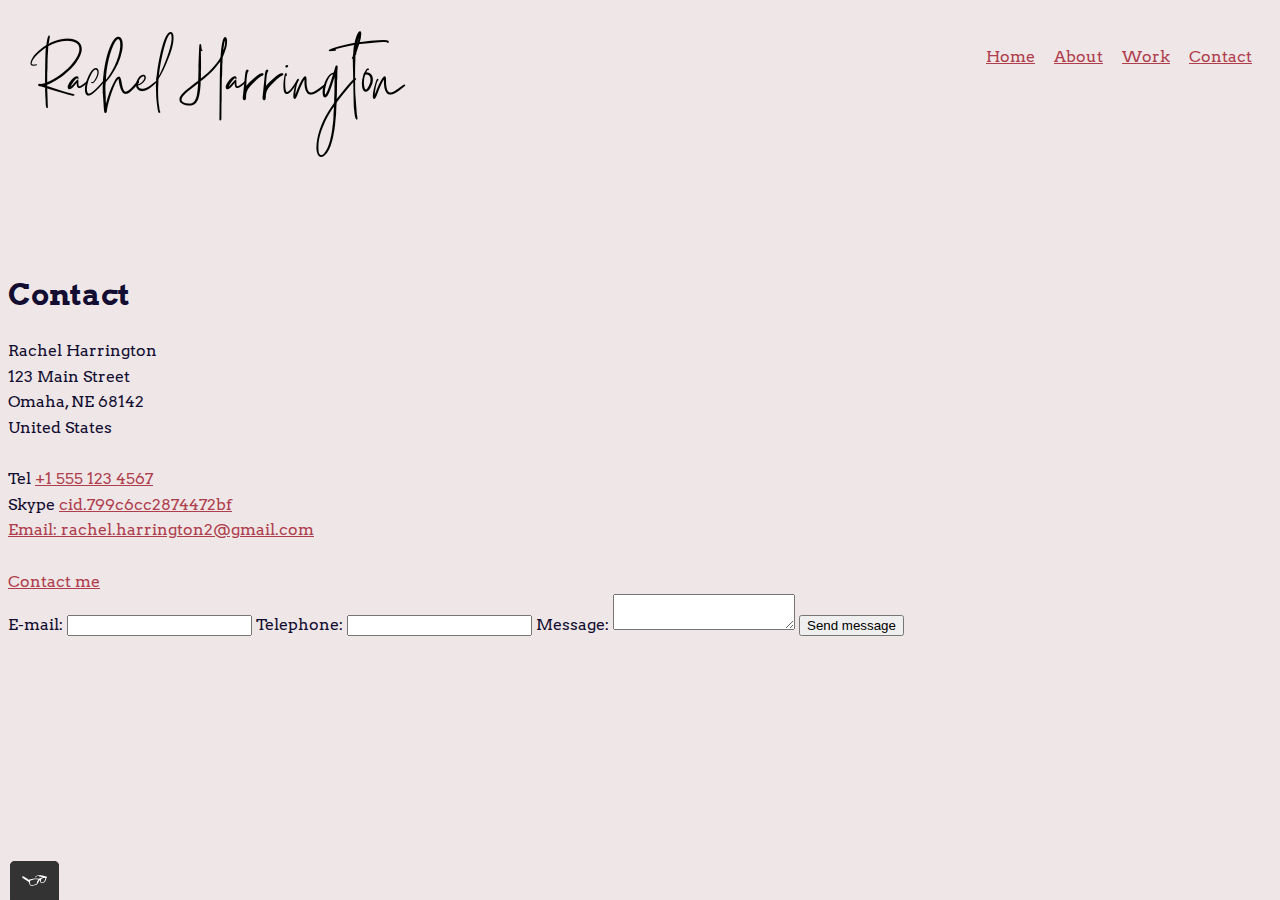
<file: contact.html>
<!DOCTYPE html>
<html>

<head>
    <meta charset="utf-8">
    <meta name="viewport" content="width=device-width, initial-scale=1">
    <title>Contact Rachel Harrington</title>
    <link rel="icon" type="image/png" href="./img/icons8-r-64.png" sizes="32x32" />
    <link rel="preconnect" href="https://fonts.googleapis.com">
    <link rel="preconnect" href="https://fonts.gstatic.com" crossorigin>
    <link href="https://fonts.googleapis.com/css2?family=Arvo:wght@400;700&display=swap" rel="stylesheet">
    <link rel="stylesheet" type="text/css" href="css/styles.css">
</head>

<body>
    <header class="page-header">
        <!--Add logo here-->
        <img src="img/rachel-harrington-logo.svg" class="page-header__item" alt="logo">
        <nav class="main-navigation page-header__item">
            <ul role="menubar" class="navigation-list">
                <li role="presentation">
                    <a href="index.html" role="menuitem" class="navigation-list__item">Home</a>
                </li>
                <li role="presentation">
                    <a href="about.html" role="menuitem" class="navigation-list__item">About</a> 
                </li>
                <li role="presentation">
                 <a href="work.html" role="menuitem" class="navigation-list__item">Work</a>
            </li>
                <li role="presentation">        
                    <a href="contact.html" role="menuitem" class="navigation-list__item navigation-list__item--active">Contact</a>
                </li>
            </ul>
        </nav>  
     </header>
    <div>
        <h1>Contact</h1>

        <div>
            Rachel Harrington<br>
            123 Main Street<br>
            Omaha, NE 68142<br>
            United States<br>
            <br>
            Tel <a href="tel:+1 555 123 4567">+1 555 123 4567</a><br>
            Skype <a href="skype:.cid.799c6cc2874472bf">cid.799c6cc2874472bf</a><br>
            <a href="mailto:rachel.harrington2@gmail.com">Email: rachel.harrington2@gmail.com</a><br>
            <br>
            <a href="mailto:rachel.harrington2@gmail.com">Contact me</a>
            <br>
        <form action="" method="post" id="contact-form">
            <label class="standard-label" for="contact-email">E-mail: </label>
            <input type="email" id="contact-email" required>

            <label class="standard-label" for="contact-telephone">Telephone: </label>
            <input type="tel" id="contact-telephone" pattern="\d{3}[\-]\d{3}[\-]\d{4}">

            <label class="standard-label" for="contact-message">Message: </label>
            <textarea maxlength ="240" id="contact-message" required></textarea>
            <input type="submit" value="Send message">
        </form>
        </div>
    </div>
    
<script src="js/tota11y.min.js"></script>
</body>

</html>
</file>
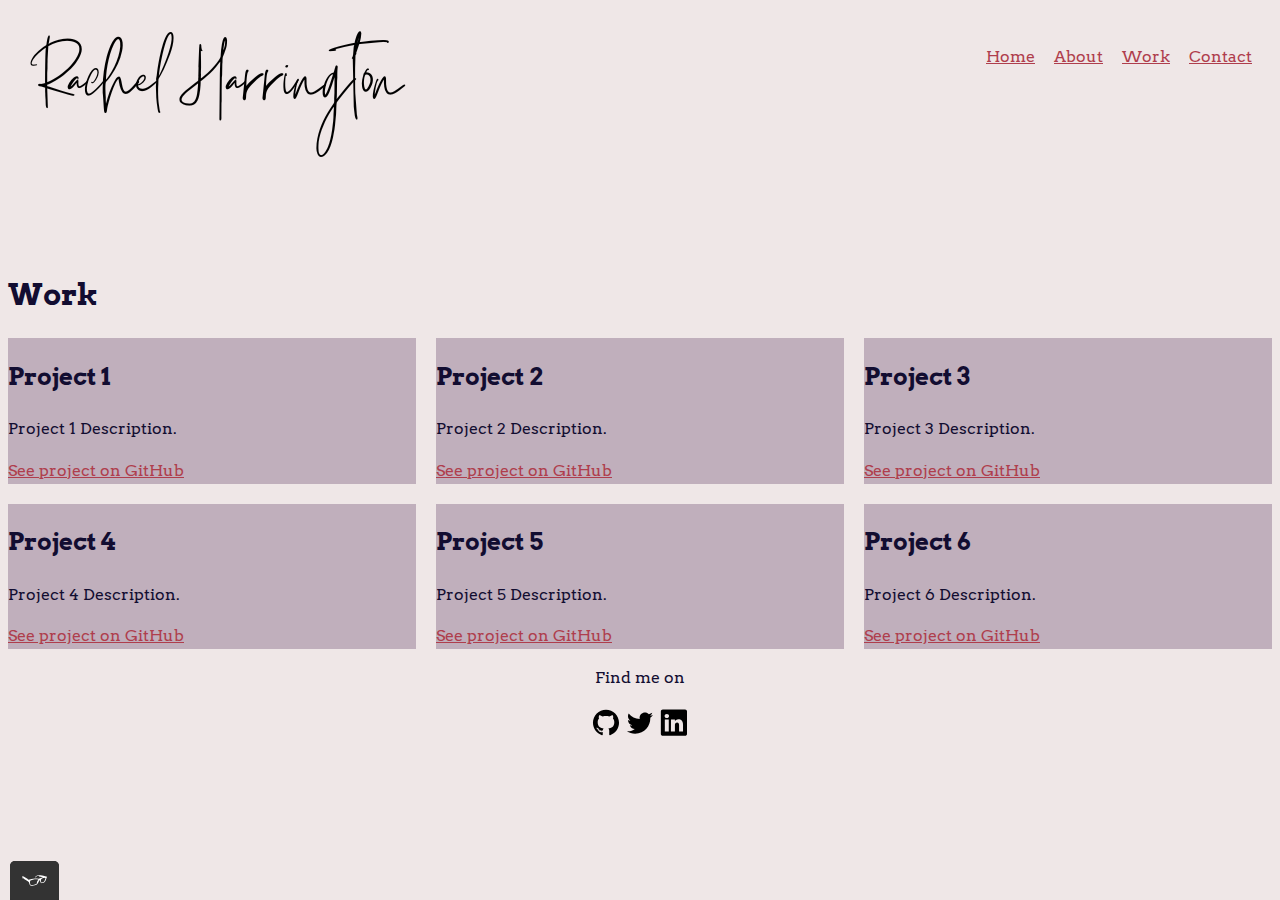
<file: work.html>
<!DOCTYPE html>
<html>

<head>
    <meta charset="utf-8">
    <meta name="viewport" content="width=device-width, initial-scale=1">
    <title>Rachel Harrington - My Work</title>
    <link rel="icon" type="image/png" href="./img/icons8-r-64.png" sizes="32x32" />
    <link rel="preconnect" href="https://fonts.googleapis.com">
    <link rel="preconnect" href="https://fonts.gstatic.com" crossorigin>
    <link href="https://fonts.googleapis.com/css2?family=Arvo:wght@400;700&display=swap" rel="stylesheet">
    <link rel="stylesheet" type="text/css" href="css/styles.css">
</head>

<body>

    <header class="page-header">
       <!--Add logo here-->
       <img src="img/rachel-harrington-logo.svg" class="page-header__item" alt="logo">
       <nav class="main-navigation page-header__item">
           <ul role="menubar" class="navigation-list">
               <li role="presentation">
                   <a href="index.html" role="menuitem" class="navigation-list__item">Home</a>
               </li>
               <li role="presentation">
                   <a href="about.html" role="menuitem" class="navigation-list__item">About</a> 
               </li>
               <li role="presentation">
                    <a href="work.html" role="menuitem" class="navigation-list__item navigation-list__item--active">Work</a>
               </li>
               <li role="presentation">        
                   <a href="contact.html" role="menuitem" class="navigation-list__item">Contact</a>
               </li>
           </ul>
       </nav>  
    </header>
    <!--Main content-->
    <section>
        <h1>Work</h1>
        <div class="project-list">
            <!--Grid items will live here-->
            <div class="project-list__item">
                <h2>Project 1</h2>
                <p>
                    Project 1 Description.
                </p>
                <a href="#"> See project on GitHub</a>
            </div>
            <div class="project-list__item">
                <h2>Project 2</h2>
                <p>
                    Project 2 Description.
                </p>
                <a href="#"> See project on GitHub</a>
            </div>
            <div class="project-list__item">
                <h2>Project 3</h2>
                <p>
                    Project 3 Description.
                </p>
                <a href="#"> See project on GitHub</a>
            </div>
            <div class="project-list__item">
                <h2>Project 4</h2>
                <p>
                    Project 4 Description.
                </p>
                <a href="#"> See project on GitHub</a>
            </div>
            <div class="project-list__item">
                <h2>Project 5</h2>
                <p>
                    Project 5 Description.
                </p>
                <a href="#"> See project on GitHub</a>
            </div>
            <div class="project-list__item">
                <h2>Project 6</h2>
                <p>
                    Project 6 Description.
                </p>
                <a href="#"> See project on GitHub</a>
            </div>
        </div>
    </section>
    <!--Footer with links to social media profiles-->
    <footer class="page-footer">
        <p>Find me on</p>
        <div class="social-media">
        <img src="img/394187_github_icon.svg" alt="Github">
        <img src="img/104501_twitter_bird_icon.svg" alt="Twitter">
        <img src="img/104493_linkedin_icon.svg" alt="LinkedIn">
        </div>
    </footer>

    <script src="js/tota11y.min.js"></script>
</body>

</html>
</file>
<file: css/style.production.css>
/*
* Prefixed by https://autoprefixer.github.io
* PostCSS: v8.4.14,
* Autoprefixer: v10.4.7
* Browsers: last 4 version
*/

/*
Colors used
background color: #EFE7E7;
text color: #120D31;
primary color: #AF3E4D;
secondary color :#0B7A75;
tertiary color: #COAFBC
*/

body {
    background-color: #EFE7E7;
    color: #120D31;
    font-family: 'Arvo';
    font-weight: 400;
    font-size: undefined;
    line-height: 1.6;
}

*{
    -webkit-box-sizing: border-box;
            box-sizing: border-box;
}

.page-header {
    display: -webkit-box;
    display: -ms-flexbox;
    display: flex;
    width:100%;
    padding: 20px;
}
.page-header__item {
    -webkit-box-flex: 0;
        -ms-flex: 0 1 200px;
            flex: 0 1 200px;
}
.page-header__item:last-child {
    -webkit-box-flex: 1;
        -ms-flex-positive: 1;
            flex-grow: 1;
    text-align: right;
}
.navigation-list {
    list-style-type: none;
}
.navigation-list li {
    display: inline-block;
    margin-left: 15px;
}

.page-footer {
    clear: both;
    display: -webkit-box;
    display: -ms-flexbox;
    display: flex;
    -webkit-box-orient: vertical;
    -webkit-box-direction: normal;
        -ms-flex-direction: column;
            flex-direction: column;
    text-align: center;
}

.profile {
    max-width: 700px;
    margin: 0 auto;
}

.profile__portrait {
   float: left; 
   width:250px;
   height: auto;
   margin-right: 40px;
   border-radius: 50%;
}

h1 {
    font-size: 30px;
    font-weight: 700;
}

h2 {
    font-size: 24px;
    font-weight: 700;
}

h3 {
    font-size: 18px;
    font-weight: 700;
}

a {
    color: #AF3E4D;
}

a:visited {
    color: #0B7A75;
}
a:hover, a:focus {
    text-decoration: none;
}
a:active {
    color: #120D31;
}

button {
    border: none;
    font-family: inherit;
    background-color: #AF3E4D;
    color: #fff;
    text-decoration: none;
    padding: 10px;
    border-radius: 3px;
    border-bottom: 2px solid #000;
}

.button {
    border: none;
    font-family: inherit;
    background-color: #AF3E4D;
    color: #fff;
    text-decoration: none;
    padding: 10px;
    border-radius: 3px;
    border-bottom: 2px solid #000;
}

button:hover,
button:focus,
    .button:hover,
    .button:focus {
    cursor: pointer;
    opacity: 0.8;
}
.button {
    border: none;
    display: inline-block;
    font-family: inherit;
    background-color: #AF3E4D;
    color: #fff;
    text-decoration: none;
    padding: 10px;
    border-radius: 3px;
    border-bottom: 2px solid #000;
    -webkit-transition: opacity 0.2s;
    -o-transition: opacity 0.2s;
    transition: opacity 0.2s;
}
button {
    border: none;
    display: inline-block;
    font-family: inherit;
    background-color: #AF3E4D;
    color: #fff;
    text-decoration: none;
    padding: 10px;
    border-radius: 3px;
    border-bottom: 2px solid #000;
    -webkit-transition: opacity 0.2s;
    -o-transition: opacity 0.2s;
    transition: opacity 0.2s;
}
.button:hover,
.button:focus,
    .button:hover,
    .button:focus {
        cursor: pointer;
        opacity: 0.8;
    }

.button_secondary {
    background-color: #0B7A75;
    color: #000;
}
/* start grid fallback */
.project-list__item {
    display: inline-block;
    width: 33%;
}
/* end grid fallback */

@supports (display: grid) {
    .project-list {
        display: -ms-grid;
        display: grid;
        -ms-grid-columns: 1fr 20px 1fr 20px 1fr;
        grid-template-columns: 1fr 1fr 1fr;
        grid-gap: 20px;
        margin: 0;
    }
}

.project-list__item {
    background-color: #C0AFBC;
    width: auto;
    min-height: auto;
    margin: 0;
}

@media all and (max-width: 500px) {
    .project-list {
        -ms-grid-columns: 1fr;
        grid-template-columns: 1fr;
        grid-gap: 10px;
    }
    .project-list__item:last-child {
        grid-column: auto / auto;
        grid-row: auto / auto;
    }
    h1 {
        font-size: 30px; 
    }
}
@-webkit-keyframes color-change {
    0% {
        fill: #edc655;
    }
    50% {
        fill:#fcffad;
    }
    100% {
        fill: #f76414
    }
}
@keyframes color-change {
    0% {
        fill: #edc655;
    }
    50% {
        fill:#fcffad;
    }
    100% {
        fill: #f76414
    }
}
.sun {
    -webkit-animation: 4s color-change infinite alternate linear;
            animation: 4s color-change infinite alternate linear;
}
@-webkit-keyframes cloud-move {
    from {
        -webkit-transform: translate(0, 50px);
                transform: translate(0, 50px);
    }
    to {
        -webkit-transform: translate(200pc, 50px);
                transform: translate(200pc, 50px);
    }
}
@keyframes cloud-move {
    from {
        -webkit-transform: translate(0, 50px);
                transform: translate(0, 50px);
    }
    to {
        -webkit-transform: translate(200pc, 50px);
                transform: translate(200pc, 50px);
    }
}
.cloud-front {
    -webkit-animation: 30s cloud-move infinite alternate linear;
            animation: 30s cloud-move infinite alternate linear;
}
@-webkit-keyframes cloud-move-reverse {
    from {
        -webkit-transform: translate(446px, 48px);
                transform: translate(446px, 48px);
    }
    to {
        -webkit-transform: translate(100px, 48px);
                transform: translate(100px, 48px);
    }
}
@keyframes cloud-move-reverse {
    from {
        -webkit-transform: translate(446px, 48px);
                transform: translate(446px, 48px);
    }
    to {
        -webkit-transform: translate(100px, 48px);
                transform: translate(100px, 48px);
    }
}
.cloud-back {
    -webkit-animation: 34s cloud-move-reverse infinite alternate linear;
            animation: 34s cloud-move-reverse infinite alternate linear;
}

@media all and (max-width: 750px){
    /*shared code*/
}
@media all and (max-width: 500px) {
    .project-list {
        -ms-grid-columns: 1fr;
        grid-template-columns: 1fr;
    }
}
@media all and (min-width: 500px) and (max-width: 750px) {
    .project-list {
        -ms-grid-columns: 1fr 10px 1fr;
        grid-template-columns: 1fr 1fr;
    }
}
@media all and (max-width: 750px) {
    .project-list {
        grid-gap: 10px;
    }
    .project-list__item:last-child {
        grid-column: auto / auto;
        grid-row: auto / auto;
    }
    h1 {
        font-size: 30px;
    }
}
</file>
<file: css/styles.css>
/*
Colors used
background color: #EFE7E7;
text color: #120D31;
primary color: #AF3E4D;
secondary color :#0B7A75;
tertiary color: #COAFBC
*/

:root {
    --bg-color: #EFE7E7;
    --text-color: #120D31;
    --primary-color: #AF3E4D;
    --secondary-color: #0B7A75;
    --tertiary-color: #C0AFBC;
    --white: #fff;
    --black: #000;
    --font-family: 'Arvo';
    --font-weight-body: 400;
    --font-weight-bold: 700;
    --font-size-body: 16px;
    --font-size-heading: 30px;
    --font-size-h2: 24px;
    --font-size-h3: 18px;
}

body {
    background-color: var(--bg-color);
    color: var(--text-color);
    font-family: var(--font-family);
    font-weight: var(--font-weight-body);
    font-size: var(font-sized-body);
    line-height: 1.6;
}

*{
    box-sizing: border-box;
}

.page-header {
    display: flex;
    width:100%;
    padding: 20px;
}
.page-header__item {
    flex: 0 1 200px;
}
.page-header__item:last-child {
    flex-grow: 1;
    text-align: right;
}
.navigation-list {
    list-style-type: none;
}
.navigation-list li {
    display: inline-block;
    margin-left: 15px;
}

.page-footer {
    clear: both;
    display: flex;
    flex-direction: column;
    text-align: center;
}

.profile {
    max-width: 700px;
    margin: 0 auto;
}

.profile__portrait {
   float: left; 
   width:250px;
   height: auto;
   margin-right: 40px;
   border-radius: 50%;
}

h1 {
    font-size: var(--font-size-heading);
    font-weight: var(--font-weight-bold);
}

h2 {
    font-size: var(--font-size-h2);
    font-weight: var(--font-weight-bold);
}

h3 {
    font-size: var(--font-size-h3);
    font-weight: var(--font-weight-bold);
}

a {
    color: var(--primary-color);
}

a:visited {
    color: var(--secondary-color);
}
a:hover, a:focus {
    text-decoration: none;
}
a:active {
    color: var(--text-color);
}

button,
    .button {
    border: none;
    font-family: inherit;
    background-color: var(--primary-color);
    color: var(--white);
    text-decoration: none;
    padding: 10px;
    border-radius: 3px;
    border-bottom: 2px solid var(--black);
}

button:hover,
button:focus,
    .button:hover,
    .button:focus {
    cursor: pointer;
    opacity: 0.8;
}
.button, button {
    border: none;
    display: inline-block;
    font-family: inherit;
    background-color: var(--primary-color);
    color: var(--white);
    text-decoration: none;
    padding: 10px;
    border-radius: 3px;
    border-bottom: 2px solid var(--black);
    transition: opacity 0.2s;
}
.button:hover,
.button:focus,
    .button:hover,
    .button:focus {
        cursor: pointer;
        opacity: 0.8;
    }

/* start grid fallback */
.project-list__item {
    display: inline-block;
    width: 33%;
}
/* end grid fallback */

@supports (display: grid) {
    .project-list {
        display: grid;
        grid-template-columns: 1fr 1fr 1fr;
        grid-gap: 20px;
        margin: 0;
    }
}

.project-list__item {
    background-color: var(--tertiary-color);
    width: auto;
    min-height: auto;
    margin: 0;
}

@media all and (max-width: 500px) {
    .project-list {
        grid-template-columns: 1fr;
        grid-gap: 10px;
    }
    .project-list__item:last-child {
        grid-column: auto / auto;
        grid-row: auto / auto;
    }
    h1 {
        font-size: var(--font-size-heading); 
    }
}
@keyframes color-change {
    0% {
        fill: #edc655;
    }
    50% {
        fill:#fcffad;
    }
    100% {
        fill: #f76414
    }
}
.sun {
    animation: 4s color-change infinite alternate linear;
}
@keyframes cloud-move {
    from {
        transform: translate(0, 50px);
    }
    to {
        transform: translate(200pc, 50px);
    }
}
.cloud-front {
    animation: 30s cloud-move infinite alternate linear;
}
@keyframes cloud-move-reverse {
    from {
        transform: translate(446px, 48px);
    }
    to {
        transform: translate(100px, 48px);
    }
}
.cloud-back {
    animation: 34s cloud-move-reverse infinite alternate linear;
}

@media all and (max-width: 750px){
    /*shared code*/
}
@media all and (max-width: 500px) {
    .project-list {
        grid-template-columns: 1fr;
    }
}
@media all and (min-width: 500px) and (max-width: 750px) {
    .project-list {
        grid-template-columns: 1fr 1fr;
    }
}
@media all and (max-width: 750px) {
    .project-list {
        grid-gap: 10px;
    }
    .project-list__item:last-child {
        grid-column: auto / auto;
        grid-row: auto / auto;
    }
    h1 {
        font-size: var(--font-size-heading);
    }
}
</file>
